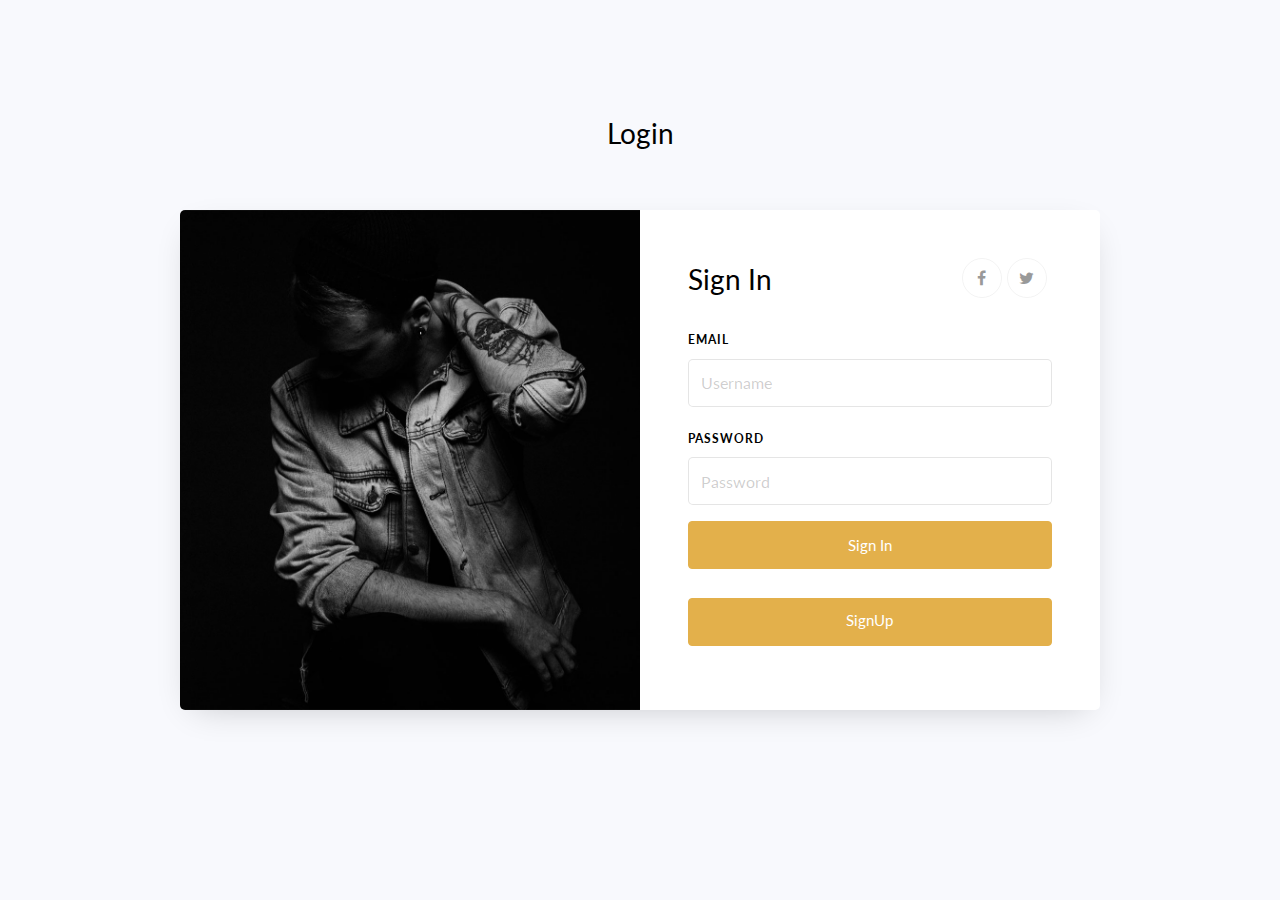
<file: Index.html>
<!DOCTYPE html>
<html>

<head>
    <meta charset="utf-8">
    <meta name="viewport" content="width=device-width, initial-scale=1">

    <title>Dashboard</title>
    <link href="https://cdn.jsdelivr.net/npm/bootstrap@5.3.0-alpha3/dist/css/bootstrap.min.css" rel="stylesheet"
		integrity="sha384-KK94CHFLLe+nY2dmCWGMq91rCGa5gtU4mk92HdvYe+M/SXH301p5ILy+dN9+nJOZ" crossorigin="anonymous">
	
</head>

<body>
    <section class="popinsmain">
        <section class="col-sm-12 contentsection">
            <div class="contenthead">
                <div class="col-sm-12 neworder" style="text-align: center;">
                    <h2>All Users</h2>
                </div>
                <div class="col-sm-12 profile" style="text-align: center;">
                    <button onclick="window.sessionStorage.clear(); window.location='login.html'">Logout</button>
                </div>
            </div>
            <div class="tab-content" id="myTabContent">
                <div class="tab-pane fade show active" id="dashboard" role="tabpanel" aria-labelledby="dashboard-tab">
                    <div class="tabhead"style="text-align: center; margin-top:10px;">
                        <div class="col-sm-12 tab-heading">User List</div>
                    </div>
                    <div class="order_table">
                        <div class="container">
                            <table class="col-sm-12 table table-sm ">
                                <thead>
                                    <tr>
                                        <th>ID</th>
                                        <th>First Name</th>
                                        <th>Last Name</th>
                                        <th>User</th>
                                        <th>Email</th>
                                    </tr>
                                </thead>
                                <tbody id="print">
    
                                </tbody>
                                <!-- nhg -->
                            </table>
                        </div>
                       
                        <!-- <table>
		  			<thead>
			  			<tr>
			  				<th>ID</th>
			  				<th>First Name</th>
			  				<th>Last Name</th>
			  				<th>User</th>
			  				<th>Email</th>
			  			</tr>
			  		</thead>
			  		<tbody id="print">
			  			
			  		</tbody>
		  		</table> -->
                    </div>
                </div>
            </div>
        </section>
    </section>




    <script type="text/javascript">
        const api_url = "https://reqres.in/api/users?per_page=12";
        getUser();
        async function getUser() {
            const token = window.sessionStorage.getItem("token");
            if (!token) {
                window.location = "login.html";
                return false;
            }
            // Making an API call (request)
            // and getting the response back
            const response = await fetch(api_url);

            // Parsing it to JSON format
            const result = await response.json();
            const data = result.data;
            console.log(data);
            data.map(nr => {
                document.getElementById("print").innerHTML = document.getElementById("print").innerHTML + `<br>` + `<tr>
			<td>#`+ nr.id + `</td>
			<td>`+ nr.first_name + `</td>
			<td>`+ nr.last_name + ` </td>
			<td><img src="`+ nr.avatar + `"></td>
			<td>`+ nr.email + `</td>
		</tr>`});
        }
    </script>
</body>

</html>
</file>
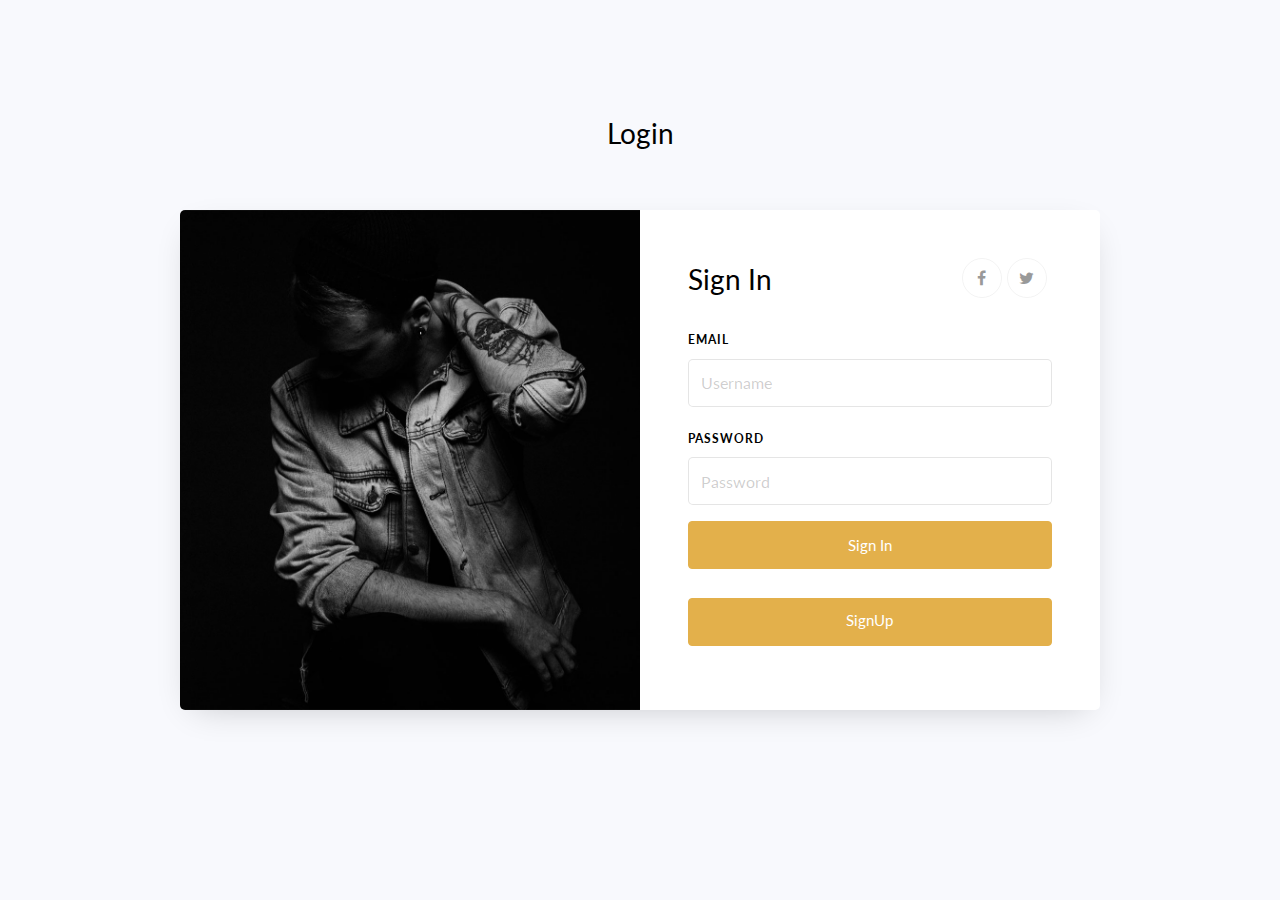
<file: index.html>
<!DOCTYPE html>
<html>

<head>
    <meta charset="utf-8">
    <meta name="viewport" content="width=device-width, initial-scale=1">

    <title>Dashboard</title>
    <link href="https://cdn.jsdelivr.net/npm/bootstrap@5.3.0-alpha3/dist/css/bootstrap.min.css" rel="stylesheet"
		integrity="sha384-KK94CHFLLe+nY2dmCWGMq91rCGa5gtU4mk92HdvYe+M/SXH301p5ILy+dN9+nJOZ" crossorigin="anonymous">
	
</head>

<body>
    <section class="popinsmain">
        <section class="col-sm-12 contentsection">
            <div class="contenthead">
                <div class="col-sm-12 neworder" style="text-align: center;">
                    <h2>All Users</h2>
                </div>
                <div class="col-sm-12 profile" style="text-align: center;">
                    <button onclick="window.sessionStorage.clear(); window.location='login.html'">Logout</button>
                </div>
            </div>
            <div class="tab-content" id="myTabContent">
                <div class="tab-pane fade show active" id="dashboard" role="tabpanel" aria-labelledby="dashboard-tab">
                    <div class="tabhead"style="text-align: center; margin-top:10px;">
                        <div class="col-sm-12 tab-heading">User List</div>
                    </div>
                    <div class="order_table">
                        <div class="container">
                            <table class="col-sm-12 table table-sm ">
                                <thead>
                                    <tr>
                                        <th>ID</th>
                                        <th>First Name</th>
                                        <th>Last Name</th>
                                        <th>User</th>
                                        <th>Email</th>
                                    </tr>
                                </thead>
                                <tbody id="print">
    
                                </tbody>
                                <!-- nhg -->
                            </table>
                        </div>
                       
                        <!-- <table>
		  			<thead>
			  			<tr>
			  				<th>ID</th>
			  				<th>First Name</th>
			  				<th>Last Name</th>
			  				<th>User</th>
			  				<th>Email</th>
			  			</tr>
			  		</thead>
			  		<tbody id="print">
			  			
			  		</tbody>
		  		</table> -->
                    </div>
                </div>
            </div>
        </section>
    </section>




    <script type="text/javascript">
        const api_url = "https://reqres.in/api/users?per_page=12";
        getUser();
        async function getUser() {
            const token = window.sessionStorage.getItem("token");
            if (!token) {
                window.location = "login.html";
                return false;
            }
            // Making an API call (request)
            // and getting the response back
            const response = await fetch(api_url);

            // Parsing it to JSON format
            const result = await response.json();
            const data = result.data;
            console.log(data);
            data.map(nr => {
                document.getElementById("print").innerHTML = document.getElementById("print").innerHTML + `<br>` + `<tr>
			<td>#`+ nr.id + `</td>
			<td>`+ nr.first_name + `</td>
			<td>`+ nr.last_name + ` </td>
			<td><img src="`+ nr.avatar + `"></td>
			<td>`+ nr.email + `</td>
		</tr>`});
        }
    </script>
</body>

</html>
</file>
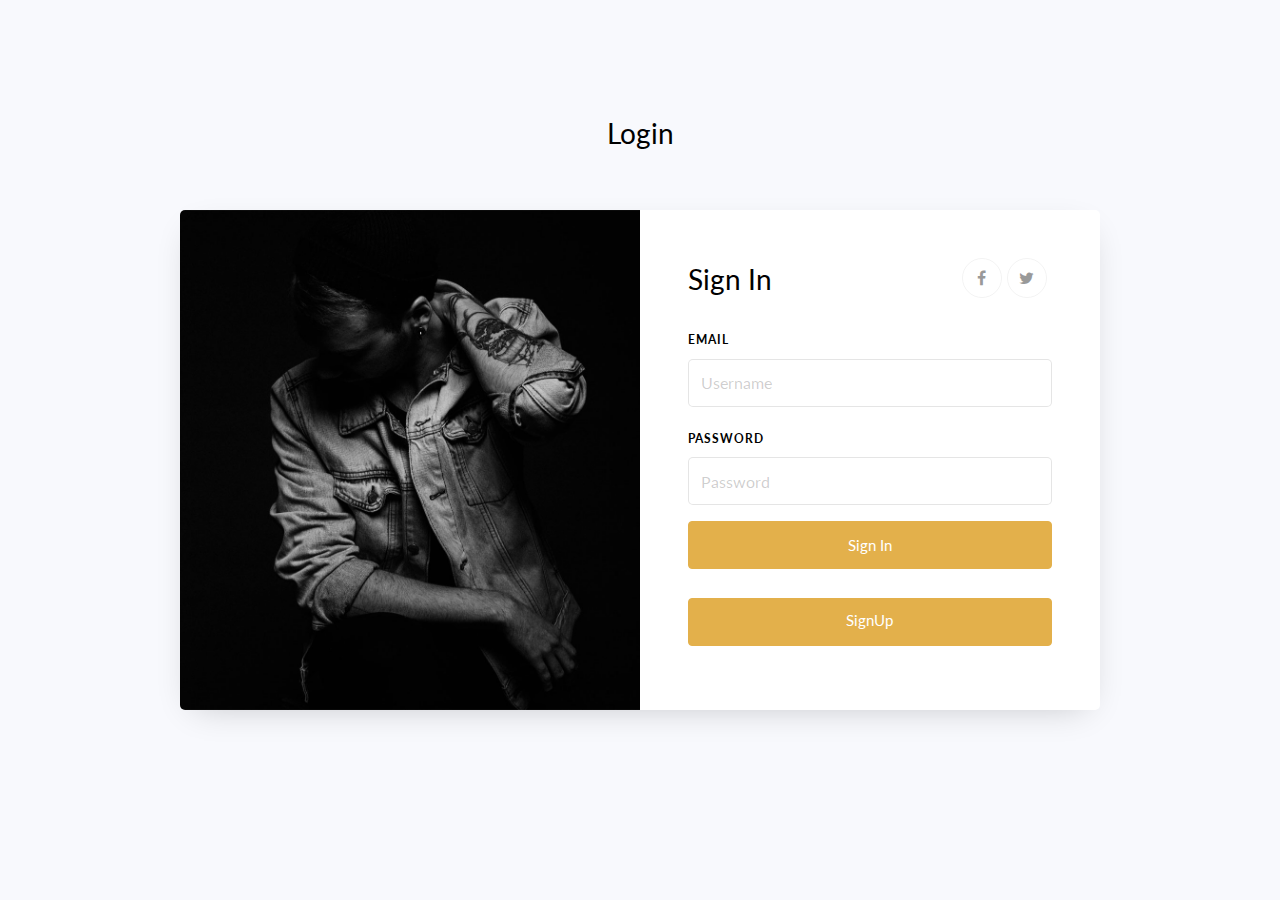
<file: login.html>
<!doctype html>
<html lang="en">

<head>
	<title>Login </title>
	<meta charset="utf-8">
	<meta name="viewport" content="width=device-width, initial-scale=1, shrink-to-fit=no">

	<link href="https://fonts.googleapis.com/css?family=Lato:300,400,700&display=swap" rel="stylesheet">

	<link rel="stylesheet" href="https://stackpath.bootstrapcdn.com/font-awesome/4.7.0/css/font-awesome.min.css">
	<link href="https://cdn.jsdelivr.net/npm/bootstrap@5.3.0-alpha3/dist/css/bootstrap.min.css" rel="stylesheet"
		integrity="sha384-KK94CHFLLe+nY2dmCWGMq91rCGa5gtU4mk92HdvYe+M/SXH301p5ILy+dN9+nJOZ" crossorigin="anonymous">
	<link rel="stylesheet" href="css/style.css">

</head>

<body>
	<section class="ftco-section">
		<div class="container">
			<div class="row justify-content-center">
				<div class="col-md-6 text-center mb-5">
					<h2 class="heading-section">Login </h2>
				</div>
			</div>
			<div class="row justify-content-center">
				<div class="col-md-12 col-lg-10">
					<div class="wrap d-md-flex">
						<div class="img" style="background-image: url(images/bg-1.jpg);">
						</div>

						<div class="login-wrap p-4 p-md-5">
							<div class="d-flex">
								<div class="w-100">
									<h3 class="mb-4">Sign In</h3>
								</div>
								<div class="w-100">
									<p class="social-media d-flex justify-content-end">
										<a href="#"
											class="social-icon d-flex align-items-center justify-content-center"><span
												class="fa fa-facebook"></span></a>
										<a href="#"
											class="social-icon d-flex align-items-center justify-content-center"><span
												class="fa fa-twitter"></span></a>
									</p>
								</div>
							</div>
							<form action="#" class="signin-form">
								<div class="form-group mb-3">
									<label class="label" for="name">Email</label>
									<input type="text" id="email" class="form-control" placeholder="Username" required>
								</div>
								<div class="form-group mb-3">
									<label class="label" for="password">Password</label>
									<input type="password" id="pass" class="form-control" placeholder="Password"
										required>
								</div>
								<div class="form-group">
									<button id="submit" type="submit"
										class="form-control btn btn-primary rounded submit px-3">Sign
										In</button>
									<br>
									<br>

									<a href="signUp.html"
										class="form-control btn btn-primary rounded submit px-3">SignUp</a>
								</div>
								<!-- <div class="form-group d-md-flex">
									<div class="w-50 text-left">
										<label class="checkbox-wrap checkbox-primary mb-0">Remember Me
											<input type="checkbox" checked>
											<span class="checkmark"></span>
										</label>
									</div>
									<div class="w-50 text-md-right">
										<a href="#">Forgot Password</a>
									</div>
								</div>
							</form>
							<p class="text-center">Not a member? <a data-toggle="tab" href="#signup">Sign Up</a></p> -->
						</div>

					</div>
				</div>
			</div>
		</div>
	</section>

	<script type="text/javascript">



		const api_url = "https://reqres.in/api/login";
		document.getElementById("submit").addEventListener("click", function (event) {
			const email = document.getElementById("email").value;
			const pass = document.getElementById("pass").value;
			event.preventDefault()
			if (email == "" || pass == "") {
				alert("please fill Email And Password");
				return false;
			}
			getUser(email, pass);

		});
		async function getUser(email, pass) {
			const response = await fetch(api_url, {
				method: 'POST',
				headers: {
					'Accept': 'application/json',
					'Content-Type': 'application/json'
				},
				body: JSON.stringify({
					email: email,
					password: pass,
				}),
			});

			let result = await response.json();
			console.log(result);
			if (!result.error) {
				alert("Login success");
				window.sessionStorage.setItem("token", result.token);
				setTimeout(() => { window.location = "index.html" }, 500)
			} else {
				alert(result.error);
			}
		}

	</script>


	<script src="js/jquery.min.js"></script>
	<script src="js/popper.js"></script>
	<script src="js/bootstrap.min.js"></script>
	<script src="js/main.js"></script>

</body>

</html>
</file>
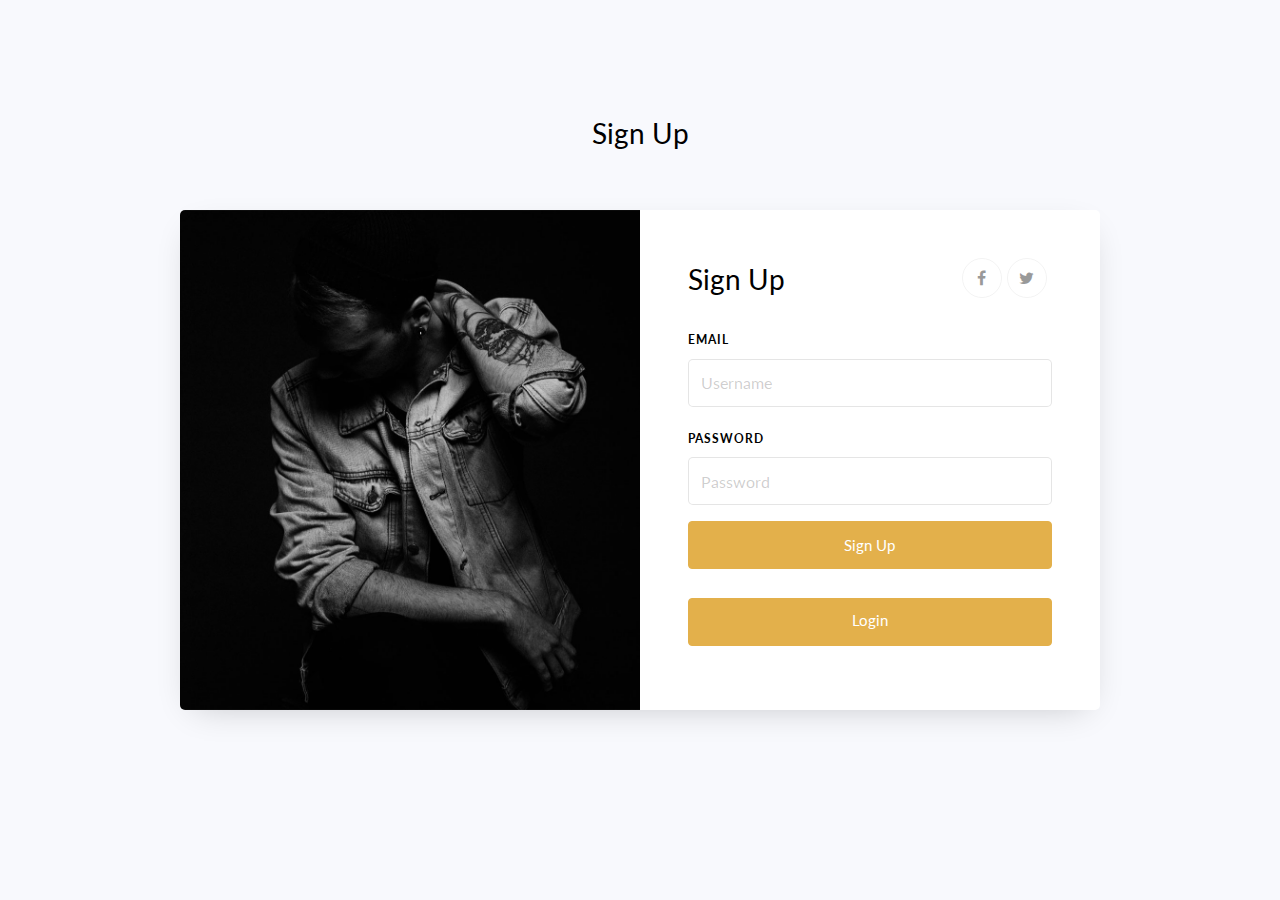
<file: signUp.html>
<!doctype html>
<html lang="en">

<head>
	<title>Login 04</title>
	<meta charset="utf-8">
	<meta name="viewport" content="width=device-width, initial-scale=1, shrink-to-fit=no">

	<link href="https://fonts.googleapis.com/css?family=Lato:300,400,700&display=swap" rel="stylesheet">

	<link rel="stylesheet" href="https://stackpath.bootstrapcdn.com/font-awesome/4.7.0/css/font-awesome.min.css">

	<link rel="stylesheet" href="css/style.css">

</head>

<body>
	<section class="ftco-section">
		<div class="container">
			<div class="row justify-content-center">
				<div class="col-md-6 text-center mb-5">
					<h2 class="heading-section">Sign Up</h2>
				</div>
			</div>
			<div class="row justify-content-center">
				<div class="col-md-12 col-lg-10">
					<div class="wrap d-md-flex">
						<div class="img" style="background-image: url(images/bg-1.jpg);">
						</div>
						
						<div class="login-wrap p-4 p-md-5">
							<div class="d-flex">
								<div class="w-100">
									<h3 class="mb-4">Sign Up</h3>
								</div>
								<div class="w-100">
									<p class="social-media d-flex justify-content-end">
										<a href="#"
											class="social-icon d-flex align-items-center justify-content-center"><span
												class="fa fa-facebook"></span></a>
										<a href="#"
											class="social-icon d-flex align-items-center justify-content-center"><span
												class="fa fa-twitter"></span></a>
									</p>
								</div>
							</div>
							<form action="#" class="signin-form">
								<div class="form-group mb-3">
									<label class="label" for="name">Email</label>
									<input type="text" id="email" class="form-control" placeholder="Username" required>
								</div>
								<div class="form-group mb-3">
									<label class="label" for="password">Password</label>
									<input type="password" id="pass" class="form-control" placeholder="Password"
										required>
								</div>
								<div class="form-group">
									<button type="submit" class="form-control btn btn-primary rounded submit px-3">Sign
										Up</button>
										<br>
										<br>
								
								<a href="login.html" class="form-control btn btn-primary rounded submit px-3">Login</a>

						</div>
					</div>
				</div>
				
			</div>
		</div>
	</section>

	<script type="text/javascript">


		const api_url = "https://reqres.in/api/register";
		document.getElementById("submit").addEventListener("click", function (event) {
			const email = document.getElementById("email").value;
			const pass = document.getElementById("pass").value;
			event.preventDefault()
			if (email == "" || pass == "") {
				alert("please fill Email And Password");
				return false;
			}
			getUser(email, pass);

		});
		async function getUser(email, pass) {
			const response = await fetch(api_url, {
				method: 'POST',
				headers: {
					'Accept': 'application/json',
					'Content-Type': 'application/json'
				},
				body: JSON.stringify({
					email: email,
					password: pass,
				}),
			});

			let result = await response.json();
			console.log(result);
			if (!result.error) {
				alert("Register success");
				window.location = "login.html";
			} else {
				alert(result.error);
			}
		}

	</script>

	<script src="js/jquery.min.js"></script>
	<script src="js/popper.js"></script>
	<script src="js/bootstrap.min.js"></script>
	<script src="js/main.js"></script>

</body>

</html>
</file>
<file: css/style.css>
/* *{
  background-color: #000;

  
} */
/*!
 * Bootstrap v4.3.1 (https://getbootstrap.com/)
 * Copyright 2011-2019 The Bootstrap Authors
 * Copyright 2011-2019 Twitter, Inc.
 * Licensed under MIT (https://github.com/twbs/bootstrap/blob/master/LICENSE)
 */
:root {
  --blue: #007bff;
  --indigo: #6610f2;
  --purple: #6f42c1;
  --pink: #e83e8c;
  --red: #dc3545;
  --orange: #fd7e14;
  --yellow: #ffc107;
  --green: #28a745;
  --teal: #20c997;
  --cyan: #17a2b8;
  --white: #fff;
  --gray: #6c757d;
  --gray-dark: #343a40;
  --primary: #007bff;
  --secondary: #6c757d;
  --success: #28a745;
  --info: #17a2b8;
  --warning: #ffc107;
  --danger: #dc3545;
  --light: #f8f9fa;
  --dark: #343a40;
  --breakpoint-xs: 0;
  --breakpoint-sm: 576px;
  --breakpoint-md: 768px;
  --breakpoint-lg: 992px;
  --breakpoint-xl: 1200px;
  --font-family-sans-serif: -apple-system, BlinkMacSystemFont, "Segoe UI", Roboto, "Helvetica Neue", Arial, "Noto Sans", sans-serif, "Apple Color Emoji", "Segoe UI Emoji", "Segoe UI Symbol", "Noto Color Emoji";
  --font-family-monospace: SFMono-Regular, Menlo, Monaco, Consolas, "Liberation Mono", "Courier New", monospace; }

*,
*::before,
*::after {
  -webkit-box-sizing: border-box;
  box-sizing: border-box; }
html {
  font-family: sans-serif;
  line-height: 1.15;
  -webkit-text-size-adjust: 100%;
  -webkit-tap-highlight-color: rgba(0, 0, 0, 0); }

article, aside, figcaption, figure, footer, header, hgroup, main, nav, section {
  display: block; }

body {
  margin: 0;
  font-family: -apple-system, BlinkMacSystemFont, "Segoe UI", Roboto, "Helvetica Neue", Arial, "Noto Sans", sans-serif, "Apple Color Emoji", "Segoe UI Emoji", "Segoe UI Symbol", "Noto Color Emoji";
  font-size: 1rem;
  font-weight: 400;
  line-height: 1.5;
  color: #212529;
  text-align: left;
  background-color: #fff; }

[tabindex="-1"]:focus {
  outline: 0 !important; }

hr {
  -webkit-box-sizing: content-box;
  box-sizing: content-box;
  height: 0;
  overflow: visible; }

h1, h2, h3, h4, h5, h6 {
  margin-top: 0;
  margin-bottom: 0.5rem; }

p {
  margin-top: 0;
  margin-bottom: 1rem; }

abbr[title],
abbr[data-original-title] {
  text-decoration: underline;
  -webkit-text-decoration: underline dotted;
  text-decoration: underline dotted;
  cursor: help;
  border-bottom: 0;
  text-decoration-skip-ink: none; }

address {
  margin-bottom: 1rem;
  font-style: normal;
  line-height: inherit; }

ol,
ul,
dl {
  margin-top: 0;
  margin-bottom: 1rem; }

ol ol,
ul ul,
ol ul,
ul ol {
  margin-bottom: 0; }

dt {
  font-weight: 700; }

dd {
  margin-bottom: .5rem;
  margin-left: 0; }

blockquote {
  margin: 0 0 1rem; }

b,
strong {
  font-weight: bolder; }

small {
  font-size: 80%; }

sub,
sup {
  position: relative;
  font-size: 75%;
  line-height: 0;
  vertical-align: baseline; }

sub {
  bottom: -.25em; }

sup {
  top: -.5em; }

a {
  color: #007bff;
  text-decoration: none;
  background-color: transparent; }
  a:hover {
    color: #0056b3;
    text-decoration: underline; }

a:not([href]):not([tabindex]) {
  color: inherit;
  text-decoration: none; }
  a:not([href]):not([tabindex]):hover, a:not([href]):not([tabindex]):focus {
    color: inherit;
    text-decoration: none; }
  a:not([href]):not([tabindex]):focus {
    outline: 0; }

pre,
code,
kbd,
samp {
  font-family: SFMono-Regular, Menlo, Monaco, Consolas, "Liberation Mono", "Courier New", monospace;
  font-size: 1em; }

pre {
  margin-top: 0;
  margin-bottom: 1rem;
  overflow: auto; }

figure {
  margin: 0 0 1rem; }

img {
  vertical-align: middle;
  border-style: none; }

svg {
  overflow: hidden;
  vertical-align: middle; }

table {
  border-collapse: collapse; }

caption {
  padding-top: 0.75rem;
  padding-bottom: 0.75rem;
  color: #6c757d;
  text-align: left;
  caption-side: bottom; }

th {
  text-align: inherit; }

label {
  display: inline-block;
  margin-bottom: 0.5rem; }

button {
  border-radius: 0; }

button:focus {
  outline: 1px dotted;
  outline: 5px auto -webkit-focus-ring-color; }

input,
button,
select,
optgroup,
textarea {
  margin: 0;
  font-family: inherit;
  font-size: inherit;
  line-height: inherit; }

button,
input {
  overflow: visible; }

button,
select {
  text-transform: none; }

select {
  word-wrap: normal; }

button,
[type="button"],
[type="reset"],
[type="submit"] {
  -webkit-appearance: button; }

button:not(:disabled),
[type="button"]:not(:disabled),
[type="reset"]:not(:disabled),
[type="submit"]:not(:disabled) {
  cursor: pointer; }

button::-moz-focus-inner,
[type="button"]::-moz-focus-inner,
[type="reset"]::-moz-focus-inner,
[type="submit"]::-moz-focus-inner {
  padding: 0;
  border-style: none; }

input[type="radio"],
input[type="checkbox"] {
  -webkit-box-sizing: border-box;
  box-sizing: border-box;
  padding: 0; }

input[type="date"],
input[type="time"],
input[type="datetime-local"],
input[type="month"] {
  -webkit-appearance: listbox; }

textarea {
  overflow: auto;
  resize: vertical; }

fieldset {
  min-width: 0;
  padding: 0;
  margin: 0;
  border: 0; }

legend {
  display: block;
  width: 100%;
  max-width: 100%;
  padding: 0;
  margin-bottom: .5rem;
  font-size: 1.5rem;
  line-height: inherit;
  color: inherit;
  white-space: normal; }

progress {
  vertical-align: baseline; }

[type="number"]::-webkit-inner-spin-button,
[type="number"]::-webkit-outer-spin-button {
  height: auto; }

[type="search"] {
  outline-offset: -2px;
  -webkit-appearance: none; }

[type="search"]::-webkit-search-decoration {
  -webkit-appearance: none; }

::-webkit-file-upload-button {
  font: inherit;
  -webkit-appearance: button; }

output {
  display: inline-block; }

summary {
  display: list-item;
  cursor: pointer; }

template {
  display: none; }

[hidden] {
  display: none !important; }

h1, h2, h3, h4, h5, h6,
.h1, .h2, .h3, .h4, .h5, .h6 {
  margin-bottom: 0.5rem;
  font-weight: 500;
  line-height: 1.2; }

h1, .h1 {
  font-size: 2.5rem; }

h2, .h2 {
  font-size: 2rem; }

h3, .h3 {
  font-size: 1.75rem; }

h4, .h4 {
  font-size: 1.5rem; }

h5, .h5 {
  font-size: 1.25rem; }

h6, .h6 {
  font-size: 1rem; }

.lead {
  font-size: 1.25rem;
  font-weight: 300; }

.display-1 {
  font-size: 6rem;
  font-weight: 300;
  line-height: 1.2; }

.display-2 {
  font-size: 5.5rem;
  font-weight: 300;
  line-height: 1.2; }

.display-3 {
  font-size: 4.5rem;
  font-weight: 300;
  line-height: 1.2; }

.display-4 {
  font-size: 3.5rem;
  font-weight: 300;
  line-height: 1.2; }

hr {
  margin-top: 1rem;
  margin-bottom: 1rem;
  border: 0;
  border-top: 1px solid rgba(0, 0, 0, 0.1); }

small,
.small {
  font-size: 80%;
  font-weight: 400; }

mark,
.mark {
  padding: 0.2em;
  background-color: #fcf8e3; }

.list-unstyled {
  padding-left: 0;
  list-style: none; }

.list-inline {
  padding-left: 0;
  list-style: none; }

.list-inline-item {
  display: inline-block; }
  .list-inline-item:not(:last-child) {
    margin-right: 0.5rem; }

.initialism {
  font-size: 90%;
  text-transform: uppercase; }

.blockquote {
  margin-bottom: 1rem;
  font-size: 1.25rem; }

.blockquote-footer {
  display: block;
  font-size: 80%;
  color: #6c757d; }
  .blockquote-footer::before {
    content: "\2014\00A0"; }

.img-fluid {
  max-width: 100%;
  height: auto; }

.img-thumbnail {
  padding: 0.25rem;
  background-color: #fff;
  border: 1px solid #dee2e6;
  border-radius: 0.25rem;
  max-width: 100%;
  height: auto; }

.figure {
  display: inline-block; }

.figure-img {
  margin-bottom: 0.5rem;
  line-height: 1; }

.figure-caption {
  font-size: 90%;
  color: #6c757d; }

code {
  font-size: 87.5%;
  color: #e83e8c;
  word-break: break-word; }
  a > code {
    color: inherit; }

kbd {
  padding: 0.2rem 0.4rem;
  font-size: 87.5%;
  color: #fff;
  background-color: #212529;
  border-radius: 0.2rem; }
  kbd kbd {
    padding: 0;
    font-size: 100%;
    font-weight: 700; }

pre {
  display: block;
  font-size: 87.5%;
  color: #212529; }
  pre code {
    font-size: inherit;
    color: inherit;
    word-break: normal; }

.pre-scrollable {
  max-height: 340px;
  overflow-y: scroll; }

.container {
  width: 100%;
  padding-right: 15px;
  padding-left: 15px;
  margin-right: auto;
  margin-left: auto; }
  @media (min-width: 576px) {
    .container {
      max-width: 540px; } }
  @media (min-width: 768px) {
    .container {
      max-width: 720px; } }
  @media (min-width: 992px) {
    .container {
      max-width: 960px; } }
  @media (min-width: 1200px) {
    .container {
      max-width: 1140px; } }

.container-fluid {
  width: 100%;
  padding-right: 15px;
  padding-left: 15px;
  margin-right: auto;
  margin-left: auto; }

.row {
  display: -webkit-box;
  display: -ms-flexbox;
  display: flex;
  -ms-flex-wrap: wrap;
  flex-wrap: wrap;
  margin-right: -15px;
  margin-left: -15px; }

.no-gutters {
  margin-right: 0;
  margin-left: 0; }
  .no-gutters > .col,
  .no-gutters > [class*="col-"] {
    padding-right: 0;
    padding-left: 0; }

.col-1, .col-2, .col-3, .col-4, .col-5, .col-6, .col-7, .col-8, .col-9, .col-10, .col-11, .col-12, .col,
.col-auto, .col-sm-1, .col-sm-2, .col-sm-3, .col-sm-4, .col-sm-5, .col-sm-6, .col-sm-7, .col-sm-8, .col-sm-9, .col-sm-10, .col-sm-11, .col-sm-12, .col-sm,
.col-sm-auto, .col-md-1, .col-md-2, .col-md-3, .col-md-4, .col-md-5, .col-md-6, .col-md-7, .col-md-8, .col-md-9, .col-md-10, .col-md-11, .col-md-12, .col-md,
.col-md-auto, .col-lg-1, .col-lg-2, .col-lg-3, .col-lg-4, .col-lg-5, .col-lg-6, .col-lg-7, .col-lg-8, .col-lg-9, .col-lg-10, .col-lg-11, .col-lg-12, .col-lg,
.col-lg-auto, .col-xl-1, .col-xl-2, .col-xl-3, .col-xl-4, .col-xl-5, .col-xl-6, .col-xl-7, .col-xl-8, .col-xl-9, .col-xl-10, .col-xl-11, .col-xl-12, .col-xl,
.col-xl-auto {
  position: relative;
  width: 100%;
  padding-right: 15px;
  padding-left: 15px; }

.col {
  -ms-flex-preferred-size: 0;
  flex-basis: 0;
  -webkit-box-flex: 1;
  -ms-flex-positive: 1;
  flex-grow: 1;
  max-width: 100%; }

.col-auto {
  -webkit-box-flex: 0;
  -ms-flex: 0 0 auto;
  flex: 0 0 auto;
  width: auto;
  max-width: 100%; }

.col-1 {
  -webkit-box-flex: 0;
  -ms-flex: 0 0 8.33333%;
  flex: 0 0 8.33333%;
  max-width: 8.33333%; }

.col-2 {
  -webkit-box-flex: 0;
  -ms-flex: 0 0 16.66667%;
  flex: 0 0 16.66667%;
  max-width: 16.66667%; }

.col-3 {
  -webkit-box-flex: 0;
  -ms-flex: 0 0 25%;
  flex: 0 0 25%;
  max-width: 25%; }

.col-4 {
  -webkit-box-flex: 0;
  -ms-flex: 0 0 33.33333%;
  flex: 0 0 33.33333%;
  max-width: 33.33333%; }

.col-5 {
  -webkit-box-flex: 0;
  -ms-flex: 0 0 41.66667%;
  flex: 0 0 41.66667%;
  max-width: 41.66667%; }

.col-6 {
  -webkit-box-flex: 0;
  -ms-flex: 0 0 50%;
  flex: 0 0 50%;
  max-width: 50%; }

.col-7 {
  -webkit-box-flex: 0;
  -ms-flex: 0 0 58.33333%;
  flex: 0 0 58.33333%;
  max-width: 58.33333%; }

.col-8 {
  -webkit-box-flex: 0;
  -ms-flex: 0 0 66.66667%;
  flex: 0 0 66.66667%;
  max-width: 66.66667%; }

.col-9 {
  -webkit-box-flex: 0;
  -ms-flex: 0 0 75%;
  flex: 0 0 75%;
  max-width: 75%; }

.col-10 {
  -webkit-box-flex: 0;
  -ms-flex: 0 0 83.33333%;
  flex: 0 0 83.33333%;
  max-width: 83.33333%; }

.col-11 {
  -webkit-box-flex: 0;
  -ms-flex: 0 0 91.66667%;
  flex: 0 0 91.66667%;
  max-width: 91.66667%; }

.col-12 {
  -webkit-box-flex: 0;
  -ms-flex: 0 0 100%;
  flex: 0 0 100%;
  max-width: 100%; }

.order-first {
  -webkit-box-ordinal-group: 0;
  -ms-flex-order: -1;
  order: -1; }

.order-last {
  -webkit-box-ordinal-group: 14;
  -ms-flex-order: 13;
  order: 13; }

.order-0 {
  -webkit-box-ordinal-group: 1;
  -ms-flex-order: 0;
  order: 0; }

.order-1 {
  -webkit-box-ordinal-group: 2;
  -ms-flex-order: 1;
  order: 1; }

.order-2 {
  -webkit-box-ordinal-group: 3;
  -ms-flex-order: 2;
  order: 2; }

.order-3 {
  -webkit-box-ordinal-group: 4;
  -ms-flex-order: 3;
  order: 3; }

.order-4 {
  -webkit-box-ordinal-group: 5;
  -ms-flex-order: 4;
  order: 4; }

.order-5 {
  -webkit-box-ordinal-group: 6;
  -ms-flex-order: 5;
  order: 5; }

.order-6 {
  -webkit-box-ordinal-group: 7;
  -ms-flex-order: 6;
  order: 6; }

.order-7 {
  -webkit-box-ordinal-group: 8;
  -ms-flex-order: 7;
  order: 7; }

.order-8 {
  -webkit-box-ordinal-group: 9;
  -ms-flex-order: 8;
  order: 8; }

.order-9 {
  -webkit-box-ordinal-group: 10;
  -ms-flex-order: 9;
  order: 9; }

.order-10 {
  -webkit-box-ordinal-group: 11;
  -ms-flex-order: 10;
  order: 10; }

.order-11 {
  -webkit-box-ordinal-group: 12;
  -ms-flex-order: 11;
  order: 11; }

.order-12 {
  -webkit-box-ordinal-group: 13;
  -ms-flex-order: 12;
  order: 12; }

.offset-1 {
  margin-left: 8.33333%; }

.offset-2 {
  margin-left: 16.66667%; }

.offset-3 {
  margin-left: 25%; }

.offset-4 {
  margin-left: 33.33333%; }

.offset-5 {
  margin-left: 41.66667%; }

.offset-6 {
  margin-left: 50%; }

.offset-7 {
  margin-left: 58.33333%; }

.offset-8 {
  margin-left: 66.66667%; }

.offset-9 {
  margin-left: 75%; }

.offset-10 {
  margin-left: 83.33333%; }

.offset-11 {
  margin-left: 91.66667%; }

@media (min-width: 576px) {
  .col-sm {
    -ms-flex-preferred-size: 0;
    flex-basis: 0;
    -webkit-box-flex: 1;
    -ms-flex-positive: 1;
    flex-grow: 1;
    max-width: 100%; }
  .col-sm-auto {
    -webkit-box-flex: 0;
    -ms-flex: 0 0 auto;
    flex: 0 0 auto;
    width: auto;
    max-width: 100%; }
  .col-sm-1 {
    -webkit-box-flex: 0;
    -ms-flex: 0 0 8.33333%;
    flex: 0 0 8.33333%;
    max-width: 8.33333%; }
  .col-sm-2 {
    -webkit-box-flex: 0;
    -ms-flex: 0 0 16.66667%;
    flex: 0 0 16.66667%;
    max-width: 16.66667%; }
  .col-sm-3 {
    -webkit-box-flex: 0;
    -ms-flex: 0 0 25%;
    flex: 0 0 25%;
    max-width: 25%; }
  .col-sm-4 {
    -webkit-box-flex: 0;
    -ms-flex: 0 0 33.33333%;
    flex: 0 0 33.33333%;
    max-width: 33.33333%; }
  .col-sm-5 {
    -webkit-box-flex: 0;
    -ms-flex: 0 0 41.66667%;
    flex: 0 0 41.66667%;
    max-width: 41.66667%; }
  .col-sm-6 {
    -webkit-box-flex: 0;
    -ms-flex: 0 0 50%;
    flex: 0 0 50%;
    max-width: 50%; }
  .col-sm-7 {
    -webkit-box-flex: 0;
    -ms-flex: 0 0 58.33333%;
    flex: 0 0 58.33333%;
    max-width: 58.33333%; }
  .col-sm-8 {
    -webkit-box-flex: 0;
    -ms-flex: 0 0 66.66667%;
    flex: 0 0 66.66667%;
    max-width: 66.66667%; }
  .col-sm-9 {
    -webkit-box-flex: 0;
    -ms-flex: 0 0 75%;
    flex: 0 0 75%;
    max-width: 75%; }
  .col-sm-10 {
    -webkit-box-flex: 0;
    -ms-flex: 0 0 83.33333%;
    flex: 0 0 83.33333%;
    max-width: 83.33333%; }
  .col-sm-11 {
    -webkit-box-flex: 0;
    -ms-flex: 0 0 91.66667%;
    flex: 0 0 91.66667%;
    max-width: 91.66667%; }
  .col-sm-12 {
    -webkit-box-flex: 0;
    -ms-flex: 0 0 100%;
    flex: 0 0 100%;
    max-width: 100%; }
  .order-sm-first {
    -webkit-box-ordinal-group: 0;
    -ms-flex-order: -1;
    order: -1; }
  .order-sm-last {
    -webkit-box-ordinal-group: 14;
    -ms-flex-order: 13;
    order: 13; }
  .order-sm-0 {
    -webkit-box-ordinal-group: 1;
    -ms-flex-order: 0;
    order: 0; }
  .order-sm-1 {
    -webkit-box-ordinal-group: 2;
    -ms-flex-order: 1;
    order: 1; }
  .order-sm-2 {
    -webkit-box-ordinal-group: 3;
    -ms-flex-order: 2;
    order: 2; }
  .order-sm-3 {
    -webkit-box-ordinal-group: 4;
    -ms-flex-order: 3;
    order: 3; }
  .order-sm-4 {
    -webkit-box-ordinal-group: 5;
    -ms-flex-order: 4;
    order: 4; }
  .order-sm-5 {
    -webkit-box-ordinal-group: 6;
    -ms-flex-order: 5;
    order: 5; }
  .order-sm-6 {
    -webkit-box-ordinal-group: 7;
    -ms-flex-order: 6;
    order: 6; }
  .order-sm-7 {
    -webkit-box-ordinal-group: 8;
    -ms-flex-order: 7;
    order: 7; }
  .order-sm-8 {
    -webkit-box-ordinal-group: 9;
    -ms-flex-order: 8;
    order: 8; }
  .order-sm-9 {
    -webkit-box-ordinal-group: 10;
    -ms-flex-order: 9;
    order: 9; }
  .order-sm-10 {
    -webkit-box-ordinal-group: 11;
    -ms-flex-order: 10;
    order: 10; }
  .order-sm-11 {
    -webkit-box-ordinal-group: 12;
    -ms-flex-order: 11;
    order: 11; }
  .order-sm-12 {
    -webkit-box-ordinal-group: 13;
    -ms-flex-order: 12;
    order: 12; }
  .offset-sm-0 {
    margin-left: 0; }
  .offset-sm-1 {
    margin-left: 8.33333%; }
  .offset-sm-2 {
    margin-left: 16.66667%; }
  .offset-sm-3 {
    margin-left: 25%; }
  .offset-sm-4 {
    margin-left: 33.33333%; }
  .offset-sm-5 {
    margin-left: 41.66667%; }
  .offset-sm-6 {
    margin-left: 50%; }
  .offset-sm-7 {
    margin-left: 58.33333%; }
  .offset-sm-8 {
    margin-left: 66.66667%; }
  .offset-sm-9 {
    margin-left: 75%; }
  .offset-sm-10 {
    margin-left: 83.33333%; }
  .offset-sm-11 {
    margin-left: 91.66667%; } }

@media (min-width: 768px) {
  .col-md {
    -ms-flex-preferred-size: 0;
    flex-basis: 0;
    -webkit-box-flex: 1;
    -ms-flex-positive: 1;
    flex-grow: 1;
    max-width: 100%; }
  .col-md-auto {
    -webkit-box-flex: 0;
    -ms-flex: 0 0 auto;
    flex: 0 0 auto;
    width: auto;
    max-width: 100%; }
  .col-md-1 {
    -webkit-box-flex: 0;
    -ms-flex: 0 0 8.33333%;
    flex: 0 0 8.33333%;
    max-width: 8.33333%; }
  .col-md-2 {
    -webkit-box-flex: 0;
    -ms-flex: 0 0 16.66667%;
    flex: 0 0 16.66667%;
    max-width: 16.66667%; }
  .col-md-3 {
    -webkit-box-flex: 0;
    -ms-flex: 0 0 25%;
    flex: 0 0 25%;
    max-width: 25%; }
  .col-md-4 {
    -webkit-box-flex: 0;
    -ms-flex: 0 0 33.33333%;
    flex: 0 0 33.33333%;
    max-width: 33.33333%; }
  .col-md-5 {
    -webkit-box-flex: 0;
    -ms-flex: 0 0 41.66667%;
    flex: 0 0 41.66667%;
    max-width: 41.66667%; }
  .col-md-6 {
    -webkit-box-flex: 0;
    -ms-flex: 0 0 50%;
    flex: 0 0 50%;
    max-width: 50%; }
  .col-md-7 {
    -webkit-box-flex: 0;
    -ms-flex: 0 0 58.33333%;
    flex: 0 0 58.33333%;
    max-width: 58.33333%; }
  .col-md-8 {
    -webkit-box-flex: 0;
    -ms-flex: 0 0 66.66667%;
    flex: 0 0 66.66667%;
    max-width: 66.66667%; }
  .col-md-9 {
    -webkit-box-flex: 0;
    -ms-flex: 0 0 75%;
    flex: 0 0 75%;
    max-width: 75%; }
  .col-md-10 {
    -webkit-box-flex: 0;
    -ms-flex: 0 0 83.33333%;
    flex: 0 0 83.33333%;
    max-width: 83.33333%; }
  .col-md-11 {
    -webkit-box-flex: 0;
    -ms-flex: 0 0 91.66667%;
    flex: 0 0 91.66667%;
    max-width: 91.66667%; }
  .col-md-12 {
    -webkit-box-flex: 0;
    -ms-flex: 0 0 100%;
    flex: 0 0 100%;
    max-width: 100%; }
  .order-md-first {
    -webkit-box-ordinal-group: 0;
    -ms-flex-order: -1;
    order: -1; }
  .order-md-last {
    -webkit-box-ordinal-group: 14;
    -ms-flex-order: 13;
    order: 13; }
  .order-md-0 {
    -webkit-box-ordinal-group: 1;
    -ms-flex-order: 0;
    order: 0; }
  .order-md-1 {
    -webkit-box-ordinal-group: 2;
    -ms-flex-order: 1;
    order: 1; }
  .order-md-2 {
    -webkit-box-ordinal-group: 3;
    -ms-flex-order: 2;
    order: 2; }
  .order-md-3 {
    -webkit-box-ordinal-group: 4;
    -ms-flex-order: 3;
    order: 3; }
  .order-md-4 {
    -webkit-box-ordinal-group: 5;
    -ms-flex-order: 4;
    order: 4; }
  .order-md-5 {
    -webkit-box-ordinal-group: 6;
    -ms-flex-order: 5;
    order: 5; }
  .order-md-6 {
    -webkit-box-ordinal-group: 7;
    -ms-flex-order: 6;
    order: 6; }
  .order-md-7 {
    -webkit-box-ordinal-group: 8;
    -ms-flex-order: 7;
    order: 7; }
  .order-md-8 {
    -webkit-box-ordinal-group: 9;
    -ms-flex-order: 8;
    order: 8; }
  .order-md-9 {
    -webkit-box-ordinal-group: 10;
    -ms-flex-order: 9;
    order: 9; }
  .order-md-10 {
    -webkit-box-ordinal-group: 11;
    -ms-flex-order: 10;
    order: 10; }
  .order-md-11 {
    -webkit-box-ordinal-group: 12;
    -ms-flex-order: 11;
    order: 11; }
  .order-md-12 {
    -webkit-box-ordinal-group: 13;
    -ms-flex-order: 12;
    order: 12; }
  .offset-md-0 {
    margin-left: 0; }
  .offset-md-1 {
    margin-left: 8.33333%; }
  .offset-md-2 {
    margin-left: 16.66667%; }
  .offset-md-3 {
    margin-left: 25%; }
  .offset-md-4 {
    margin-left: 33.33333%; }
  .offset-md-5 {
    margin-left: 41.66667%; }
  .offset-md-6 {
    margin-left: 50%; }
  .offset-md-7 {
    margin-left: 58.33333%; }
  .offset-md-8 {
    margin-left: 66.66667%; }
  .offset-md-9 {
    margin-left: 75%; }
  .offset-md-10 {
    margin-left: 83.33333%; }
  .offset-md-11 {
    margin-left: 91.66667%; } }

@media (min-width: 992px) {
  .col-lg {
    -ms-flex-preferred-size: 0;
    flex-basis: 0;
    -webkit-box-flex: 1;
    -ms-flex-positive: 1;
    flex-grow: 1;
    max-width: 100%; }
  .col-lg-auto {
    -webkit-box-flex: 0;
    -ms-flex: 0 0 auto;
    flex: 0 0 auto;
    width: auto;
    max-width: 100%; }
  .col-lg-1 {
    -webkit-box-flex: 0;
    -ms-flex: 0 0 8.33333%;
    flex: 0 0 8.33333%;
    max-width: 8.33333%; }
  .col-lg-2 {
    -webkit-box-flex: 0;
    -ms-flex: 0 0 16.66667%;
    flex: 0 0 16.66667%;
    max-width: 16.66667%; }
  .col-lg-3 {
    -webkit-box-flex: 0;
    -ms-flex: 0 0 25%;
    flex: 0 0 25%;
    max-width: 25%; }
  .col-lg-4 {
    -webkit-box-flex: 0;
    -ms-flex: 0 0 33.33333%;
    flex: 0 0 33.33333%;
    max-width: 33.33333%; }
  .col-lg-5 {
    -webkit-box-flex: 0;
    -ms-flex: 0 0 41.66667%;
    flex: 0 0 41.66667%;
    max-width: 41.66667%; }
  .col-lg-6 {
    -webkit-box-flex: 0;
    -ms-flex: 0 0 50%;
    flex: 0 0 50%;
    max-width: 50%; }
  .col-lg-7 {
    -webkit-box-flex: 0;
    -ms-flex: 0 0 58.33333%;
    flex: 0 0 58.33333%;
    max-width: 58.33333%; }
  .col-lg-8 {
    -webkit-box-flex: 0;
    -ms-flex: 0 0 66.66667%;
    flex: 0 0 66.66667%;
    max-width: 66.66667%; }
  .col-lg-9 {
    -webkit-box-flex: 0;
    -ms-flex: 0 0 75%;
    flex: 0 0 75%;
    max-width: 75%; }
  .col-lg-10 {
    -webkit-box-flex: 0;
    -ms-flex: 0 0 83.33333%;
    flex: 0 0 83.33333%;
    max-width: 83.33333%; }
  .col-lg-11 {
    -webkit-box-flex: 0;
    -ms-flex: 0 0 91.66667%;
    flex: 0 0 91.66667%;
    max-width: 91.66667%; }
  .col-lg-12 {
    -webkit-box-flex: 0;
    -ms-flex: 0 0 100%;
    flex: 0 0 100%;
    max-width: 100%; }
  .order-lg-first {
    -webkit-box-ordinal-group: 0;
    -ms-flex-order: -1;
    order: -1; }
  .order-lg-last {
    -webkit-box-ordinal-group: 14;
    -ms-flex-order: 13;
    order: 13; }
  .order-lg-0 {
    -webkit-box-ordinal-group: 1;
    -ms-flex-order: 0;
    order: 0; }
  .order-lg-1 {
    -webkit-box-ordinal-group: 2;
    -ms-flex-order: 1;
    order: 1; }
  .order-lg-2 {
    -webkit-box-ordinal-group: 3;
    -ms-flex-order: 2;
    order: 2; }
  .order-lg-3 {
    -webkit-box-ordinal-group: 4;
    -ms-flex-order: 3;
    order: 3; }
  .order-lg-4 {
    -webkit-box-ordinal-group: 5;
    -ms-flex-order: 4;
    order: 4; }
  .order-lg-5 {
    -webkit-box-ordinal-group: 6;
    -ms-flex-order: 5;
    order: 5; }
  .order-lg-6 {
    -webkit-box-ordinal-group: 7;
    -ms-flex-order: 6;
    order: 6; }
  .order-lg-7 {
    -webkit-box-ordinal-group: 8;
    -ms-flex-order: 7;
    order: 7; }
  .order-lg-8 {
    -webkit-box-ordinal-group: 9;
    -ms-flex-order: 8;
    order: 8; }
  .order-lg-9 {
    -webkit-box-ordinal-group: 10;
    -ms-flex-order: 9;
    order: 9; }
  .order-lg-10 {
    -webkit-box-ordinal-group: 11;
    -ms-flex-order: 10;
    order: 10; }
  .order-lg-11 {
    -webkit-box-ordinal-group: 12;
    -ms-flex-order: 11;
    order: 11; }
  .order-lg-12 {
    -webkit-box-ordinal-group: 13;
    -ms-flex-order: 12;
    order: 12; }
  .offset-lg-0 {
    margin-left: 0; }
  .offset-lg-1 {
    margin-left: 8.33333%; }
  .offset-lg-2 {
    margin-left: 16.66667%; }
  .offset-lg-3 {
    margin-left: 25%; }
  .offset-lg-4 {
    margin-left: 33.33333%; }
  .offset-lg-5 {
    margin-left: 41.66667%; }
  .offset-lg-6 {
    margin-left: 50%; }
  .offset-lg-7 {
    margin-left: 58.33333%; }
  .offset-lg-8 {
    margin-left: 66.66667%; }
  .offset-lg-9 {
    margin-left: 75%; }
  .offset-lg-10 {
    margin-left: 83.33333%; }
  .offset-lg-11 {
    margin-left: 91.66667%; } }

@media (min-width: 1200px) {
  .col-xl {
    -ms-flex-preferred-size: 0;
    flex-basis: 0;
    -webkit-box-flex: 1;
    -ms-flex-positive: 1;
    flex-grow: 1;
    max-width: 100%; }
  .col-xl-auto {
    -webkit-box-flex: 0;
    -ms-flex: 0 0 auto;
    flex: 0 0 auto;
    width: auto;
    max-width: 100%; }
  .col-xl-1 {
    -webkit-box-flex: 0;
    -ms-flex: 0 0 8.33333%;
    flex: 0 0 8.33333%;
    max-width: 8.33333%; }
  .col-xl-2 {
    -webkit-box-flex: 0;
    -ms-flex: 0 0 16.66667%;
    flex: 0 0 16.66667%;
    max-width: 16.66667%; }
  .col-xl-3 {
    -webkit-box-flex: 0;
    -ms-flex: 0 0 25%;
    flex: 0 0 25%;
    max-width: 25%; }
  .col-xl-4 {
    -webkit-box-flex: 0;
    -ms-flex: 0 0 33.33333%;
    flex: 0 0 33.33333%;
    max-width: 33.33333%; }
  .col-xl-5 {
    -webkit-box-flex: 0;
    -ms-flex: 0 0 41.66667%;
    flex: 0 0 41.66667%;
    max-width: 41.66667%; }
  .col-xl-6 {
    -webkit-box-flex: 0;
    -ms-flex: 0 0 50%;
    flex: 0 0 50%;
    max-width: 50%; }
  .col-xl-7 {
    -webkit-box-flex: 0;
    -ms-flex: 0 0 58.33333%;
    flex: 0 0 58.33333%;
    max-width: 58.33333%; }
  .col-xl-8 {
    -webkit-box-flex: 0;
    -ms-flex: 0 0 66.66667%;
    flex: 0 0 66.66667%;
    max-width: 66.66667%; }
  .col-xl-9 {
    -webkit-box-flex: 0;
    -ms-flex: 0 0 75%;
    flex: 0 0 75%;
    max-width: 75%; }
  .col-xl-10 {
    -webkit-box-flex: 0;
    -ms-flex: 0 0 83.33333%;
    flex: 0 0 83.33333%;
    max-width: 83.33333%; }
  .col-xl-11 {
    -webkit-box-flex: 0;
    -ms-flex: 0 0 91.66667%;
    flex: 0 0 91.66667%;
    max-width: 91.66667%; }
  .col-xl-12 {
    -webkit-box-flex: 0;
    -ms-flex: 0 0 100%;
    flex: 0 0 100%;
    max-width: 100%; }
  .order-xl-first {
    -webkit-box-ordinal-group: 0;
    -ms-flex-order: -1;
    order: -1; }
  .order-xl-last {
    -webkit-box-ordinal-group: 14;
    -ms-flex-order: 13;
    order: 13; }
  .order-xl-0 {
    -webkit-box-ordinal-group: 1;
    -ms-flex-order: 0;
    order: 0; }
  .order-xl-1 {
    -webkit-box-ordinal-group: 2;
    -ms-flex-order: 1;
    order: 1; }
  .order-xl-2 {
    -webkit-box-ordinal-group: 3;
    -ms-flex-order: 2;
    order: 2; }
  .order-xl-3 {
    -webkit-box-ordinal-group: 4;
    -ms-flex-order: 3;
    order: 3; }
  .order-xl-4 {
    -webkit-box-ordinal-group: 5;
    -ms-flex-order: 4;
    order: 4; }
  .order-xl-5 {
    -webkit-box-ordinal-group: 6;
    -ms-flex-order: 5;
    order: 5; }
  .order-xl-6 {
    -webkit-box-ordinal-group: 7;
    -ms-flex-order: 6;
    order: 6; }
  .order-xl-7 {
    -webkit-box-ordinal-group: 8;
    -ms-flex-order: 7;
    order: 7; }
  .order-xl-8 {
    -webkit-box-ordinal-group: 9;
    -ms-flex-order: 8;
    order: 8; }
  .order-xl-9 {
    -webkit-box-ordinal-group: 10;
    -ms-flex-order: 9;
    order: 9; }
  .order-xl-10 {
    -webkit-box-ordinal-group: 11;
    -ms-flex-order: 10;
    order: 10; }
  .order-xl-11 {
    -webkit-box-ordinal-group: 12;
    -ms-flex-order: 11;
    order: 11; }
  .order-xl-12 {
    -webkit-box-ordinal-group: 13;
    -ms-flex-order: 12;
    order: 12; }
  .offset-xl-0 {
    margin-left: 0; }
  .offset-xl-1 {
    margin-left: 8.33333%; }
  .offset-xl-2 {
    margin-left: 16.66667%; }
  .offset-xl-3 {
    margin-left: 25%; }
  .offset-xl-4 {
    margin-left: 33.33333%; }
  .offset-xl-5 {
    margin-left: 41.66667%; }
  .offset-xl-6 {
    margin-left: 50%; }
  .offset-xl-7 {
    margin-left: 58.33333%; }
  .offset-xl-8 {
    margin-left: 66.66667%; }
  .offset-xl-9 {
    margin-left: 75%; }
  .offset-xl-10 {
    margin-left: 83.33333%; }
  .offset-xl-11 {
    margin-left: 91.66667%; } }

.table {
  width: 100%;
  margin-bottom: 1rem;
  color: #212529; }
  .table th,
  .table td {
    padding: 0.75rem;
    vertical-align: top;
    border-top: 1px solid #dee2e6; }
  .table thead th {
    vertical-align: bottom;
    border-bottom: 2px solid #dee2e6; }
  .table tbody + tbody {
    border-top: 2px solid #dee2e6; }

.table-sm th,
.table-sm td {
  padding: 0.3rem; }

.table-bordered {
  border: 1px solid #dee2e6; }
  .table-bordered th,
  .table-bordered td {
    border: 1px solid #dee2e6; }
  .table-bordered thead th,
  .table-bordered thead td {
    border-bottom-width: 2px; }

.table-borderless th,
.table-borderless td,
.table-borderless thead th,
.table-borderless tbody + tbody {
  border: 0; }

.table-striped tbody tr:nth-of-type(odd) {
  background-color: rgba(0, 0, 0, 0.05); }

.table-hover tbody tr:hover {
  color: #212529;
  background-color: rgba(0, 0, 0, 0.075); }

.table-primary,
.table-primary > th,
.table-primary > td {
  background-color: #b8daff; }

.table-primary th,
.table-primary td,
.table-primary thead th,
.table-primary tbody + tbody {
  border-color: #7abaff; }

.table-hover .table-primary:hover {
  background-color: #9fcdff; }
  .table-hover .table-primary:hover > td,
  .table-hover .table-primary:hover > th {
    background-color: #9fcdff; }

.table-secondary,
.table-secondary > th,
.table-secondary > td {
  background-color: #d6d8db; }

.table-secondary th,
.table-secondary td,
.table-secondary thead th,
.table-secondary tbody + tbody {
  border-color: #b3b7bb; }

.table-hover .table-secondary:hover {
  background-color: #c8cbcf; }
  .table-hover .table-secondary:hover > td,
  .table-hover .table-secondary:hover > th {
    background-color: #c8cbcf; }

.table-success,
.table-success > th,
.table-success > td {
  background-color: #c3e6cb; }

.table-success th,
.table-success td,
.table-success thead th,
.table-success tbody + tbody {
  border-color: #8fd19e; }

.table-hover .table-success:hover {
  background-color: #b1dfbb; }
  .table-hover .table-success:hover > td,
  .table-hover .table-success:hover > th {
    background-color: #b1dfbb; }

.table-info,
.table-info > th,
.table-info > td {
  background-color: #bee5eb; }

.table-info th,
.table-info td,
.table-info thead th,
.table-info tbody + tbody {
  border-color: #86cfda; }

.table-hover .table-info:hover {
  background-color: #abdde5; }
  .table-hover .table-info:hover > td,
  .table-hover .table-info:hover > th {
    background-color: #abdde5; }

.table-warning,
.table-warning > th,
.table-warning > td {
  background-color: #ffeeba; }

.table-warning th,
.table-warning td,
.table-warning thead th,
.table-warning tbody + tbody {
  border-color: #ffdf7e; }

.table-hover .table-warning:hover {
  background-color: #ffe8a1; }
  .table-hover .table-warning:hover > td,
  .table-hover .table-warning:hover > th {
    background-color: #ffe8a1; }

.table-danger,
.table-danger > th,
.table-danger > td {
  background-color: #f5c6cb; }

.table-danger th,
.table-danger td,
.table-danger thead th,
.table-danger tbody + tbody {
  border-color: #ed969e; }

.table-hover .table-danger:hover {
  background-color: #f1b0b7; }
  .table-hover .table-danger:hover > td,
  .table-hover .table-danger:hover > th {
    background-color: #f1b0b7; }

.table-light,
.table-light > th,
.table-light > td {
  background-color: #fdfdfe; }

.table-light th,
.table-light td,
.table-light thead th,
.table-light tbody + tbody {
  border-color: #fbfcfc; }

.table-hover .table-light:hover {
  background-color: #ececf6; }
  .table-hover .table-light:hover > td,
  .table-hover .table-light:hover > th {
    background-color: #ececf6; }

.table-dark,
.table-dark > th,
.table-dark > td {
  background-color: #c6c8ca; }

.table-dark th,
.table-dark td,
.table-dark thead th,
.table-dark tbody + tbody {
  border-color: #95999c; }

.table-hover .table-dark:hover {
  background-color: #b9bbbe; }
  .table-hover .table-dark:hover > td,
  .table-hover .table-dark:hover > th {
    background-color: #b9bbbe; }

.table-active,
.table-active > th,
.table-active > td {
  background-color: rgba(0, 0, 0, 0.075); }

.table-hover .table-active:hover {
  background-color: rgba(0, 0, 0, 0.075); }
  .table-hover .table-active:hover > td,
  .table-hover .table-active:hover > th {
    background-color: rgba(0, 0, 0, 0.075); }

.table .thead-dark th {
  color: #fff;
  background-color: #343a40;
  border-color: #454d55; }

.table .thead-light th {
  color: #495057;
  background-color: #e9ecef;
  border-color: #dee2e6; }

.table-dark {
  color: #fff;
  background-color: #343a40; }
  .table-dark th,
  .table-dark td,
  .table-dark thead th {
    border-color: #454d55; }
  .table-dark.table-bordered {
    border: 0; }
  .table-dark.table-striped tbody tr:nth-of-type(odd) {
    background-color: rgba(255, 255, 255, 0.05); }
  .table-dark.table-hover tbody tr:hover {
    color: #fff;
    background-color: rgba(255, 255, 255, 0.075); }

@media (max-width: 575.98px) {
  .table-responsive-sm {
    display: block;
    width: 100%;
    overflow-x: auto;
    -webkit-overflow-scrolling: touch; }
    .table-responsive-sm > .table-bordered {
      border: 0; } }

@media (max-width: 767.98px) {
  .table-responsive-md {
    display: block;
    width: 100%;
    overflow-x: auto;
    -webkit-overflow-scrolling: touch; }
    .table-responsive-md > .table-bordered {
      border: 0; } }

@media (max-width: 991.98px) {
  .table-responsive-lg {
    display: block;
    width: 100%;
    overflow-x: auto;
    -webkit-overflow-scrolling: touch; }
    .table-responsive-lg > .table-bordered {
      border: 0; } }

@media (max-width: 1199.98px) {
  .table-responsive-xl {
    display: block;
    width: 100%;
    overflow-x: auto;
    -webkit-overflow-scrolling: touch; }
    .table-responsive-xl > .table-bordered {
      border: 0; } }

.table-responsive {
  display: block;
  width: 100%;
  overflow-x: auto;
  -webkit-overflow-scrolling: touch; }
  .table-responsive > .table-bordered {
    border: 0; }

.form-control {
  display: block;
  width: 100%;
  height: calc(1.5em + 0.75rem + 2px);
  padding: 0.375rem 0.75rem;
  font-size: 1rem;
  font-weight: 400;
  line-height: 1.5;
  color: #495057;
  background-color: #fff;
  background-clip: padding-box;
  border: 1px solid #ced4da;
  border-radius: 0.25rem;
  -webkit-transition: border-color 0.15s ease-in-out, -webkit-box-shadow 0.15s ease-in-out;
  transition: border-color 0.15s ease-in-out, -webkit-box-shadow 0.15s ease-in-out;
  -o-transition: border-color 0.15s ease-in-out, box-shadow 0.15s ease-in-out;
  transition: border-color 0.15s ease-in-out, box-shadow 0.15s ease-in-out;
  transition: border-color 0.15s ease-in-out, box-shadow 0.15s ease-in-out, -webkit-box-shadow 0.15s ease-in-out; }
  @media (prefers-reduced-motion: reduce) {
    .form-control {
      -webkit-transition: none;
      -o-transition: none;
      transition: none; } }
  .form-control::-ms-expand {
    background-color: transparent;
    border: 0; }
  .form-control:focus {
    color: #495057;
    background-color: #fff;
    border-color: #80bdff;
    outline: 0;
    -webkit-box-shadow: 0 0 0 0.2rem rgba(0, 123, 255, 0.25);
    box-shadow: 0 0 0 0.2rem rgba(0, 123, 255, 0.25); }
  .form-control::-webkit-input-placeholder {
    color: #6c757d;
    opacity: 1; }
  .form-control:-ms-input-placeholder {
    color: #6c757d;
    opacity: 1; }
  .form-control::-ms-input-placeholder {
    color: #6c757d;
    opacity: 1; }
  .form-control::placeholder {
    color: #6c757d;
    opacity: 1; }
  .form-control:disabled, .form-control[readonly] {
    background-color: #e9ecef;
    opacity: 1; }

select.form-control:focus::-ms-value {
  color: #495057;
  background-color: #fff; }

.form-control-file,
.form-control-range {
  display: block;
  width: 100%; }

.col-form-label {
  padding-top: calc(0.375rem + 1px);
  padding-bottom: calc(0.375rem + 1px);
  margin-bottom: 0;
  font-size: inherit;
  line-height: 1.5; }

.col-form-label-lg {
  padding-top: calc(0.5rem + 1px);
  padding-bottom: calc(0.5rem + 1px);
  font-size: 1.25rem;
  line-height: 1.5; }

.col-form-label-sm {
  padding-top: calc(0.25rem + 1px);
  padding-bottom: calc(0.25rem + 1px);
  font-size: 0.875rem;
  line-height: 1.5; }

.form-control-plaintext {
  display: block;
  width: 100%;
  padding-top: 0.375rem;
  padding-bottom: 0.375rem;
  margin-bottom: 0;
  line-height: 1.5;
  color: #212529;
  background-color: transparent;
  border: solid transparent;
  border-width: 1px 0; }
  .form-control-plaintext.form-control-sm, .form-control-plaintext.form-control-lg {
    padding-right: 0;
    padding-left: 0; }

.form-control-sm {
  height: calc(1.5em + 0.5rem + 2px);
  padding: 0.25rem 0.5rem;
  font-size: 0.875rem;
  line-height: 1.5;
  border-radius: 0.2rem; }

.form-control-lg {
  height: calc(1.5em + 1rem + 2px);
  padding: 0.5rem 1rem;
  font-size: 1.25rem;
  line-height: 1.5;
  border-radius: 0.3rem; }

select.form-control[size], select.form-control[multiple] {
  height: auto; }

textarea.form-control {
  height: auto; }

.form-group {
  margin-bottom: 1rem; }

.form-text {
  display: block;
  margin-top: 0.25rem; }

.form-row {
  display: -webkit-box;
  display: -ms-flexbox;
  display: flex;
  -ms-flex-wrap: wrap;
  flex-wrap: wrap;
  margin-right: -5px;
  margin-left: -5px; }
  .form-row > .col,
  .form-row > [class*="col-"] {
    padding-right: 5px;
    padding-left: 5px; }

.form-check {
  position: relative;
  display: block;
  padding-left: 1.25rem; }

.form-check-input {
  position: absolute;
  margin-top: 0.3rem;
  margin-left: -1.25rem; }
  .form-check-input:disabled ~ .form-check-label {
    color: #6c757d; }

.form-check-label {
  margin-bottom: 0; }

.form-check-inline {
  display: -webkit-inline-box;
  display: -ms-inline-flexbox;
  display: inline-flex;
  -webkit-box-align: center;
  -ms-flex-align: center;
  align-items: center;
  padding-left: 0;
  margin-right: 0.75rem; }
  .form-check-inline .form-check-input {
    position: static;
    margin-top: 0;
    margin-right: 0.3125rem;
    margin-left: 0; }

.valid-feedback {
  display: none;
  width: 100%;
  margin-top: 0.25rem;
  font-size: 80%;
  color: #28a745; }

.valid-tooltip {
  position: absolute;
  top: 100%;
  z-index: 5;
  display: none;
  max-width: 100%;
  padding: 0.25rem 0.5rem;
  margin-top: .1rem;
  font-size: 0.875rem;
  line-height: 1.5;
  color: #fff;
  background-color: rgba(40, 167, 69, 0.9);
  border-radius: 0.25rem; }

.was-validated .form-control:valid, .form-control.is-valid {
  border-color: #28a745;
  padding-right: calc(1.5em + 0.75rem);
  background-image: url("data:image/svg+xml,%3csvg xmlns='http://www.w3.org/2000/svg' viewBox='0 0 8 8'%3e%3cpath fill='%2328a745' d='M2.3 6.73L.6 4.53c-.4-1.04.46-1.4 1.1-.8l1.1 1.4 3.4-3.8c.6-.63 1.6-.27 1.2.7l-4 4.6c-.43.5-.8.4-1.1.1z'/%3e%3c/svg%3e");
  background-repeat: no-repeat;
  background-position: center right calc(0.375em + 0.1875rem);
  background-size: calc(0.75em + 0.375rem) calc(0.75em + 0.375rem); }
  .was-validated .form-control:valid:focus, .form-control.is-valid:focus {
    border-color: #28a745;
    -webkit-box-shadow: 0 0 0 0.2rem rgba(40, 167, 69, 0.25);
    box-shadow: 0 0 0 0.2rem rgba(40, 167, 69, 0.25); }
  .was-validated .form-control:valid ~ .valid-feedback,
  .was-validated .form-control:valid ~ .valid-tooltip, .form-control.is-valid ~ .valid-feedback,
  .form-control.is-valid ~ .valid-tooltip {
    display: block; }

.was-validated textarea.form-control:valid, textarea.form-control.is-valid {
  padding-right: calc(1.5em + 0.75rem);
  background-position: top calc(0.375em + 0.1875rem) right calc(0.375em + 0.1875rem); }

.was-validated .custom-select:valid, .custom-select.is-valid {
  border-color: #28a745;
  padding-right: calc((1em + 0.75rem) * 3 / 4 + 1.75rem);
  background: url("data:image/svg+xml,%3csvg xmlns='http://www.w3.org/2000/svg' viewBox='0 0 4 5'%3e%3cpath fill='%23343a40' d='M2 0L0 2h4zm0 5L0 3h4z'/%3e%3c/svg%3e") no-repeat right 0.75rem center/8px 10px, url("data:image/svg+xml,%3csvg xmlns='http://www.w3.org/2000/svg' viewBox='0 0 8 8'%3e%3cpath fill='%2328a745' d='M2.3 6.73L.6 4.53c-.4-1.04.46-1.4 1.1-.8l1.1 1.4 3.4-3.8c.6-.63 1.6-.27 1.2.7l-4 4.6c-.43.5-.8.4-1.1.1z'/%3e%3c/svg%3e") #fff no-repeat center right 1.75rem/calc(0.75em + 0.375rem) calc(0.75em + 0.375rem); }
  .was-validated .custom-select:valid:focus, .custom-select.is-valid:focus {
    border-color: #28a745;
    -webkit-box-shadow: 0 0 0 0.2rem rgba(40, 167, 69, 0.25);
    box-shadow: 0 0 0 0.2rem rgba(40, 167, 69, 0.25); }
  .was-validated .custom-select:valid ~ .valid-feedback,
  .was-validated .custom-select:valid ~ .valid-tooltip, .custom-select.is-valid ~ .valid-feedback,
  .custom-select.is-valid ~ .valid-tooltip {
    display: block; }

.was-validated .form-control-file:valid ~ .valid-feedback,
.was-validated .form-control-file:valid ~ .valid-tooltip, .form-control-file.is-valid ~ .valid-feedback,
.form-control-file.is-valid ~ .valid-tooltip {
  display: block; }

.was-validated .form-check-input:valid ~ .form-check-label, .form-check-input.is-valid ~ .form-check-label {
  color: #28a745; }

.was-validated .form-check-input:valid ~ .valid-feedback,
.was-validated .form-check-input:valid ~ .valid-tooltip, .form-check-input.is-valid ~ .valid-feedback,
.form-check-input.is-valid ~ .valid-tooltip {
  display: block; }

.was-validated .custom-control-input:valid ~ .custom-control-label, .custom-control-input.is-valid ~ .custom-control-label {
  color: #28a745; }
  .was-validated .custom-control-input:valid ~ .custom-control-label::before, .custom-control-input.is-valid ~ .custom-control-label::before {
    border-color: #28a745; }

.was-validated .custom-control-input:valid ~ .valid-feedback,
.was-validated .custom-control-input:valid ~ .valid-tooltip, .custom-control-input.is-valid ~ .valid-feedback,
.custom-control-input.is-valid ~ .valid-tooltip {
  display: block; }

.was-validated .custom-control-input:valid:checked ~ .custom-control-label::before, .custom-control-input.is-valid:checked ~ .custom-control-label::before {
  border-color: #34ce57;
  background-color: #34ce57; }

.was-validated .custom-control-input:valid:focus ~ .custom-control-label::before, .custom-control-input.is-valid:focus ~ .custom-control-label::before {
  -webkit-box-shadow: 0 0 0 0.2rem rgba(40, 167, 69, 0.25);
  box-shadow: 0 0 0 0.2rem rgba(40, 167, 69, 0.25); }

.was-validated .custom-control-input:valid:focus:not(:checked) ~ .custom-control-label::before, .custom-control-input.is-valid:focus:not(:checked) ~ .custom-control-label::before {
  border-color: #28a745; }

.was-validated .custom-file-input:valid ~ .custom-file-label, .custom-file-input.is-valid ~ .custom-file-label {
  border-color: #28a745; }

.was-validated .custom-file-input:valid ~ .valid-feedback,
.was-validated .custom-file-input:valid ~ .valid-tooltip, .custom-file-input.is-valid ~ .valid-feedback,
.custom-file-input.is-valid ~ .valid-tooltip {
  display: block; }

.was-validated .custom-file-input:valid:focus ~ .custom-file-label, .custom-file-input.is-valid:focus ~ .custom-file-label {
  border-color: #28a745;
  -webkit-box-shadow: 0 0 0 0.2rem rgba(40, 167, 69, 0.25);
  box-shadow: 0 0 0 0.2rem rgba(40, 167, 69, 0.25); }

.invalid-feedback {
  display: none;
  width: 100%;
  margin-top: 0.25rem;
  font-size: 80%;
  color: #dc3545; }

.invalid-tooltip {
  position: absolute;
  top: 100%;
  z-index: 5;
  display: none;
  max-width: 100%;
  padding: 0.25rem 0.5rem;
  margin-top: .1rem;
  font-size: 0.875rem;
  line-height: 1.5;
  color: #fff;
  background-color: rgba(220, 53, 69, 0.9);
  border-radius: 0.25rem; }

.was-validated .form-control:invalid, .form-control.is-invalid {
  border-color: #dc3545;
  padding-right: calc(1.5em + 0.75rem);
  background-image: url("data:image/svg+xml,%3csvg xmlns='http://www.w3.org/2000/svg' fill='%23dc3545' viewBox='-2 -2 7 7'%3e%3cpath stroke='%23dc3545' d='M0 0l3 3m0-3L0 3'/%3e%3ccircle r='.5'/%3e%3ccircle cx='3' r='.5'/%3e%3ccircle cy='3' r='.5'/%3e%3ccircle cx='3' cy='3' r='.5'/%3e%3c/svg%3E");
  background-repeat: no-repeat;
  background-position: center right calc(0.375em + 0.1875rem);
  background-size: calc(0.75em + 0.375rem) calc(0.75em + 0.375rem); }
  .was-validated .form-control:invalid:focus, .form-control.is-invalid:focus {
    border-color: #dc3545;
    -webkit-box-shadow: 0 0 0 0.2rem rgba(220, 53, 69, 0.25);
    box-shadow: 0 0 0 0.2rem rgba(220, 53, 69, 0.25); }
  .was-validated .form-control:invalid ~ .invalid-feedback,
  .was-validated .form-control:invalid ~ .invalid-tooltip, .form-control.is-invalid ~ .invalid-feedback,
  .form-control.is-invalid ~ .invalid-tooltip {
    display: block; }

.was-validated textarea.form-control:invalid, textarea.form-control.is-invalid {
  padding-right: calc(1.5em + 0.75rem);
  background-position: top calc(0.375em + 0.1875rem) right calc(0.375em + 0.1875rem); }

.was-validated .custom-select:invalid, .custom-select.is-invalid {
  border-color: #dc3545;
  padding-right: calc((1em + 0.75rem) * 3 / 4 + 1.75rem);
  background: url("data:image/svg+xml,%3csvg xmlns='http://www.w3.org/2000/svg' viewBox='0 0 4 5'%3e%3cpath fill='%23343a40' d='M2 0L0 2h4zm0 5L0 3h4z'/%3e%3c/svg%3e") no-repeat right 0.75rem center/8px 10px, url("data:image/svg+xml,%3csvg xmlns='http://www.w3.org/2000/svg' fill='%23dc3545' viewBox='-2 -2 7 7'%3e%3cpath stroke='%23dc3545' d='M0 0l3 3m0-3L0 3'/%3e%3ccircle r='.5'/%3e%3ccircle cx='3' r='.5'/%3e%3ccircle cy='3' r='.5'/%3e%3ccircle cx='3' cy='3' r='.5'/%3e%3c/svg%3E") #fff no-repeat center right 1.75rem/calc(0.75em + 0.375rem) calc(0.75em + 0.375rem); }
  .was-validated .custom-select:invalid:focus, .custom-select.is-invalid:focus {
    border-color: #dc3545;
    -webkit-box-shadow: 0 0 0 0.2rem rgba(220, 53, 69, 0.25);
    box-shadow: 0 0 0 0.2rem rgba(220, 53, 69, 0.25); }
  .was-validated .custom-select:invalid ~ .invalid-feedback,
  .was-validated .custom-select:invalid ~ .invalid-tooltip, .custom-select.is-invalid ~ .invalid-feedback,
  .custom-select.is-invalid ~ .invalid-tooltip {
    display: block; }

.was-validated .form-control-file:invalid ~ .invalid-feedback,
.was-validated .form-control-file:invalid ~ .invalid-tooltip, .form-control-file.is-invalid ~ .invalid-feedback,
.form-control-file.is-invalid ~ .invalid-tooltip {
  display: block; }

.was-validated .form-check-input:invalid ~ .form-check-label, .form-check-input.is-invalid ~ .form-check-label {
  color: #dc3545; }

.was-validated .form-check-input:invalid ~ .invalid-feedback,
.was-validated .form-check-input:invalid ~ .invalid-tooltip, .form-check-input.is-invalid ~ .invalid-feedback,
.form-check-input.is-invalid ~ .invalid-tooltip {
  display: block; }

.was-validated .custom-control-input:invalid ~ .custom-control-label, .custom-control-input.is-invalid ~ .custom-control-label {
  color: #dc3545; }
  .was-validated .custom-control-input:invalid ~ .custom-control-label::before, .custom-control-input.is-invalid ~ .custom-control-label::before {
    border-color: #dc3545; }

.was-validated .custom-control-input:invalid ~ .invalid-feedback,
.was-validated .custom-control-input:invalid ~ .invalid-tooltip, .custom-control-input.is-invalid ~ .invalid-feedback,
.custom-control-input.is-invalid ~ .invalid-tooltip {
  display: block; }

.was-validated .custom-control-input:invalid:checked ~ .custom-control-label::before, .custom-control-input.is-invalid:checked ~ .custom-control-label::before {
  border-color: #e4606d;
  background-color: #e4606d; }

.was-validated .custom-control-input:invalid:focus ~ .custom-control-label::before, .custom-control-input.is-invalid:focus ~ .custom-control-label::before {
  -webkit-box-shadow: 0 0 0 0.2rem rgba(220, 53, 69, 0.25);
  box-shadow: 0 0 0 0.2rem rgba(220, 53, 69, 0.25); }

.was-validated .custom-control-input:invalid:focus:not(:checked) ~ .custom-control-label::before, .custom-control-input.is-invalid:focus:not(:checked) ~ .custom-control-label::before {
  border-color: #dc3545; }

.was-validated .custom-file-input:invalid ~ .custom-file-label, .custom-file-input.is-invalid ~ .custom-file-label {
  border-color: #dc3545; }

.was-validated .custom-file-input:invalid ~ .invalid-feedback,
.was-validated .custom-file-input:invalid ~ .invalid-tooltip, .custom-file-input.is-invalid ~ .invalid-feedback,
.custom-file-input.is-invalid ~ .invalid-tooltip {
  display: block; }

.was-validated .custom-file-input:invalid:focus ~ .custom-file-label, .custom-file-input.is-invalid:focus ~ .custom-file-label {
  border-color: #dc3545;
  -webkit-box-shadow: 0 0 0 0.2rem rgba(220, 53, 69, 0.25);
  box-shadow: 0 0 0 0.2rem rgba(220, 53, 69, 0.25); }

.form-inline {
  display: -webkit-box;
  display: -ms-flexbox;
  display: flex;
  -webkit-box-orient: horizontal;
  -webkit-box-direction: normal;
  -ms-flex-flow: row wrap;
  flex-flow: row wrap;
  -webkit-box-align: center;
  -ms-flex-align: center;
  align-items: center; }
  .form-inline .form-check {
    width: 100%; }
  @media (min-width: 576px) {
    .form-inline label {
      display: -webkit-box;
      display: -ms-flexbox;
      display: flex;
      -webkit-box-align: center;
      -ms-flex-align: center;
      align-items: center;
      -webkit-box-pack: center;
      -ms-flex-pack: center;
      justify-content: center;
      margin-bottom: 0; }
    .form-inline .form-group {
      display: -webkit-box;
      display: -ms-flexbox;
      display: flex;
      -webkit-box-flex: 0;
      -ms-flex: 0 0 auto;
      flex: 0 0 auto;
      -webkit-box-orient: horizontal;
      -webkit-box-direction: normal;
      -ms-flex-flow: row wrap;
      flex-flow: row wrap;
      -webkit-box-align: center;
      -ms-flex-align: center;
      align-items: center;
      margin-bottom: 0; }
    .form-inline .form-control {
      display: inline-block;
      width: auto;
      vertical-align: middle; }
    .form-inline .form-control-plaintext {
      display: inline-block; }
    .form-inline .input-group,
    .form-inline .custom-select {
      width: auto; }
    .form-inline .form-check {
      display: -webkit-box;
      display: -ms-flexbox;
      display: flex;
      -webkit-box-align: center;
      -ms-flex-align: center;
      align-items: center;
      -webkit-box-pack: center;
      -ms-flex-pack: center;
      justify-content: center;
      width: auto;
      padding-left: 0; }
    .form-inline .form-check-input {
      position: relative;
      -ms-flex-negative: 0;
      flex-shrink: 0;
      margin-top: 0;
      margin-right: 0.25rem;
      margin-left: 0; }
    .form-inline .custom-control {
      -webkit-box-align: center;
      -ms-flex-align: center;
      align-items: center;
      -webkit-box-pack: center;
      -ms-flex-pack: center;
      justify-content: center; }
    .form-inline .custom-control-label {
      margin-bottom: 0; } }

.btn {
  display: inline-block;
  font-weight: 400;
  color: #212529;
  text-align: center;
  vertical-align: middle;
  -webkit-user-select: none;
  -moz-user-select: none;
  -ms-user-select: none;
  user-select: none;
  background-color: transparent;
  border: 1px solid transparent;
  padding: 0.375rem 0.75rem;
  font-size: 1rem;
  line-height: 1.5;
  border-radius: 0.25rem;
  -webkit-transition: color 0.15s ease-in-out, background-color 0.15s ease-in-out, border-color 0.15s ease-in-out, -webkit-box-shadow 0.15s ease-in-out;
  transition: color 0.15s ease-in-out, background-color 0.15s ease-in-out, border-color 0.15s ease-in-out, -webkit-box-shadow 0.15s ease-in-out;
  -o-transition: color 0.15s ease-in-out, background-color 0.15s ease-in-out, border-color 0.15s ease-in-out, box-shadow 0.15s ease-in-out;
  transition: color 0.15s ease-in-out, background-color 0.15s ease-in-out, border-color 0.15s ease-in-out, box-shadow 0.15s ease-in-out;
  transition: color 0.15s ease-in-out, background-color 0.15s ease-in-out, border-color 0.15s ease-in-out, box-shadow 0.15s ease-in-out, -webkit-box-shadow 0.15s ease-in-out; }
  @media (prefers-reduced-motion: reduce) {
    .btn {
      -webkit-transition: none;
      -o-transition: none;
      transition: none; } }
  .btn:hover {
    color: #212529;
    text-decoration: none; }
  .btn:focus, .btn.focus {
    outline: 0;
    -webkit-box-shadow: 0 0 0 0.2rem rgba(0, 123, 255, 0.25);
    box-shadow: 0 0 0 0.2rem rgba(0, 123, 255, 0.25); }
  .btn.disabled, .btn:disabled {
    opacity: 0.65; }

a.btn.disabled,
fieldset:disabled a.btn {
  pointer-events: none; }

.btn-primary {
  color: #fff;
  background-color: #007bff;
  border-color: #007bff; }
  .btn-primary:hover {
    color: #fff;
    background-color: #0069d9;
    border-color: #0062cc; }
  .btn-primary:focus, .btn-primary.focus {
    -webkit-box-shadow: 0 0 0 0.2rem rgba(38, 143, 255, 0.5);
    box-shadow: 0 0 0 0.2rem rgba(38, 143, 255, 0.5); }
  .btn-primary.disabled, .btn-primary:disabled {
    color: #fff;
    background-color: #007bff;
    border-color: #007bff; }
  .btn-primary:not(:disabled):not(.disabled):active, .btn-primary:not(:disabled):not(.disabled).active,
  .show > .btn-primary.dropdown-toggle {
    color: #fff;
    background-color: #0062cc;
    border-color: #005cbf; }
    .btn-primary:not(:disabled):not(.disabled):active:focus, .btn-primary:not(:disabled):not(.disabled).active:focus,
    .show > .btn-primary.dropdown-toggle:focus {
      -webkit-box-shadow: 0 0 0 0.2rem rgba(38, 143, 255, 0.5);
      box-shadow: 0 0 0 0.2rem rgba(38, 143, 255, 0.5); }

.btn-secondary {
  color: #fff;
  background-color: #6c757d;
  border-color: #6c757d; }
  .btn-secondary:hover {
    color: #fff;
    background-color: #5a6268;
    border-color: #545b62; }
  .btn-secondary:focus, .btn-secondary.focus {
    -webkit-box-shadow: 0 0 0 0.2rem rgba(130, 138, 145, 0.5);
    box-shadow: 0 0 0 0.2rem rgba(130, 138, 145, 0.5); }
  .btn-secondary.disabled, .btn-secondary:disabled {
    color: #fff;
    background-color: #6c757d;
    border-color: #6c757d; }
  .btn-secondary:not(:disabled):not(.disabled):active, .btn-secondary:not(:disabled):not(.disabled).active,
  .show > .btn-secondary.dropdown-toggle {
    color: #fff;
    background-color: #545b62;
    border-color: #4e555b; }
    .btn-secondary:not(:disabled):not(.disabled):active:focus, .btn-secondary:not(:disabled):not(.disabled).active:focus,
    .show > .btn-secondary.dropdown-toggle:focus {
      -webkit-box-shadow: 0 0 0 0.2rem rgba(130, 138, 145, 0.5);
      box-shadow: 0 0 0 0.2rem rgba(130, 138, 145, 0.5); }

.btn-success {
  color: #fff;
  background-color: #28a745;
  border-color: #28a745; }
  .btn-success:hover {
    color: #fff;
    background-color: #218838;
    border-color: #1e7e34; }
  .btn-success:focus, .btn-success.focus {
    -webkit-box-shadow: 0 0 0 0.2rem rgba(72, 180, 97, 0.5);
    box-shadow: 0 0 0 0.2rem rgba(72, 180, 97, 0.5); }
  .btn-success.disabled, .btn-success:disabled {
    color: #fff;
    background-color: #28a745;
    border-color: #28a745; }
  .btn-success:not(:disabled):not(.disabled):active, .btn-success:not(:disabled):not(.disabled).active,
  .show > .btn-success.dropdown-toggle {
    color: #fff;
    background-color: #1e7e34;
    border-color: #1c7430; }
    .btn-success:not(:disabled):not(.disabled):active:focus, .btn-success:not(:disabled):not(.disabled).active:focus,
    .show > .btn-success.dropdown-toggle:focus {
      -webkit-box-shadow: 0 0 0 0.2rem rgba(72, 180, 97, 0.5);
      box-shadow: 0 0 0 0.2rem rgba(72, 180, 97, 0.5); }

.btn-info {
  color: #fff;
  background-color: #17a2b8;
  border-color: #17a2b8; }
  .btn-info:hover {
    color: #fff;
    background-color: #138496;
    border-color: #117a8b; }
  .btn-info:focus, .btn-info.focus {
    -webkit-box-shadow: 0 0 0 0.2rem rgba(58, 176, 195, 0.5);
    box-shadow: 0 0 0 0.2rem rgba(58, 176, 195, 0.5); }
  .btn-info.disabled, .btn-info:disabled {
    color: #fff;
    background-color: #17a2b8;
    border-color: #17a2b8; }
  .btn-info:not(:disabled):not(.disabled):active, .btn-info:not(:disabled):not(.disabled).active,
  .show > .btn-info.dropdown-toggle {
    color: #fff;
    background-color: #117a8b;
    border-color: #10707f; }
    .btn-info:not(:disabled):not(.disabled):active:focus, .btn-info:not(:disabled):not(.disabled).active:focus,
    .show > .btn-info.dropdown-toggle:focus {
      -webkit-box-shadow: 0 0 0 0.2rem rgba(58, 176, 195, 0.5);
      box-shadow: 0 0 0 0.2rem rgba(58, 176, 195, 0.5); }

.btn-warning {
  color: #212529;
  background-color: #ffc107;
  border-color: #ffc107; }
  .btn-warning:hover {
    color: #212529;
    background-color: #e0a800;
    border-color: #d39e00; }
  .btn-warning:focus, .btn-warning.focus {
    -webkit-box-shadow: 0 0 0 0.2rem rgba(222, 170, 12, 0.5);
    box-shadow: 0 0 0 0.2rem rgba(222, 170, 12, 0.5); }
  .btn-warning.disabled, .btn-warning:disabled {
    color: #212529;
    background-color: #ffc107;
    border-color: #ffc107; }
  .btn-warning:not(:disabled):not(.disabled):active, .btn-warning:not(:disabled):not(.disabled).active,
  .show > .btn-warning.dropdown-toggle {
    color: #212529;
    background-color: #d39e00;
    border-color: #c69500; }
    .btn-warning:not(:disabled):not(.disabled):active:focus, .btn-warning:not(:disabled):not(.disabled).active:focus,
    .show > .btn-warning.dropdown-toggle:focus {
      -webkit-box-shadow: 0 0 0 0.2rem rgba(222, 170, 12, 0.5);
      box-shadow: 0 0 0 0.2rem rgba(222, 170, 12, 0.5); }

.btn-danger {
  color: #fff;
  background-color: #dc3545;
  border-color: #dc3545; }
  .btn-danger:hover {
    color: #fff;
    background-color: #c82333;
    border-color: #bd2130; }
  .btn-danger:focus, .btn-danger.focus {
    -webkit-box-shadow: 0 0 0 0.2rem rgba(225, 83, 97, 0.5);
    box-shadow: 0 0 0 0.2rem rgba(225, 83, 97, 0.5); }
  .btn-danger.disabled, .btn-danger:disabled {
    color: #fff;
    background-color: #dc3545;
    border-color: #dc3545; }
  .btn-danger:not(:disabled):not(.disabled):active, .btn-danger:not(:disabled):not(.disabled).active,
  .show > .btn-danger.dropdown-toggle {
    color: #fff;
    background-color: #bd2130;
    border-color: #b21f2d; }
    .btn-danger:not(:disabled):not(.disabled):active:focus, .btn-danger:not(:disabled):not(.disabled).active:focus,
    .show > .btn-danger.dropdown-toggle:focus {
      -webkit-box-shadow: 0 0 0 0.2rem rgba(225, 83, 97, 0.5);
      box-shadow: 0 0 0 0.2rem rgba(225, 83, 97, 0.5); }

.btn-light {
  color: #212529;
  background-color: #f8f9fa;
  border-color: #f8f9fa; }
  .btn-light:hover {
    color: #212529;
    background-color: #e2e6ea;
    border-color: #dae0e5; }
  .btn-light:focus, .btn-light.focus {
    -webkit-box-shadow: 0 0 0 0.2rem rgba(216, 217, 219, 0.5);
    box-shadow: 0 0 0 0.2rem rgba(216, 217, 219, 0.5); }
  .btn-light.disabled, .btn-light:disabled {
    color: #212529;
    background-color: #f8f9fa;
    border-color: #f8f9fa; }
  .btn-light:not(:disabled):not(.disabled):active, .btn-light:not(:disabled):not(.disabled).active,
  .show > .btn-light.dropdown-toggle {
    color: #212529;
    background-color: #dae0e5;
    border-color: #d3d9df; }
    .btn-light:not(:disabled):not(.disabled):active:focus, .btn-light:not(:disabled):not(.disabled).active:focus,
    .show > .btn-light.dropdown-toggle:focus {
      -webkit-box-shadow: 0 0 0 0.2rem rgba(216, 217, 219, 0.5);
      box-shadow: 0 0 0 0.2rem rgba(216, 217, 219, 0.5); }

.btn-dark {
  color: #fff;
  background-color: #343a40;
  border-color: #343a40; }
  .btn-dark:hover {
    color: #fff;
    background-color: #23272b;
    border-color: #1d2124; }
  .btn-dark:focus, .btn-dark.focus {
    -webkit-box-shadow: 0 0 0 0.2rem rgba(82, 88, 93, 0.5);
    box-shadow: 0 0 0 0.2rem rgba(82, 88, 93, 0.5); }
  .btn-dark.disabled, .btn-dark:disabled {
    color: #fff;
    background-color: #343a40;
    border-color: #343a40; }
  .btn-dark:not(:disabled):not(.disabled):active, .btn-dark:not(:disabled):not(.disabled).active,
  .show > .btn-dark.dropdown-toggle {
    color: #fff;
    background-color: #1d2124;
    border-color: #171a1d; }
    .btn-dark:not(:disabled):not(.disabled):active:focus, .btn-dark:not(:disabled):not(.disabled).active:focus,
    .show > .btn-dark.dropdown-toggle:focus {
      -webkit-box-shadow: 0 0 0 0.2rem rgba(82, 88, 93, 0.5);
      box-shadow: 0 0 0 0.2rem rgba(82, 88, 93, 0.5); }

.btn-outline-primary {
  color: #007bff;
  border-color: #007bff; }
  .btn-outline-primary:hover {
    color: #fff;
    background-color: #007bff;
    border-color: #007bff; }
  .btn-outline-primary:focus, .btn-outline-primary.focus {
    -webkit-box-shadow: 0 0 0 0.2rem rgba(0, 123, 255, 0.5);
    box-shadow: 0 0 0 0.2rem rgba(0, 123, 255, 0.5); }
  .btn-outline-primary.disabled, .btn-outline-primary:disabled {
    color: #007bff;
    background-color: transparent; }
  .btn-outline-primary:not(:disabled):not(.disabled):active, .btn-outline-primary:not(:disabled):not(.disabled).active,
  .show > .btn-outline-primary.dropdown-toggle {
    color: #fff;
    background-color: #007bff;
    border-color: #007bff; }
    .btn-outline-primary:not(:disabled):not(.disabled):active:focus, .btn-outline-primary:not(:disabled):not(.disabled).active:focus,
    .show > .btn-outline-primary.dropdown-toggle:focus {
      -webkit-box-shadow: 0 0 0 0.2rem rgba(0, 123, 255, 0.5);
      box-shadow: 0 0 0 0.2rem rgba(0, 123, 255, 0.5); }

.btn-outline-secondary {
  color: #6c757d;
  border-color: #6c757d; }
  .btn-outline-secondary:hover {
    color: #fff;
    background-color: #6c757d;
    border-color: #6c757d; }
  .btn-outline-secondary:focus, .btn-outline-secondary.focus {
    -webkit-box-shadow: 0 0 0 0.2rem rgba(108, 117, 125, 0.5);
    box-shadow: 0 0 0 0.2rem rgba(108, 117, 125, 0.5); }
  .btn-outline-secondary.disabled, .btn-outline-secondary:disabled {
    color: #6c757d;
    background-color: transparent; }
  .btn-outline-secondary:not(:disabled):not(.disabled):active, .btn-outline-secondary:not(:disabled):not(.disabled).active,
  .show > .btn-outline-secondary.dropdown-toggle {
    color: #fff;
    background-color: #6c757d;
    border-color: #6c757d; }
    .btn-outline-secondary:not(:disabled):not(.disabled):active:focus, .btn-outline-secondary:not(:disabled):not(.disabled).active:focus,
    .show > .btn-outline-secondary.dropdown-toggle:focus {
      -webkit-box-shadow: 0 0 0 0.2rem rgba(108, 117, 125, 0.5);
      box-shadow: 0 0 0 0.2rem rgba(108, 117, 125, 0.5); }

.btn-outline-success {
  color: #28a745;
  border-color: #28a745; }
  .btn-outline-success:hover {
    color: #fff;
    background-color: #28a745;
    border-color: #28a745; }
  .btn-outline-success:focus, .btn-outline-success.focus {
    -webkit-box-shadow: 0 0 0 0.2rem rgba(40, 167, 69, 0.5);
    box-shadow: 0 0 0 0.2rem rgba(40, 167, 69, 0.5); }
  .btn-outline-success.disabled, .btn-outline-success:disabled {
    color: #28a745;
    background-color: transparent; }
  .btn-outline-success:not(:disabled):not(.disabled):active, .btn-outline-success:not(:disabled):not(.disabled).active,
  .show > .btn-outline-success.dropdown-toggle {
    color: #fff;
    background-color: #28a745;
    border-color: #28a745; }
    .btn-outline-success:not(:disabled):not(.disabled):active:focus, .btn-outline-success:not(:disabled):not(.disabled).active:focus,
    .show > .btn-outline-success.dropdown-toggle:focus {
      -webkit-box-shadow: 0 0 0 0.2rem rgba(40, 167, 69, 0.5);
      box-shadow: 0 0 0 0.2rem rgba(40, 167, 69, 0.5); }

.btn-outline-info {
  color: #17a2b8;
  border-color: #17a2b8; }
  .btn-outline-info:hover {
    color: #fff;
    background-color: #17a2b8;
    border-color: #17a2b8; }
  .btn-outline-info:focus, .btn-outline-info.focus {
    -webkit-box-shadow: 0 0 0 0.2rem rgba(23, 162, 184, 0.5);
    box-shadow: 0 0 0 0.2rem rgba(23, 162, 184, 0.5); }
  .btn-outline-info.disabled, .btn-outline-info:disabled {
    color: #17a2b8;
    background-color: transparent; }
  .btn-outline-info:not(:disabled):not(.disabled):active, .btn-outline-info:not(:disabled):not(.disabled).active,
  .show > .btn-outline-info.dropdown-toggle {
    color: #fff;
    background-color: #17a2b8;
    border-color: #17a2b8; }
    .btn-outline-info:not(:disabled):not(.disabled):active:focus, .btn-outline-info:not(:disabled):not(.disabled).active:focus,
    .show > .btn-outline-info.dropdown-toggle:focus {
      -webkit-box-shadow: 0 0 0 0.2rem rgba(23, 162, 184, 0.5);
      box-shadow: 0 0 0 0.2rem rgba(23, 162, 184, 0.5); }

.btn-outline-warning {
  color: #ffc107;
  border-color: #ffc107; }
  .btn-outline-warning:hover {
    color: #212529;
    background-color: #ffc107;
    border-color: #ffc107; }
  .btn-outline-warning:focus, .btn-outline-warning.focus {
    -webkit-box-shadow: 0 0 0 0.2rem rgba(255, 193, 7, 0.5);
    box-shadow: 0 0 0 0.2rem rgba(255, 193, 7, 0.5); }
  .btn-outline-warning.disabled, .btn-outline-warning:disabled {
    color: #ffc107;
    background-color: transparent; }
  .btn-outline-warning:not(:disabled):not(.disabled):active, .btn-outline-warning:not(:disabled):not(.disabled).active,
  .show > .btn-outline-warning.dropdown-toggle {
    color: #212529;
    background-color: #ffc107;
    border-color: #ffc107; }
    .btn-outline-warning:not(:disabled):not(.disabled):active:focus, .btn-outline-warning:not(:disabled):not(.disabled).active:focus,
    .show > .btn-outline-warning.dropdown-toggle:focus {
      -webkit-box-shadow: 0 0 0 0.2rem rgba(255, 193, 7, 0.5);
      box-shadow: 0 0 0 0.2rem rgba(255, 193, 7, 0.5); }

.btn-outline-danger {
  color: #dc3545;
  border-color: #dc3545; }
  .btn-outline-danger:hover {
    color: #fff;
    background-color: #dc3545;
    border-color: #dc3545; }
  .btn-outline-danger:focus, .btn-outline-danger.focus {
    -webkit-box-shadow: 0 0 0 0.2rem rgba(220, 53, 69, 0.5);
    box-shadow: 0 0 0 0.2rem rgba(220, 53, 69, 0.5); }
  .btn-outline-danger.disabled, .btn-outline-danger:disabled {
    color: #dc3545;
    background-color: transparent; }
  .btn-outline-danger:not(:disabled):not(.disabled):active, .btn-outline-danger:not(:disabled):not(.disabled).active,
  .show > .btn-outline-danger.dropdown-toggle {
    color: #fff;
    background-color: #dc3545;
    border-color: #dc3545; }
    .btn-outline-danger:not(:disabled):not(.disabled):active:focus, .btn-outline-danger:not(:disabled):not(.disabled).active:focus,
    .show > .btn-outline-danger.dropdown-toggle:focus {
      -webkit-box-shadow: 0 0 0 0.2rem rgba(220, 53, 69, 0.5);
      box-shadow: 0 0 0 0.2rem rgba(220, 53, 69, 0.5); }

.btn-outline-light {
  color: #f8f9fa;
  border-color: #f8f9fa; }
  .btn-outline-light:hover {
    color: #212529;
    background-color: #f8f9fa;
    border-color: #f8f9fa; }
  .btn-outline-light:focus, .btn-outline-light.focus {
    -webkit-box-shadow: 0 0 0 0.2rem rgba(248, 249, 250, 0.5);
    box-shadow: 0 0 0 0.2rem rgba(248, 249, 250, 0.5); }
  .btn-outline-light.disabled, .btn-outline-light:disabled {
    color: #f8f9fa;
    background-color: transparent; }
  .btn-outline-light:not(:disabled):not(.disabled):active, .btn-outline-light:not(:disabled):not(.disabled).active,
  .show > .btn-outline-light.dropdown-toggle {
    color: #212529;
    background-color: #f8f9fa;
    border-color: #f8f9fa; }
    .btn-outline-light:not(:disabled):not(.disabled):active:focus, .btn-outline-light:not(:disabled):not(.disabled).active:focus,
    .show > .btn-outline-light.dropdown-toggle:focus {
      -webkit-box-shadow: 0 0 0 0.2rem rgba(248, 249, 250, 0.5);
      box-shadow: 0 0 0 0.2rem rgba(248, 249, 250, 0.5); }

.btn-outline-dark {
  color: #343a40;
  border-color: #343a40; }
  .btn-outline-dark:hover {
    color: #fff;
    background-color: #343a40;
    border-color: #343a40; }
  .btn-outline-dark:focus, .btn-outline-dark.focus {
    -webkit-box-shadow: 0 0 0 0.2rem rgba(52, 58, 64, 0.5);
    box-shadow: 0 0 0 0.2rem rgba(52, 58, 64, 0.5); }
  .btn-outline-dark.disabled, .btn-outline-dark:disabled {
    color: #343a40;
    background-color: transparent; }
  .btn-outline-dark:not(:disabled):not(.disabled):active, .btn-outline-dark:not(:disabled):not(.disabled).active,
  .show > .btn-outline-dark.dropdown-toggle {
    color: #fff;
    background-color: #343a40;
    border-color: #343a40; }
    .btn-outline-dark:not(:disabled):not(.disabled):active:focus, .btn-outline-dark:not(:disabled):not(.disabled).active:focus,
    .show > .btn-outline-dark.dropdown-toggle:focus {
      -webkit-box-shadow: 0 0 0 0.2rem rgba(52, 58, 64, 0.5);
      box-shadow: 0 0 0 0.2rem rgba(52, 58, 64, 0.5); }

.btn-link {
  font-weight: 400;
  color: #007bff;
  text-decoration: none; }
  .btn-link:hover {
    color: #0056b3;
    text-decoration: underline; }
  .btn-link:focus, .btn-link.focus {
    text-decoration: underline;
    -webkit-box-shadow: none;
    box-shadow: none; }
  .btn-link:disabled, .btn-link.disabled {
    color: #6c757d;
    pointer-events: none; }

.btn-lg, .btn-group-lg > .btn {
  padding: 0.5rem 1rem;
  font-size: 1.25rem;
  line-height: 1.5;
  border-radius: 0.3rem; }

.btn-sm, .btn-group-sm > .btn {
  padding: 0.25rem 0.5rem;
  font-size: 0.875rem;
  line-height: 1.5;
  border-radius: 0.2rem; }

.btn-block {
  display: block;
  width: 100%; }
  .btn-block + .btn-block {
    margin-top: 0.5rem; }

input[type="submit"].btn-block,
input[type="reset"].btn-block,
input[type="button"].btn-block {
  width: 100%; }

.fade {
  -webkit-transition: opacity 0.15s linear;
  -o-transition: opacity 0.15s linear;
  transition: opacity 0.15s linear; }
  @media (prefers-reduced-motion: reduce) {
    .fade {
      -webkit-transition: none;
      -o-transition: none;
      transition: none; } }
  .fade:not(.show) {
    opacity: 0; }

.collapse:not(.show) {
  display: none; }

.collapsing {
  position: relative;
  height: 0;
  overflow: hidden;
  -webkit-transition: height 0.35s ease;
  -o-transition: height 0.35s ease;
  transition: height 0.35s ease; }
  @media (prefers-reduced-motion: reduce) {
    .collapsing {
      -webkit-transition: none;
      -o-transition: none;
      transition: none; } }

.dropup,
.dropright,
.dropdown,
.dropleft {
  position: relative; }

.dropdown-toggle {
  white-space: nowrap; }
  .dropdown-toggle::after {
    display: inline-block;
    margin-left: 0.255em;
    vertical-align: 0.255em;
    content: "";
    border-top: 0.3em solid;
    border-right: 0.3em solid transparent;
    border-bottom: 0;
    border-left: 0.3em solid transparent; }
  .dropdown-toggle:empty::after {
    margin-left: 0; }

.dropdown-menu {
  position: absolute;
  top: 100%;
  left: 0;
  z-index: 1000;
  display: none;
  float: left;
  min-width: 10rem;
  padding: 0.5rem 0;
  margin: 0.125rem 0 0;
  font-size: 1rem;
  color: #212529;
  text-align: left;
  list-style: none;
  background-color: #fff;
  background-clip: padding-box;
  border: 1px solid rgba(0, 0, 0, 0.15);
  border-radius: 0.25rem; }

.dropdown-menu-left {
  right: auto;
  left: 0; }

.dropdown-menu-right {
  right: 0;
  left: auto; }

@media (min-width: 576px) {
  .dropdown-menu-sm-left {
    right: auto;
    left: 0; }
  .dropdown-menu-sm-right {
    right: 0;
    left: auto; } }

@media (min-width: 768px) {
  .dropdown-menu-md-left {
    right: auto;
    left: 0; }
  .dropdown-menu-md-right {
    right: 0;
    left: auto; } }

@media (min-width: 992px) {
  .dropdown-menu-lg-left {
    right: auto;
    left: 0; }
  .dropdown-menu-lg-right {
    right: 0;
    left: auto; } }

@media (min-width: 1200px) {
  .dropdown-menu-xl-left {
    right: auto;
    left: 0; }
  .dropdown-menu-xl-right {
    right: 0;
    left: auto; } }

.dropup .dropdown-menu {
  top: auto;
  bottom: 100%;
  margin-top: 0;
  margin-bottom: 0.125rem; }

.dropup .dropdown-toggle::after {
  display: inline-block;
  margin-left: 0.255em;
  vertical-align: 0.255em;
  content: "";
  border-top: 0;
  border-right: 0.3em solid transparent;
  border-bottom: 0.3em solid;
  border-left: 0.3em solid transparent; }

.dropup .dropdown-toggle:empty::after {
  margin-left: 0; }

.dropright .dropdown-menu {
  top: 0;
  right: auto;
  left: 100%;
  margin-top: 0;
  margin-left: 0.125rem; }

.dropright .dropdown-toggle::after {
  display: inline-block;
  margin-left: 0.255em;
  vertical-align: 0.255em;
  content: "";
  border-top: 0.3em solid transparent;
  border-right: 0;
  border-bottom: 0.3em solid transparent;
  border-left: 0.3em solid; }

.dropright .dropdown-toggle:empty::after {
  margin-left: 0; }

.dropright .dropdown-toggle::after {
  vertical-align: 0; }

.dropleft .dropdown-menu {
  top: 0;
  right: 100%;
  left: auto;
  margin-top: 0;
  margin-right: 0.125rem; }

.dropleft .dropdown-toggle::after {
  display: inline-block;
  margin-left: 0.255em;
  vertical-align: 0.255em;
  content: ""; }

.dropleft .dropdown-toggle::after {
  display: none; }

.dropleft .dropdown-toggle::before {
  display: inline-block;
  margin-right: 0.255em;
  vertical-align: 0.255em;
  content: "";
  border-top: 0.3em solid transparent;
  border-right: 0.3em solid;
  border-bottom: 0.3em solid transparent; }

.dropleft .dropdown-toggle:empty::after {
  margin-left: 0; }

.dropleft .dropdown-toggle::before {
  vertical-align: 0; }

.dropdown-menu[x-placement^="top"], .dropdown-menu[x-placement^="right"], .dropdown-menu[x-placement^="bottom"], .dropdown-menu[x-placement^="left"] {
  right: auto;
  bottom: auto; }

.dropdown-divider {
  height: 0;
  margin: 0.5rem 0;
  overflow: hidden;
  border-top: 1px solid #e9ecef; }

.dropdown-item {
  display: block;
  width: 100%;
  padding: 0.25rem 1.5rem;
  clear: both;
  font-weight: 400;
  color: #212529;
  text-align: inherit;
  white-space: nowrap;
  background-color: transparent;
  border: 0; }
  .dropdown-item:hover, .dropdown-item:focus {
    color: #16181b;
    text-decoration: none;
    background-color: #f8f9fa; }
  .dropdown-item.active, .dropdown-item:active {
    color: #fff;
    text-decoration: none;
    background-color: #007bff; }
  .dropdown-item.disabled, .dropdown-item:disabled {
    color: #6c757d;
    pointer-events: none;
    background-color: transparent; }

.dropdown-menu.show {
  display: block; }

.dropdown-header {
  display: block;
  padding: 0.5rem 1.5rem;
  margin-bottom: 0;
  font-size: 0.875rem;
  color: #6c757d;
  white-space: nowrap; }

.dropdown-item-text {
  display: block;
  padding: 0.25rem 1.5rem;
  color: #212529; }

.btn-group,
.btn-group-vertical {
  position: relative;
  display: -webkit-inline-box;
  display: -ms-inline-flexbox;
  display: inline-flex;
  vertical-align: middle; }
  .btn-group > .btn,
  .btn-group-vertical > .btn {
    position: relative;
    -webkit-box-flex: 1;
    -ms-flex: 1 1 auto;
    flex: 1 1 auto; }
    .btn-group > .btn:hover,
    .btn-group-vertical > .btn:hover {
      z-index: 1; }
    .btn-group > .btn:focus, .btn-group > .btn:active, .btn-group > .btn.active,
    .btn-group-vertical > .btn:focus,
    .btn-group-vertical > .btn:active,
    .btn-group-vertical > .btn.active {
      z-index: 1; }

.btn-toolbar {
  display: -webkit-box;
  display: -ms-flexbox;
  display: flex;
  -ms-flex-wrap: wrap;
  flex-wrap: wrap;
  -webkit-box-pack: start;
  -ms-flex-pack: start;
  justify-content: flex-start; }
  .btn-toolbar .input-group {
    width: auto; }

.btn-group > .btn:not(:first-child),
.btn-group > .btn-group:not(:first-child) {
  margin-left: -1px; }

.btn-group > .btn:not(:last-child):not(.dropdown-toggle),
.btn-group > .btn-group:not(:last-child) > .btn {
  border-top-right-radius: 0;
  border-bottom-right-radius: 0; }

.btn-group > .btn:not(:first-child),
.btn-group > .btn-group:not(:first-child) > .btn {
  border-top-left-radius: 0;
  border-bottom-left-radius: 0; }

.dropdown-toggle-split {
  padding-right: 0.5625rem;
  padding-left: 0.5625rem; }
  .dropdown-toggle-split::after,
  .dropup .dropdown-toggle-split::after,
  .dropright .dropdown-toggle-split::after {
    margin-left: 0; }
  .dropleft .dropdown-toggle-split::before {
    margin-right: 0; }

.btn-sm + .dropdown-toggle-split, .btn-group-sm > .btn + .dropdown-toggle-split {
  padding-right: 0.375rem;
  padding-left: 0.375rem; }

.btn-lg + .dropdown-toggle-split, .btn-group-lg > .btn + .dropdown-toggle-split {
  padding-right: 0.75rem;
  padding-left: 0.75rem; }

.btn-group-vertical {
  -webkit-box-orient: vertical;
  -webkit-box-direction: normal;
  -ms-flex-direction: column;
  flex-direction: column;
  -webkit-box-align: start;
  -ms-flex-align: start;
  align-items: flex-start;
  -webkit-box-pack: center;
  -ms-flex-pack: center;
  justify-content: center; }
  .btn-group-vertical > .btn,
  .btn-group-vertical > .btn-group {
    width: 100%; }
  .btn-group-vertical > .btn:not(:first-child),
  .btn-group-vertical > .btn-group:not(:first-child) {
    margin-top: -1px; }
  .btn-group-vertical > .btn:not(:last-child):not(.dropdown-toggle),
  .btn-group-vertical > .btn-group:not(:last-child) > .btn {
    border-bottom-right-radius: 0;
    border-bottom-left-radius: 0; }
  .btn-group-vertical > .btn:not(:first-child),
  .btn-group-vertical > .btn-group:not(:first-child) > .btn {
    border-top-left-radius: 0;
    border-top-right-radius: 0; }

.btn-group-toggle > .btn,
.btn-group-toggle > .btn-group > .btn {
  margin-bottom: 0; }
  .btn-group-toggle > .btn input[type="radio"],
  .btn-group-toggle > .btn input[type="checkbox"],
  .btn-group-toggle > .btn-group > .btn input[type="radio"],
  .btn-group-toggle > .btn-group > .btn input[type="checkbox"] {
    position: absolute;
    clip: rect(0, 0, 0, 0);
    pointer-events: none; }

.input-group {
  position: relative;
  display: -webkit-box;
  display: -ms-flexbox;
  display: flex;
  -ms-flex-wrap: wrap;
  flex-wrap: wrap;
  -webkit-box-align: stretch;
  -ms-flex-align: stretch;
  align-items: stretch;
  width: 100%; }
  .input-group > .form-control,
  .input-group > .form-control-plaintext,
  .input-group > .custom-select,
  .input-group > .custom-file {
    position: relative;
    -webkit-box-flex: 1;
    -ms-flex: 1 1 auto;
    flex: 1 1 auto;
    width: 1%;
    margin-bottom: 0; }
    .input-group > .form-control + .form-control,
    .input-group > .form-control + .custom-select,
    .input-group > .form-control + .custom-file,
    .input-group > .form-control-plaintext + .form-control,
    .input-group > .form-control-plaintext + .custom-select,
    .input-group > .form-control-plaintext + .custom-file,
    .input-group > .custom-select + .form-control,
    .input-group > .custom-select + .custom-select,
    .input-group > .custom-select + .custom-file,
    .input-group > .custom-file + .form-control,
    .input-group > .custom-file + .custom-select,
    .input-group > .custom-file + .custom-file {
      margin-left: -1px; }
  .input-group > .form-control:focus,
  .input-group > .custom-select:focus,
  .input-group > .custom-file .custom-file-input:focus ~ .custom-file-label {
    z-index: 3; }
  .input-group > .custom-file .custom-file-input:focus {
    z-index: 4; }
  .input-group > .form-control:not(:last-child),
  .input-group > .custom-select:not(:last-child) {
    border-top-right-radius: 0;
    border-bottom-right-radius: 0; }
  .input-group > .form-control:not(:first-child),
  .input-group > .custom-select:not(:first-child) {
    border-top-left-radius: 0;
    border-bottom-left-radius: 0; }
  .input-group > .custom-file {
    display: -webkit-box;
    display: -ms-flexbox;
    display: flex;
    -webkit-box-align: center;
    -ms-flex-align: center;
    align-items: center; }
    .input-group > .custom-file:not(:last-child) .custom-file-label,
    .input-group > .custom-file:not(:last-child) .custom-file-label::after {
      border-top-right-radius: 0;
      border-bottom-right-radius: 0; }
    .input-group > .custom-file:not(:first-child) .custom-file-label {
      border-top-left-radius: 0;
      border-bottom-left-radius: 0; }

.input-group-prepend,
.input-group-append {
  display: -webkit-box;
  display: -ms-flexbox;
  display: flex; }
  .input-group-prepend .btn,
  .input-group-append .btn {
    position: relative;
    z-index: 2; }
    .input-group-prepend .btn:focus,
    .input-group-append .btn:focus {
      z-index: 3; }
  .input-group-prepend .btn + .btn,
  .input-group-prepend .btn + .input-group-text,
  .input-group-prepend .input-group-text + .input-group-text,
  .input-group-prepend .input-group-text + .btn,
  .input-group-append .btn + .btn,
  .input-group-append .btn + .input-group-text,
  .input-group-append .input-group-text + .input-group-text,
  .input-group-append .input-group-text + .btn {
    margin-left: -1px; }

.input-group-prepend {
  margin-right: -1px; }

.input-group-append {
  margin-left: -1px; }

.input-group-text {
  display: -webkit-box;
  display: -ms-flexbox;
  display: flex;
  -webkit-box-align: center;
  -ms-flex-align: center;
  align-items: center;
  padding: 0.375rem 0.75rem;
  margin-bottom: 0;
  font-size: 1rem;
  font-weight: 400;
  line-height: 1.5;
  color: #495057;
  text-align: center;
  white-space: nowrap;
  background-color: #e9ecef;
  border: 1px solid #ced4da;
  border-radius: 0.25rem; }
  .input-group-text input[type="radio"],
  .input-group-text input[type="checkbox"] {
    margin-top: 0; }

.input-group-lg > .form-control:not(textarea),
.input-group-lg > .custom-select {
  height: calc(1.5em + 1rem + 2px); }

.input-group-lg > .form-control,
.input-group-lg > .custom-select,
.input-group-lg > .input-group-prepend > .input-group-text,
.input-group-lg > .input-group-append > .input-group-text,
.input-group-lg > .input-group-prepend > .btn,
.input-group-lg > .input-group-append > .btn {
  padding: 0.5rem 1rem;
  font-size: 1.25rem;
  line-height: 1.5;
  border-radius: 0.3rem; }

.input-group-sm > .form-control:not(textarea),
.input-group-sm > .custom-select {
  height: calc(1.5em + 0.5rem + 2px); }

.input-group-sm > .form-control,
.input-group-sm > .custom-select,
.input-group-sm > .input-group-prepend > .input-group-text,
.input-group-sm > .input-group-append > .input-group-text,
.input-group-sm > .input-group-prepend > .btn,
.input-group-sm > .input-group-append > .btn {
  padding: 0.25rem 0.5rem;
  font-size: 0.875rem;
  line-height: 1.5;
  border-radius: 0.2rem; }

.input-group-lg > .custom-select,
.input-group-sm > .custom-select {
  padding-right: 1.75rem; }

.input-group > .input-group-prepend > .btn,
.input-group > .input-group-prepend > .input-group-text,
.input-group > .input-group-append:not(:last-child) > .btn,
.input-group > .input-group-append:not(:last-child) > .input-group-text,
.input-group > .input-group-append:last-child > .btn:not(:last-child):not(.dropdown-toggle),
.input-group > .input-group-append:last-child > .input-group-text:not(:last-child) {
  border-top-right-radius: 0;
  border-bottom-right-radius: 0; }

.input-group > .input-group-append > .btn,
.input-group > .input-group-append > .input-group-text,
.input-group > .input-group-prepend:not(:first-child) > .btn,
.input-group > .input-group-prepend:not(:first-child) > .input-group-text,
.input-group > .input-group-prepend:first-child > .btn:not(:first-child),
.input-group > .input-group-prepend:first-child > .input-group-text:not(:first-child) {
  border-top-left-radius: 0;
  border-bottom-left-radius: 0; }

.custom-control {
  position: relative;
  display: block;
  min-height: 1.5rem;
  padding-left: 1.5rem; }

.custom-control-inline {
  display: -webkit-inline-box;
  display: -ms-inline-flexbox;
  display: inline-flex;
  margin-right: 1rem; }

.custom-control-input {
  position: absolute;
  z-index: -1;
  opacity: 0; }
  .custom-control-input:checked ~ .custom-control-label::before {
    color: #fff;
    border-color: #007bff;
    background-color: #007bff; }
  .custom-control-input:focus ~ .custom-control-label::before {
    -webkit-box-shadow: 0 0 0 0.2rem rgba(0, 123, 255, 0.25);
    box-shadow: 0 0 0 0.2rem rgba(0, 123, 255, 0.25); }
  .custom-control-input:focus:not(:checked) ~ .custom-control-label::before {
    border-color: #80bdff; }
  .custom-control-input:not(:disabled):active ~ .custom-control-label::before {
    color: #fff;
    background-color: #b3d7ff;
    border-color: #b3d7ff; }
  .custom-control-input:disabled ~ .custom-control-label {
    color: #6c757d; }
    .custom-control-input:disabled ~ .custom-control-label::before {
      background-color: #e9ecef; }

.custom-control-label {
  position: relative;
  margin-bottom: 0;
  vertical-align: top; }
  .custom-control-label::before {
    position: absolute;
    top: 0.25rem;
    left: -1.5rem;
    display: block;
    width: 1rem;
    height: 1rem;
    pointer-events: none;
    content: "";
    background-color: #fff;
    border: #adb5bd solid 1px; }
  .custom-control-label::after {
    position: absolute;
    top: 0.25rem;
    left: -1.5rem;
    display: block;
    width: 1rem;
    height: 1rem;
    content: "";
    background: no-repeat 50% / 50% 50%; }

.custom-checkbox .custom-control-label::before {
  border-radius: 0.25rem; }

.custom-checkbox .custom-control-input:checked ~ .custom-control-label::after {
  background-image: url("data:image/svg+xml,%3csvg xmlns='http://www.w3.org/2000/svg' viewBox='0 0 8 8'%3e%3cpath fill='%23fff' d='M6.564.75l-3.59 3.612-1.538-1.55L0 4.26 2.974 7.25 8 2.193z'/%3e%3c/svg%3e"); }

.custom-checkbox .custom-control-input:indeterminate ~ .custom-control-label::before {
  border-color: #007bff;
  background-color: #007bff; }

.custom-checkbox .custom-control-input:indeterminate ~ .custom-control-label::after {
  background-image: url("data:image/svg+xml,%3csvg xmlns='http://www.w3.org/2000/svg' viewBox='0 0 4 4'%3e%3cpath stroke='%23fff' d='M0 2h4'/%3e%3c/svg%3e"); }

.custom-checkbox .custom-control-input:disabled:checked ~ .custom-control-label::before {
  background-color: rgba(0, 123, 255, 0.5); }

.custom-checkbox .custom-control-input:disabled:indeterminate ~ .custom-control-label::before {
  background-color: rgba(0, 123, 255, 0.5); }

.custom-radio .custom-control-label::before {
  border-radius: 50%; }

.custom-radio .custom-control-input:checked ~ .custom-control-label::after {
  background-image: url("data:image/svg+xml,%3csvg xmlns='http://www.w3.org/2000/svg' viewBox='-4 -4 8 8'%3e%3ccircle r='3' fill='%23fff'/%3e%3c/svg%3e"); }

.custom-radio .custom-control-input:disabled:checked ~ .custom-control-label::before {
  background-color: rgba(0, 123, 255, 0.5); }

.custom-switch {
  padding-left: 2.25rem; }
  .custom-switch .custom-control-label::before {
    left: -2.25rem;
    width: 1.75rem;
    pointer-events: all;
    border-radius: 0.5rem; }
  .custom-switch .custom-control-label::after {
    top: calc(0.25rem + 2px);
    left: calc(-2.25rem + 2px);
    width: calc(1rem - 4px);
    height: calc(1rem - 4px);
    background-color: #adb5bd;
    border-radius: 0.5rem;
    -webkit-transition: background-color 0.15s ease-in-out, border-color 0.15s ease-in-out, -webkit-transform 0.15s ease-in-out, -webkit-box-shadow 0.15s ease-in-out;
    transition: background-color 0.15s ease-in-out, border-color 0.15s ease-in-out, -webkit-transform 0.15s ease-in-out, -webkit-box-shadow 0.15s ease-in-out;
    -o-transition: transform 0.15s ease-in-out, background-color 0.15s ease-in-out, border-color 0.15s ease-in-out, box-shadow 0.15s ease-in-out;
    transition: transform 0.15s ease-in-out, background-color 0.15s ease-in-out, border-color 0.15s ease-in-out, box-shadow 0.15s ease-in-out;
    transition: transform 0.15s ease-in-out, background-color 0.15s ease-in-out, border-color 0.15s ease-in-out, box-shadow 0.15s ease-in-out, -webkit-transform 0.15s ease-in-out, -webkit-box-shadow 0.15s ease-in-out; }
    @media (prefers-reduced-motion: reduce) {
      .custom-switch .custom-control-label::after {
        -webkit-transition: none;
        -o-transition: none;
        transition: none; } }
  .custom-switch .custom-control-input:checked ~ .custom-control-label::after {
    background-color: #fff;
    -webkit-transform: translateX(0.75rem);
    -ms-transform: translateX(0.75rem);
    transform: translateX(0.75rem); }
  .custom-switch .custom-control-input:disabled:checked ~ .custom-control-label::before {
    background-color: rgba(0, 123, 255, 0.5); }

.custom-select {
  display: inline-block;
  width: 100%;
  height: calc(1.5em + 0.75rem + 2px);
  padding: 0.375rem 1.75rem 0.375rem 0.75rem;
  font-size: 1rem;
  font-weight: 400;
  line-height: 1.5;
  color: #495057;
  vertical-align: middle;
  background: url("data:image/svg+xml,%3csvg xmlns='http://www.w3.org/2000/svg' viewBox='0 0 4 5'%3e%3cpath fill='%23343a40' d='M2 0L0 2h4zm0 5L0 3h4z'/%3e%3c/svg%3e") no-repeat right 0.75rem center/8px 10px;
  background-color: #fff;
  border: 1px solid #ced4da;
  border-radius: 0.25rem;
  -webkit-appearance: none;
  -moz-appearance: none;
  appearance: none; }
  .custom-select:focus {
    border-color: #80bdff;
    outline: 0;
    -webkit-box-shadow: 0 0 0 0.2rem rgba(0, 123, 255, 0.25);
    box-shadow: 0 0 0 0.2rem rgba(0, 123, 255, 0.25); }
    .custom-select:focus::-ms-value {
      color: #495057;
      background-color: #fff; }
  .custom-select[multiple], .custom-select[size]:not([size="1"]) {
    height: auto;
    padding-right: 0.75rem;
    background-image: none; }
  .custom-select:disabled {
    color: #6c757d;
    background-color: #e9ecef; }
  .custom-select::-ms-expand {
    display: none; }

.custom-select-sm {
  height: calc(1.5em + 0.5rem + 2px);
  padding-top: 0.25rem;
  padding-bottom: 0.25rem;
  padding-left: 0.5rem;
  font-size: 0.875rem; }

.custom-select-lg {
  height: calc(1.5em + 1rem + 2px);
  padding-top: 0.5rem;
  padding-bottom: 0.5rem;
  padding-left: 1rem;
  font-size: 1.25rem; }

.custom-file {
  position: relative;
  display: inline-block;
  width: 100%;
  height: calc(1.5em + 0.75rem + 2px);
  margin-bottom: 0; }

.custom-file-input {
  position: relative;
  z-index: 2;
  width: 100%;
  height: calc(1.5em + 0.75rem + 2px);
  margin: 0;
  opacity: 0; }
  .custom-file-input:focus ~ .custom-file-label {
    border-color: #80bdff;
    -webkit-box-shadow: 0 0 0 0.2rem rgba(0, 123, 255, 0.25);
    box-shadow: 0 0 0 0.2rem rgba(0, 123, 255, 0.25); }
  .custom-file-input:disabled ~ .custom-file-label {
    background-color: #e9ecef; }
  .custom-file-input:lang(en) ~ .custom-file-label::after {
    content: "Browse"; }
  .custom-file-input ~ .custom-file-label[data-browse]::after {
    content: attr(data-browse); }

.custom-file-label {
  position: absolute;
  top: 0;
  right: 0;
  left: 0;
  z-index: 1;
  height: calc(1.5em + 0.75rem + 2px);
  padding: 0.375rem 0.75rem;
  font-weight: 400;
  line-height: 1.5;
  color: #495057;
  background-color: #fff;
  border: 1px solid #ced4da;
  border-radius: 0.25rem; }
  .custom-file-label::after {
    position: absolute;
    top: 0;
    right: 0;
    bottom: 0;
    z-index: 3;
    display: block;
    height: calc(1.5em + 0.75rem);
    padding: 0.375rem 0.75rem;
    line-height: 1.5;
    color: #495057;
    content: "Browse";
    background-color: #e9ecef;
    border-left: inherit;
    border-radius: 0 0.25rem 0.25rem 0; }

.custom-range {
  width: 100%;
  height: calc(1rem + 0.4rem);
  padding: 0;
  background-color: transparent;
  -webkit-appearance: none;
  -moz-appearance: none;
  appearance: none; }
  .custom-range:focus {
    outline: none; }
    .custom-range:focus::-webkit-slider-thumb {
      -webkit-box-shadow: 0 0 0 1px #fff, 0 0 0 0.2rem rgba(0, 123, 255, 0.25);
      box-shadow: 0 0 0 1px #fff, 0 0 0 0.2rem rgba(0, 123, 255, 0.25); }
    .custom-range:focus::-moz-range-thumb {
      box-shadow: 0 0 0 1px #fff, 0 0 0 0.2rem rgba(0, 123, 255, 0.25); }
    .custom-range:focus::-ms-thumb {
      box-shadow: 0 0 0 1px #fff, 0 0 0 0.2rem rgba(0, 123, 255, 0.25); }
  .custom-range::-moz-focus-outer {
    border: 0; }
  .custom-range::-webkit-slider-thumb {
    width: 1rem;
    height: 1rem;
    margin-top: -0.25rem;
    background-color: #007bff;
    border: 0;
    border-radius: 1rem;
    -webkit-transition: background-color 0.15s ease-in-out, border-color 0.15s ease-in-out, -webkit-box-shadow 0.15s ease-in-out;
    transition: background-color 0.15s ease-in-out, border-color 0.15s ease-in-out, -webkit-box-shadow 0.15s ease-in-out;
    -o-transition: background-color 0.15s ease-in-out, border-color 0.15s ease-in-out, box-shadow 0.15s ease-in-out;
    transition: background-color 0.15s ease-in-out, border-color 0.15s ease-in-out, box-shadow 0.15s ease-in-out;
    transition: background-color 0.15s ease-in-out, border-color 0.15s ease-in-out, box-shadow 0.15s ease-in-out, -webkit-box-shadow 0.15s ease-in-out;
    -webkit-appearance: none;
    appearance: none; }
    @media (prefers-reduced-motion: reduce) {
      .custom-range::-webkit-slider-thumb {
        -webkit-transition: none;
        -o-transition: none;
        transition: none; } }
    .custom-range::-webkit-slider-thumb:active {
      background-color: #b3d7ff; }
  .custom-range::-webkit-slider-runnable-track {
    width: 100%;
    height: 0.5rem;
    color: transparent;
    cursor: pointer;
    background-color: #dee2e6;
    border-color: transparent;
    border-radius: 1rem; }
  .custom-range::-moz-range-thumb {
    width: 1rem;
    height: 1rem;
    background-color: #007bff;
    border: 0;
    border-radius: 1rem;
    -webkit-transition: background-color 0.15s ease-in-out, border-color 0.15s ease-in-out, -webkit-box-shadow 0.15s ease-in-out;
    transition: background-color 0.15s ease-in-out, border-color 0.15s ease-in-out, -webkit-box-shadow 0.15s ease-in-out;
    -o-transition: background-color 0.15s ease-in-out, border-color 0.15s ease-in-out, box-shadow 0.15s ease-in-out;
    transition: background-color 0.15s ease-in-out, border-color 0.15s ease-in-out, box-shadow 0.15s ease-in-out;
    transition: background-color 0.15s ease-in-out, border-color 0.15s ease-in-out, box-shadow 0.15s ease-in-out, -webkit-box-shadow 0.15s ease-in-out;
    -moz-appearance: none;
    appearance: none; }
    @media (prefers-reduced-motion: reduce) {
      .custom-range::-moz-range-thumb {
        -webkit-transition: none;
        -o-transition: none;
        transition: none; } }
    .custom-range::-moz-range-thumb:active {
      background-color: #b3d7ff; }
  .custom-range::-moz-range-track {
    width: 100%;
    height: 0.5rem;
    color: transparent;
    cursor: pointer;
    background-color: #dee2e6;
    border-color: transparent;
    border-radius: 1rem; }
  .custom-range::-ms-thumb {
    width: 1rem;
    height: 1rem;
    margin-top: 0;
    margin-right: 0.2rem;
    margin-left: 0.2rem;
    background-color: #007bff;
    border: 0;
    border-radius: 1rem;
    -webkit-transition: background-color 0.15s ease-in-out, border-color 0.15s ease-in-out, -webkit-box-shadow 0.15s ease-in-out;
    transition: background-color 0.15s ease-in-out, border-color 0.15s ease-in-out, -webkit-box-shadow 0.15s ease-in-out;
    -o-transition: background-color 0.15s ease-in-out, border-color 0.15s ease-in-out, box-shadow 0.15s ease-in-out;
    transition: background-color 0.15s ease-in-out, border-color 0.15s ease-in-out, box-shadow 0.15s ease-in-out;
    transition: background-color 0.15s ease-in-out, border-color 0.15s ease-in-out, box-shadow 0.15s ease-in-out, -webkit-box-shadow 0.15s ease-in-out;
    appearance: none; }
    @media (prefers-reduced-motion: reduce) {
      .custom-range::-ms-thumb {
        -webkit-transition: none;
        -o-transition: none;
        transition: none; } }
    .custom-range::-ms-thumb:active {
      background-color: #b3d7ff; }
  .custom-range::-ms-track {
    width: 100%;
    height: 0.5rem;
    color: transparent;
    cursor: pointer;
    background-color: transparent;
    border-color: transparent;
    border-width: 0.5rem; }
  .custom-range::-ms-fill-lower {
    background-color: #dee2e6;
    border-radius: 1rem; }
  .custom-range::-ms-fill-upper {
    margin-right: 15px;
    background-color: #dee2e6;
    border-radius: 1rem; }
  .custom-range:disabled::-webkit-slider-thumb {
    background-color: #adb5bd; }
  .custom-range:disabled::-webkit-slider-runnable-track {
    cursor: default; }
  .custom-range:disabled::-moz-range-thumb {
    background-color: #adb5bd; }
  .custom-range:disabled::-moz-range-track {
    cursor: default; }
  .custom-range:disabled::-ms-thumb {
    background-color: #adb5bd; }

.custom-control-label::before,
.custom-file-label,
.custom-select {
  -webkit-transition: background-color 0.15s ease-in-out, border-color 0.15s ease-in-out, -webkit-box-shadow 0.15s ease-in-out;
  transition: background-color 0.15s ease-in-out, border-color 0.15s ease-in-out, -webkit-box-shadow 0.15s ease-in-out;
  -o-transition: background-color 0.15s ease-in-out, border-color 0.15s ease-in-out, box-shadow 0.15s ease-in-out;
  transition: background-color 0.15s ease-in-out, border-color 0.15s ease-in-out, box-shadow 0.15s ease-in-out;
  transition: background-color 0.15s ease-in-out, border-color 0.15s ease-in-out, box-shadow 0.15s ease-in-out, -webkit-box-shadow 0.15s ease-in-out; }
  @media (prefers-reduced-motion: reduce) {
    .custom-control-label::before,
    .custom-file-label,
    .custom-select {
      -webkit-transition: none;
      -o-transition: none;
      transition: none; } }

.nav {
  display: -webkit-box;
  display: -ms-flexbox;
  display: flex;
  -ms-flex-wrap: wrap;
  flex-wrap: wrap;
  padding-left: 0;
  margin-bottom: 0;
  list-style: none; }

.nav-link {
  display: block;
  padding: 0.5rem 1rem; }
  .nav-link:hover, .nav-link:focus {
    text-decoration: none; }
  .nav-link.disabled {
    color: #6c757d;
    pointer-events: none;
    cursor: default; }

.nav-tabs {
  border-bottom: 1px solid #dee2e6; }
  .nav-tabs .nav-item {
    margin-bottom: -1px; }
  .nav-tabs .nav-link {
    border: 1px solid transparent;
    border-top-left-radius: 0.25rem;
    border-top-right-radius: 0.25rem; }
    .nav-tabs .nav-link:hover, .nav-tabs .nav-link:focus {
      border-color: #e9ecef #e9ecef #dee2e6; }
    .nav-tabs .nav-link.disabled {
      color: #6c757d;
      background-color: transparent;
      border-color: transparent; }
  .nav-tabs .nav-link.active,
  .nav-tabs .nav-item.show .nav-link {
    color: #495057;
    background-color: #fff;
    border-color: #dee2e6 #dee2e6 #fff; }
  .nav-tabs .dropdown-menu {
    margin-top: -1px;
    border-top-left-radius: 0;
    border-top-right-radius: 0; }

.nav-pills .nav-link {
  border-radius: 0.25rem; }

.nav-pills .nav-link.active,
.nav-pills .show > .nav-link {
  color: #fff;
  background-color: #007bff; }

.nav-fill .nav-item {
  -webkit-box-flex: 1;
  -ms-flex: 1 1 auto;
  flex: 1 1 auto;
  text-align: center; }

.nav-justified .nav-item {
  -ms-flex-preferred-size: 0;
  flex-basis: 0;
  -webkit-box-flex: 1;
  -ms-flex-positive: 1;
  flex-grow: 1;
  text-align: center; }

.tab-content > .tab-pane {
  display: none; }

.tab-content > .active {
  display: block; }

.navbar {
  position: relative;
  display: -webkit-box;
  display: -ms-flexbox;
  display: flex;
  -ms-flex-wrap: wrap;
  flex-wrap: wrap;
  -webkit-box-align: center;
  -ms-flex-align: center;
  align-items: center;
  -webkit-box-pack: justify;
  -ms-flex-pack: justify;
  justify-content: space-between;
  padding: 0.5rem 1rem; }
  .navbar > .container,
  .navbar > .container-fluid {
    display: -webkit-box;
    display: -ms-flexbox;
    display: flex;
    -ms-flex-wrap: wrap;
    flex-wrap: wrap;
    -webkit-box-align: center;
    -ms-flex-align: center;
    align-items: center;
    -webkit-box-pack: justify;
    -ms-flex-pack: justify;
    justify-content: space-between; }

.navbar-brand {
  display: inline-block;
  padding-top: 0.3125rem;
  padding-bottom: 0.3125rem;
  margin-right: 1rem;
  font-size: 1.25rem;
  line-height: inherit;
  white-space: nowrap; }
  .navbar-brand:hover, .navbar-brand:focus {
    text-decoration: none; }

.navbar-nav {
  display: -webkit-box;
  display: -ms-flexbox;
  display: flex;
  -webkit-box-orient: vertical;
  -webkit-box-direction: normal;
  -ms-flex-direction: column;
  flex-direction: column;
  padding-left: 0;
  margin-bottom: 0;
  list-style: none; }
  .navbar-nav .nav-link {
    padding-right: 0;
    padding-left: 0; }
  .navbar-nav .dropdown-menu {
    position: static;
    float: none; }

.navbar-text {
  display: inline-block;
  padding-top: 0.5rem;
  padding-bottom: 0.5rem; }

.navbar-collapse {
  -ms-flex-preferred-size: 100%;
  flex-basis: 100%;
  -webkit-box-flex: 1;
  -ms-flex-positive: 1;
  flex-grow: 1;
  -webkit-box-align: center;
  -ms-flex-align: center;
  align-items: center; }

.navbar-toggler {
  padding: 0.25rem 0.75rem;
  font-size: 1.25rem;
  line-height: 1;
  background-color: transparent;
  border: 1px solid transparent;
  border-radius: 0.25rem; }
  .navbar-toggler:hover, .navbar-toggler:focus {
    text-decoration: none; }

.navbar-toggler-icon {
  display: inline-block;
  width: 1.5em;
  height: 1.5em;
  vertical-align: middle;
  content: "";
  background: no-repeat center center;
  background-size: 100% 100%; }

@media (max-width: 575.98px) {
  .navbar-expand-sm > .container,
  .navbar-expand-sm > .container-fluid {
    padding-right: 0;
    padding-left: 0; } }

@media (min-width: 576px) {
  .navbar-expand-sm {
    -webkit-box-orient: horizontal;
    -webkit-box-direction: normal;
    -ms-flex-flow: row nowrap;
    flex-flow: row nowrap;
    -webkit-box-pack: start;
    -ms-flex-pack: start;
    justify-content: flex-start; }
    .navbar-expand-sm .navbar-nav {
      -webkit-box-orient: horizontal;
      -webkit-box-direction: normal;
      -ms-flex-direction: row;
      flex-direction: row; }
      .navbar-expand-sm .navbar-nav .dropdown-menu {
        position: absolute; }
      .navbar-expand-sm .navbar-nav .nav-link {
        padding-right: 0.5rem;
        padding-left: 0.5rem; }
    .navbar-expand-sm > .container,
    .navbar-expand-sm > .container-fluid {
      -ms-flex-wrap: nowrap;
      flex-wrap: nowrap; }
    .navbar-expand-sm .navbar-collapse {
      display: -webkit-box !important;
      display: -ms-flexbox !important;
      display: flex !important;
      -ms-flex-preferred-size: auto;
      flex-basis: auto; }
    .navbar-expand-sm .navbar-toggler {
      display: none; } }

@media (max-width: 767.98px) {
  .navbar-expand-md > .container,
  .navbar-expand-md > .container-fluid {
    padding-right: 0;
    padding-left: 0; } }

@media (min-width: 768px) {
  .navbar-expand-md {
    -webkit-box-orient: horizontal;
    -webkit-box-direction: normal;
    -ms-flex-flow: row nowrap;
    flex-flow: row nowrap;
    -webkit-box-pack: start;
    -ms-flex-pack: start;
    justify-content: flex-start; }
    .navbar-expand-md .navbar-nav {
      -webkit-box-orient: horizontal;
      -webkit-box-direction: normal;
      -ms-flex-direction: row;
      flex-direction: row; }
      .navbar-expand-md .navbar-nav .dropdown-menu {
        position: absolute; }
      .navbar-expand-md .navbar-nav .nav-link {
        padding-right: 0.5rem;
        padding-left: 0.5rem; }
    .navbar-expand-md > .container,
    .navbar-expand-md > .container-fluid {
      -ms-flex-wrap: nowrap;
      flex-wrap: nowrap; }
    .navbar-expand-md .navbar-collapse {
      display: -webkit-box !important;
      display: -ms-flexbox !important;
      display: flex !important;
      -ms-flex-preferred-size: auto;
      flex-basis: auto; }
    .navbar-expand-md .navbar-toggler {
      display: none; } }

@media (max-width: 991.98px) {
  .navbar-expand-lg > .container,
  .navbar-expand-lg > .container-fluid {
    padding-right: 0;
    padding-left: 0; } }

@media (min-width: 992px) {
  .navbar-expand-lg {
    -webkit-box-orient: horizontal;
    -webkit-box-direction: normal;
    -ms-flex-flow: row nowrap;
    flex-flow: row nowrap;
    -webkit-box-pack: start;
    -ms-flex-pack: start;
    justify-content: flex-start; }
    .navbar-expand-lg .navbar-nav {
      -webkit-box-orient: horizontal;
      -webkit-box-direction: normal;
      -ms-flex-direction: row;
      flex-direction: row; }
      .navbar-expand-lg .navbar-nav .dropdown-menu {
        position: absolute; }
      .navbar-expand-lg .navbar-nav .nav-link {
        padding-right: 0.5rem;
        padding-left: 0.5rem; }
    .navbar-expand-lg > .container,
    .navbar-expand-lg > .container-fluid {
      -ms-flex-wrap: nowrap;
      flex-wrap: nowrap; }
    .navbar-expand-lg .navbar-collapse {
      display: -webkit-box !important;
      display: -ms-flexbox !important;
      display: flex !important;
      -ms-flex-preferred-size: auto;
      flex-basis: auto; }
    .navbar-expand-lg .navbar-toggler {
      display: none; } }

@media (max-width: 1199.98px) {
  .navbar-expand-xl > .container,
  .navbar-expand-xl > .container-fluid {
    padding-right: 0;
    padding-left: 0; } }

@media (min-width: 1200px) {
  .navbar-expand-xl {
    -webkit-box-orient: horizontal;
    -webkit-box-direction: normal;
    -ms-flex-flow: row nowrap;
    flex-flow: row nowrap;
    -webkit-box-pack: start;
    -ms-flex-pack: start;
    justify-content: flex-start; }
    .navbar-expand-xl .navbar-nav {
      -webkit-box-orient: horizontal;
      -webkit-box-direction: normal;
      -ms-flex-direction: row;
      flex-direction: row; }
      .navbar-expand-xl .navbar-nav .dropdown-menu {
        position: absolute; }
      .navbar-expand-xl .navbar-nav .nav-link {
        padding-right: 0.5rem;
        padding-left: 0.5rem; }
    .navbar-expand-xl > .container,
    .navbar-expand-xl > .container-fluid {
      -ms-flex-wrap: nowrap;
      flex-wrap: nowrap; }
    .navbar-expand-xl .navbar-collapse {
      display: -webkit-box !important;
      display: -ms-flexbox !important;
      display: flex !important;
      -ms-flex-preferred-size: auto;
      flex-basis: auto; }
    .navbar-expand-xl .navbar-toggler {
      display: none; } }

.navbar-expand {
  -webkit-box-orient: horizontal;
  -webkit-box-direction: normal;
  -ms-flex-flow: row nowrap;
  flex-flow: row nowrap;
  -webkit-box-pack: start;
  -ms-flex-pack: start;
  justify-content: flex-start; }
  .navbar-expand > .container,
  .navbar-expand > .container-fluid {
    padding-right: 0;
    padding-left: 0; }
  .navbar-expand .navbar-nav {
    -webkit-box-orient: horizontal;
    -webkit-box-direction: normal;
    -ms-flex-direction: row;
    flex-direction: row; }
    .navbar-expand .navbar-nav .dropdown-menu {
      position: absolute; }
    .navbar-expand .navbar-nav .nav-link {
      padding-right: 0.5rem;
      padding-left: 0.5rem; }
  .navbar-expand > .container,
  .navbar-expand > .container-fluid {
    -ms-flex-wrap: nowrap;
    flex-wrap: nowrap; }
  .navbar-expand .navbar-collapse {
    display: -webkit-box !important;
    display: -ms-flexbox !important;
    display: flex !important;
    -ms-flex-preferred-size: auto;
    flex-basis: auto; }
  .navbar-expand .navbar-toggler {
    display: none; }

.navbar-light .navbar-brand {
  color: rgba(0, 0, 0, 0.9); }
  .navbar-light .navbar-brand:hover, .navbar-light .navbar-brand:focus {
    color: rgba(0, 0, 0, 0.9); }

.navbar-light .navbar-nav .nav-link {
  color: rgba(0, 0, 0, 0.5); }
  .navbar-light .navbar-nav .nav-link:hover, .navbar-light .navbar-nav .nav-link:focus {
    color: rgba(0, 0, 0, 0.7); }
  .navbar-light .navbar-nav .nav-link.disabled {
    color: rgba(0, 0, 0, 0.3); }

.navbar-light .navbar-nav .show > .nav-link,
.navbar-light .navbar-nav .active > .nav-link,
.navbar-light .navbar-nav .nav-link.show,
.navbar-light .navbar-nav .nav-link.active {
  color: rgba(0, 0, 0, 0.9); }

.navbar-light .navbar-toggler {
  color: rgba(0, 0, 0, 0.5);
  border-color: rgba(0, 0, 0, 0.1); }

.navbar-light .navbar-toggler-icon {
  background-image: url("data:image/svg+xml,%3csvg viewBox='0 0 30 30' xmlns='http://www.w3.org/2000/svg'%3e%3cpath stroke='rgba(0, 0, 0, 0.5)' stroke-width='2' stroke-linecap='round' stroke-miterlimit='10' d='M4 7h22M4 15h22M4 23h22'/%3e%3c/svg%3e"); }

.navbar-light .navbar-text {
  color: rgba(0, 0, 0, 0.5); }
  .navbar-light .navbar-text a {
    color: rgba(0, 0, 0, 0.9); }
    .navbar-light .navbar-text a:hover, .navbar-light .navbar-text a:focus {
      color: rgba(0, 0, 0, 0.9); }

.navbar-dark .navbar-brand {
  color: #fff; }
  .navbar-dark .navbar-brand:hover, .navbar-dark .navbar-brand:focus {
    color: #fff; }

.navbar-dark .navbar-nav .nav-link {
  color: rgba(255, 255, 255, 0.5); }
  .navbar-dark .navbar-nav .nav-link:hover, .navbar-dark .navbar-nav .nav-link:focus {
    color: rgba(255, 255, 255, 0.75); }
  .navbar-dark .navbar-nav .nav-link.disabled {
    color: rgba(255, 255, 255, 0.25); }

.navbar-dark .navbar-nav .show > .nav-link,
.navbar-dark .navbar-nav .active > .nav-link,
.navbar-dark .navbar-nav .nav-link.show,
.navbar-dark .navbar-nav .nav-link.active {
  color: #fff; }

.navbar-dark .navbar-toggler {
  color: rgba(255, 255, 255, 0.5);
  border-color: rgba(255, 255, 255, 0.1); }

.navbar-dark .navbar-toggler-icon {
  background-image: url("data:image/svg+xml,%3csvg viewBox='0 0 30 30' xmlns='http://www.w3.org/2000/svg'%3e%3cpath stroke='rgba(255, 255, 255, 0.5)' stroke-width='2' stroke-linecap='round' stroke-miterlimit='10' d='M4 7h22M4 15h22M4 23h22'/%3e%3c/svg%3e"); }

.navbar-dark .navbar-text {
  color: rgba(255, 255, 255, 0.5); }
  .navbar-dark .navbar-text a {
    color: #fff; }
    .navbar-dark .navbar-text a:hover, .navbar-dark .navbar-text a:focus {
      color: #fff; }

.card {
  position: relative;
  display: -webkit-box;
  display: -ms-flexbox;
  display: flex;
  -webkit-box-orient: vertical;
  -webkit-box-direction: normal;
  -ms-flex-direction: column;
  flex-direction: column;
  min-width: 0;
  word-wrap: break-word;
  background-color: #fff;
  background-clip: border-box;
  border: 1px solid rgba(0, 0, 0, 0.125);
  border-radius: 0.25rem; }
  .card > hr {
    margin-right: 0;
    margin-left: 0; }
  .card > .list-group:first-child .list-group-item:first-child {
    border-top-left-radius: 0.25rem;
    border-top-right-radius: 0.25rem; }
  .card > .list-group:last-child .list-group-item:last-child {
    border-bottom-right-radius: 0.25rem;
    border-bottom-left-radius: 0.25rem; }

.card-body {
  -webkit-box-flex: 1;
  -ms-flex: 1 1 auto;
  flex: 1 1 auto;
  padding: 1.25rem; }

.card-title {
  margin-bottom: 0.75rem; }

.card-subtitle {
  margin-top: -0.375rem;
  margin-bottom: 0; }

.card-text:last-child {
  margin-bottom: 0; }

.card-link:hover {
  text-decoration: none; }

.card-link + .card-link {
  margin-left: 1.25rem; }

.card-header {
  padding: 0.75rem 1.25rem;
  margin-bottom: 0;
  background-color: rgba(0, 0, 0, 0.03);
  border-bottom: 1px solid rgba(0, 0, 0, 0.125); }
  .card-header:first-child {
    border-radius: calc(0.25rem - 1px) calc(0.25rem - 1px) 0 0; }
  .card-header + .list-group .list-group-item:first-child {
    border-top: 0; }

.card-footer {
  padding: 0.75rem 1.25rem;
  background-color: rgba(0, 0, 0, 0.03);
  border-top: 1px solid rgba(0, 0, 0, 0.125); }
  .card-footer:last-child {
    border-radius: 0 0 calc(0.25rem - 1px) calc(0.25rem - 1px); }

.card-header-tabs {
  margin-right: -0.625rem;
  margin-bottom: -0.75rem;
  margin-left: -0.625rem;
  border-bottom: 0; }

.card-header-pills {
  margin-right: -0.625rem;
  margin-left: -0.625rem; }

.card-img-overlay {
  position: absolute;
  top: 0;
  right: 0;
  bottom: 0;
  left: 0;
  padding: 1.25rem; }

.card-img {
  width: 100%;
  border-radius: calc(0.25rem - 1px); }

.card-img-top {
  width: 100%;
  border-top-left-radius: calc(0.25rem - 1px);
  border-top-right-radius: calc(0.25rem - 1px); }

.card-img-bottom {
  width: 100%;
  border-bottom-right-radius: calc(0.25rem - 1px);
  border-bottom-left-radius: calc(0.25rem - 1px); }

.card-deck {
  display: -webkit-box;
  display: -ms-flexbox;
  display: flex;
  -webkit-box-orient: vertical;
  -webkit-box-direction: normal;
  -ms-flex-direction: column;
  flex-direction: column; }
  .card-deck .card {
    margin-bottom: 15px; }
  @media (min-width: 576px) {
    .card-deck {
      -webkit-box-orient: horizontal;
      -webkit-box-direction: normal;
      -ms-flex-flow: row wrap;
      flex-flow: row wrap;
      margin-right: -15px;
      margin-left: -15px; }
      .card-deck .card {
        display: -webkit-box;
        display: -ms-flexbox;
        display: flex;
        -webkit-box-flex: 1;
        -ms-flex: 1 0 0%;
        flex: 1 0 0%;
        -webkit-box-orient: vertical;
        -webkit-box-direction: normal;
        -ms-flex-direction: column;
        flex-direction: column;
        margin-right: 15px;
        margin-bottom: 0;
        margin-left: 15px; } }

.card-group {
  display: -webkit-box;
  display: -ms-flexbox;
  display: flex;
  -webkit-box-orient: vertical;
  -webkit-box-direction: normal;
  -ms-flex-direction: column;
  flex-direction: column; }
  .card-group > .card {
    margin-bottom: 15px; }
  @media (min-width: 576px) {
    .card-group {
      -webkit-box-orient: horizontal;
      -webkit-box-direction: normal;
      -ms-flex-flow: row wrap;
      flex-flow: row wrap; }
      .card-group > .card {
        -webkit-box-flex: 1;
        -ms-flex: 1 0 0%;
        flex: 1 0 0%;
        margin-bottom: 0; }
        .card-group > .card + .card {
          margin-left: 0;
          border-left: 0; }
        .card-group > .card:not(:last-child) {
          border-top-right-radius: 0;
          border-bottom-right-radius: 0; }
          .card-group > .card:not(:last-child) .card-img-top,
          .card-group > .card:not(:last-child) .card-header {
            border-top-right-radius: 0; }
          .card-group > .card:not(:last-child) .card-img-bottom,
          .card-group > .card:not(:last-child) .card-footer {
            border-bottom-right-radius: 0; }
        .card-group > .card:not(:first-child) {
          border-top-left-radius: 0;
          border-bottom-left-radius: 0; }
          .card-group > .card:not(:first-child) .card-img-top,
          .card-group > .card:not(:first-child) .card-header {
            border-top-left-radius: 0; }
          .card-group > .card:not(:first-child) .card-img-bottom,
          .card-group > .card:not(:first-child) .card-footer {
            border-bottom-left-radius: 0; } }

.card-columns .card {
  margin-bottom: 0.75rem; }

@media (min-width: 576px) {
  .card-columns {
    -webkit-column-count: 3;
    column-count: 3;
    -webkit-column-gap: 1.25rem;
    column-gap: 1.25rem;
    orphans: 1;
    widows: 1; }
    .card-columns .card {
      display: inline-block;
      width: 100%; } }

.accordion > .card {
  overflow: hidden; }
  .accordion > .card:not(:first-of-type) .card-header:first-child {
    border-radius: 0; }
  .accordion > .card:not(:first-of-type):not(:last-of-type) {
    border-bottom: 0;
    border-radius: 0; }
  .accordion > .card:first-of-type {
    border-bottom: 0;
    border-bottom-right-radius: 0;
    border-bottom-left-radius: 0; }
  .accordion > .card:last-of-type {
    border-top-left-radius: 0;
    border-top-right-radius: 0; }
  .accordion > .card .card-header {
    margin-bottom: -1px; }

.breadcrumb {
  display: -webkit-box;
  display: -ms-flexbox;
  display: flex;
  -ms-flex-wrap: wrap;
  flex-wrap: wrap;
  padding: 0.75rem 1rem;
  margin-bottom: 1rem;
  list-style: none;
  background-color: #e9ecef;
  border-radius: 0.25rem; }

.breadcrumb-item + .breadcrumb-item {
  padding-left: 0.5rem; }
  .breadcrumb-item + .breadcrumb-item::before {
    display: inline-block;
    padding-right: 0.5rem;
    color: #6c757d;
    content: "/"; }

.breadcrumb-item + .breadcrumb-item:hover::before {
  text-decoration: underline; }

.breadcrumb-item + .breadcrumb-item:hover::before {
  text-decoration: none; }

.breadcrumb-item.active {
  color: #6c757d; }

.pagination {
  display: -webkit-box;
  display: -ms-flexbox;
  display: flex;
  padding-left: 0;
  list-style: none;
  border-radius: 0.25rem; }

.page-link {
  position: relative;
  display: block;
  padding: 0.5rem 0.75rem;
  margin-left: -1px;
  line-height: 1.25;
  color: #007bff;
  background-color: #fff;
  border: 1px solid #dee2e6; }
  .page-link:hover {
    z-index: 2;
    color: #0056b3;
    text-decoration: none;
    background-color: #e9ecef;
    border-color: #dee2e6; }
  .page-link:focus {
    z-index: 2;
    outline: 0;
    -webkit-box-shadow: 0 0 0 0.2rem rgba(0, 123, 255, 0.25);
    box-shadow: 0 0 0 0.2rem rgba(0, 123, 255, 0.25); }

.page-item:first-child .page-link {
  margin-left: 0;
  border-top-left-radius: 0.25rem;
  border-bottom-left-radius: 0.25rem; }

.page-item:last-child .page-link {
  border-top-right-radius: 0.25rem;
  border-bottom-right-radius: 0.25rem; }

.page-item.active .page-link {
  z-index: 1;
  color: #fff;
  background-color: #007bff;
  border-color: #007bff; }

.page-item.disabled .page-link {
  color: #6c757d;
  pointer-events: none;
  cursor: auto;
  background-color: #fff;
  border-color: #dee2e6; }

.pagination-lg .page-link {
  padding: 0.75rem 1.5rem;
  font-size: 1.25rem;
  line-height: 1.5; }

.pagination-lg .page-item:first-child .page-link {
  border-top-left-radius: 0.3rem;
  border-bottom-left-radius: 0.3rem; }

.pagination-lg .page-item:last-child .page-link {
  border-top-right-radius: 0.3rem;
  border-bottom-right-radius: 0.3rem; }

.pagination-sm .page-link {
  padding: 0.25rem 0.5rem;
  font-size: 0.875rem;
  line-height: 1.5; }

.pagination-sm .page-item:first-child .page-link {
  border-top-left-radius: 0.2rem;
  border-bottom-left-radius: 0.2rem; }

.pagination-sm .page-item:last-child .page-link {
  border-top-right-radius: 0.2rem;
  border-bottom-right-radius: 0.2rem; }

.badge {
  display: inline-block;
  padding: 0.25em 0.4em;
  font-size: 75%;
  font-weight: 700;
  line-height: 1;
  text-align: center;
  white-space: nowrap;
  vertical-align: baseline;
  border-radius: 0.25rem;
  -webkit-transition: color 0.15s ease-in-out, background-color 0.15s ease-in-out, border-color 0.15s ease-in-out, -webkit-box-shadow 0.15s ease-in-out;
  transition: color 0.15s ease-in-out, background-color 0.15s ease-in-out, border-color 0.15s ease-in-out, -webkit-box-shadow 0.15s ease-in-out;
  -o-transition: color 0.15s ease-in-out, background-color 0.15s ease-in-out, border-color 0.15s ease-in-out, box-shadow 0.15s ease-in-out;
  transition: color 0.15s ease-in-out, background-color 0.15s ease-in-out, border-color 0.15s ease-in-out, box-shadow 0.15s ease-in-out;
  transition: color 0.15s ease-in-out, background-color 0.15s ease-in-out, border-color 0.15s ease-in-out, box-shadow 0.15s ease-in-out, -webkit-box-shadow 0.15s ease-in-out; }
  @media (prefers-reduced-motion: reduce) {
    .badge {
      -webkit-transition: none;
      -o-transition: none;
      transition: none; } }
  a.badge:hover, a.badge:focus {
    text-decoration: none; }
  .badge:empty {
    display: none; }

.btn .badge {
  position: relative;
  top: -1px; }

.badge-pill {
  padding-right: 0.6em;
  padding-left: 0.6em;
  border-radius: 10rem; }

.badge-primary {
  color: #fff;
  background-color: #007bff; }
  a.badge-primary:hover, a.badge-primary:focus {
    color: #fff;
    background-color: #0062cc; }
  a.badge-primary:focus, a.badge-primary.focus {
    outline: 0;
    -webkit-box-shadow: 0 0 0 0.2rem rgba(0, 123, 255, 0.5);
    box-shadow: 0 0 0 0.2rem rgba(0, 123, 255, 0.5); }

.badge-secondary {
  color: #fff;
  background-color: #6c757d; }
  a.badge-secondary:hover, a.badge-secondary:focus {
    color: #fff;
    background-color: #545b62; }
  a.badge-secondary:focus, a.badge-secondary.focus {
    outline: 0;
    -webkit-box-shadow: 0 0 0 0.2rem rgba(108, 117, 125, 0.5);
    box-shadow: 0 0 0 0.2rem rgba(108, 117, 125, 0.5); }

.badge-success {
  color: #fff;
  background-color: #28a745; }
  a.badge-success:hover, a.badge-success:focus {
    color: #fff;
    background-color: #1e7e34; }
  a.badge-success:focus, a.badge-success.focus {
    outline: 0;
    -webkit-box-shadow: 0 0 0 0.2rem rgba(40, 167, 69, 0.5);
    box-shadow: 0 0 0 0.2rem rgba(40, 167, 69, 0.5); }

.badge-info {
  color: #fff;
  background-color: #17a2b8; }
  a.badge-info:hover, a.badge-info:focus {
    color: #fff;
    background-color: #117a8b; }
  a.badge-info:focus, a.badge-info.focus {
    outline: 0;
    -webkit-box-shadow: 0 0 0 0.2rem rgba(23, 162, 184, 0.5);
    box-shadow: 0 0 0 0.2rem rgba(23, 162, 184, 0.5); }

.badge-warning {
  color: #212529;
  background-color: #ffc107; }
  a.badge-warning:hover, a.badge-warning:focus {
    color: #212529;
    background-color: #d39e00; }
  a.badge-warning:focus, a.badge-warning.focus {
    outline: 0;
    -webkit-box-shadow: 0 0 0 0.2rem rgba(255, 193, 7, 0.5);
    box-shadow: 0 0 0 0.2rem rgba(255, 193, 7, 0.5); }

.badge-danger {
  color: #fff;
  background-color: #dc3545; }
  a.badge-danger:hover, a.badge-danger:focus {
    color: #fff;
    background-color: #bd2130; }
  a.badge-danger:focus, a.badge-danger.focus {
    outline: 0;
    -webkit-box-shadow: 0 0 0 0.2rem rgba(220, 53, 69, 0.5);
    box-shadow: 0 0 0 0.2rem rgba(220, 53, 69, 0.5); }

.badge-light {
  color: #212529;
  background-color: #f8f9fa; }
  a.badge-light:hover, a.badge-light:focus {
    color: #212529;
    background-color: #dae0e5; }
  a.badge-light:focus, a.badge-light.focus {
    outline: 0;
    -webkit-box-shadow: 0 0 0 0.2rem rgba(248, 249, 250, 0.5);
    box-shadow: 0 0 0 0.2rem rgba(248, 249, 250, 0.5); }

.badge-dark {
  color: #fff;
  background-color: #343a40; }
  a.badge-dark:hover, a.badge-dark:focus {
    color: #fff;
    background-color: #1d2124; }
  a.badge-dark:focus, a.badge-dark.focus {
    outline: 0;
    -webkit-box-shadow: 0 0 0 0.2rem rgba(52, 58, 64, 0.5);
    box-shadow: 0 0 0 0.2rem rgba(52, 58, 64, 0.5); }

.jumbotron {
  padding: 2rem 1rem;
  margin-bottom: 2rem;
  background-color: #e9ecef;
  border-radius: 0.3rem; }
  @media (min-width: 576px) {
    .jumbotron {
      padding: 4rem 2rem; } }

.jumbotron-fluid {
  padding-right: 0;
  padding-left: 0;
  border-radius: 0; }

.alert {
  position: relative;
  padding: 0.75rem 1.25rem;
  margin-bottom: 1rem;
  border: 1px solid transparent;
  border-radius: 0.25rem; }

.alert-heading {
  color: inherit; }

.alert-link {
  font-weight: 700; }

.alert-dismissible {
  padding-right: 4rem; }
  .alert-dismissible .close {
    position: absolute;
    top: 0;
    right: 0;
    padding: 0.75rem 1.25rem;
    color: inherit; }

.alert-primary {
  color: #004085;
  background-color: #cce5ff;
  border-color: #b8daff; }
  .alert-primary hr {
    border-top-color: #9fcdff; }
  .alert-primary .alert-link {
    color: #002752; }

.alert-secondary {
  color: #383d41;
  background-color: #e2e3e5;
  border-color: #d6d8db; }
  .alert-secondary hr {
    border-top-color: #c8cbcf; }
  .alert-secondary .alert-link {
    color: #202326; }

.alert-success {
  color: #155724;
  background-color: #d4edda;
  border-color: #c3e6cb; }
  .alert-success hr {
    border-top-color: #b1dfbb; }
  .alert-success .alert-link {
    color: #0b2e13; }

.alert-info {
  color: #0c5460;
  background-color: #d1ecf1;
  border-color: #bee5eb; }
  .alert-info hr {
    border-top-color: #abdde5; }
  .alert-info .alert-link {
    color: #062c33; }

.alert-warning {
  color: #856404;
  background-color: #fff3cd;
  border-color: #ffeeba; }
  .alert-warning hr {
    border-top-color: #ffe8a1; }
  .alert-warning .alert-link {
    color: #533f03; }

.alert-danger {
  color: #721c24;
  background-color: #f8d7da;
  border-color: #f5c6cb; }
  .alert-danger hr {
    border-top-color: #f1b0b7; }
  .alert-danger .alert-link {
    color: #491217; }

.alert-light {
  color: #818182;
  background-color: #fefefe;
  border-color: #fdfdfe; }
  .alert-light hr {
    border-top-color: #ececf6; }
  .alert-light .alert-link {
    color: #686868; }

.alert-dark {
  color: #1b1e21;
  background-color: #d6d8d9;
  border-color: #c6c8ca; }
  .alert-dark hr {
    border-top-color: #b9bbbe; }
  .alert-dark .alert-link {
    color: #040505; }

@-webkit-keyframes progress-bar-stripes {
  from {
    background-position: 1rem 0; }
  to {
    background-position: 0 0; } }

@keyframes progress-bar-stripes {
  from {
    background-position: 1rem 0; }
  to {
    background-position: 0 0; } }

.progress {
  display: -webkit-box;
  display: -ms-flexbox;
  display: flex;
  height: 1rem;
  overflow: hidden;
  font-size: 0.75rem;
  background-color: #e9ecef;
  border-radius: 0.25rem; }

.progress-bar {
  display: -webkit-box;
  display: -ms-flexbox;
  display: flex;
  -webkit-box-orient: vertical;
  -webkit-box-direction: normal;
  -ms-flex-direction: column;
  flex-direction: column;
  -webkit-box-pack: center;
  -ms-flex-pack: center;
  justify-content: center;
  color: #fff;
  text-align: center;
  white-space: nowrap;
  background-color: #007bff;
  -webkit-transition: width 0.6s ease;
  -o-transition: width 0.6s ease;
  transition: width 0.6s ease; }
  @media (prefers-reduced-motion: reduce) {
    .progress-bar {
      -webkit-transition: none;
      -o-transition: none;
      transition: none; } }

.progress-bar-striped {
  background-image: -webkit-linear-gradient(45deg, rgba(255, 255, 255, 0.15) 25%, transparent 25%, transparent 50%, rgba(255, 255, 255, 0.15) 50%, rgba(255, 255, 255, 0.15) 75%, transparent 75%, transparent);
  background-image: -o-linear-gradient(45deg, rgba(255, 255, 255, 0.15) 25%, transparent 25%, transparent 50%, rgba(255, 255, 255, 0.15) 50%, rgba(255, 255, 255, 0.15) 75%, transparent 75%, transparent);
  background-image: linear-gradient(45deg, rgba(255, 255, 255, 0.15) 25%, transparent 25%, transparent 50%, rgba(255, 255, 255, 0.15) 50%, rgba(255, 255, 255, 0.15) 75%, transparent 75%, transparent);
  background-size: 1rem 1rem; }

.progress-bar-animated {
  -webkit-animation: progress-bar-stripes 1s linear infinite;
  animation: progress-bar-stripes 1s linear infinite; }
  @media (prefers-reduced-motion: reduce) {
    .progress-bar-animated {
      -webkit-animation: none;
      animation: none; } }

.media {
  display: -webkit-box;
  display: -ms-flexbox;
  display: flex;
  -webkit-box-align: start;
  -ms-flex-align: start;
  align-items: flex-start; }

.media-body {
  -webkit-box-flex: 1;
  -ms-flex: 1;
  flex: 1; }

.list-group {
  display: -webkit-box;
  display: -ms-flexbox;
  display: flex;
  -webkit-box-orient: vertical;
  -webkit-box-direction: normal;
  -ms-flex-direction: column;
  flex-direction: column;
  padding-left: 0;
  margin-bottom: 0; }

.list-group-item-action {
  width: 100%;
  color: #495057;
  text-align: inherit; }
  .list-group-item-action:hover, .list-group-item-action:focus {
    z-index: 1;
    color: #495057;
    text-decoration: none;
    background-color: #f8f9fa; }
  .list-group-item-action:active {
    color: #212529;
    background-color: #e9ecef; }

.list-group-item {
  position: relative;
  display: block;
  padding: 0.75rem 1.25rem;
  margin-bottom: -1px;
  background-color: #fff;
  border: 1px solid rgba(0, 0, 0, 0.125); }
  .list-group-item:first-child {
    border-top-left-radius: 0.25rem;
    border-top-right-radius: 0.25rem; }
  .list-group-item:last-child {
    margin-bottom: 0;
    border-bottom-right-radius: 0.25rem;
    border-bottom-left-radius: 0.25rem; }
  .list-group-item.disabled, .list-group-item:disabled {
    color: #6c757d;
    pointer-events: none;
    background-color: #fff; }
  .list-group-item.active {
    z-index: 2;
    color: #fff;
    background-color: #007bff;
    border-color: #007bff; }

.list-group-horizontal {
  -webkit-box-orient: horizontal;
  -webkit-box-direction: normal;
  -ms-flex-direction: row;
  flex-direction: row; }
  .list-group-horizontal .list-group-item {
    margin-right: -1px;
    margin-bottom: 0; }
    .list-group-horizontal .list-group-item:first-child {
      border-top-left-radius: 0.25rem;
      border-bottom-left-radius: 0.25rem;
      border-top-right-radius: 0; }
    .list-group-horizontal .list-group-item:last-child {
      margin-right: 0;
      border-top-right-radius: 0.25rem;
      border-bottom-right-radius: 0.25rem;
      border-bottom-left-radius: 0; }

@media (min-width: 576px) {
  .list-group-horizontal-sm {
    -webkit-box-orient: horizontal;
    -webkit-box-direction: normal;
    -ms-flex-direction: row;
    flex-direction: row; }
    .list-group-horizontal-sm .list-group-item {
      margin-right: -1px;
      margin-bottom: 0; }
      .list-group-horizontal-sm .list-group-item:first-child {
        border-top-left-radius: 0.25rem;
        border-bottom-left-radius: 0.25rem;
        border-top-right-radius: 0; }
      .list-group-horizontal-sm .list-group-item:last-child {
        margin-right: 0;
        border-top-right-radius: 0.25rem;
        border-bottom-right-radius: 0.25rem;
        border-bottom-left-radius: 0; } }

@media (min-width: 768px) {
  .list-group-horizontal-md {
    -webkit-box-orient: horizontal;
    -webkit-box-direction: normal;
    -ms-flex-direction: row;
    flex-direction: row; }
    .list-group-horizontal-md .list-group-item {
      margin-right: -1px;
      margin-bottom: 0; }
      .list-group-horizontal-md .list-group-item:first-child {
        border-top-left-radius: 0.25rem;
        border-bottom-left-radius: 0.25rem;
        border-top-right-radius: 0; }
      .list-group-horizontal-md .list-group-item:last-child {
        margin-right: 0;
        border-top-right-radius: 0.25rem;
        border-bottom-right-radius: 0.25rem;
        border-bottom-left-radius: 0; } }

@media (min-width: 992px) {
  .list-group-horizontal-lg {
    -webkit-box-orient: horizontal;
    -webkit-box-direction: normal;
    -ms-flex-direction: row;
    flex-direction: row; }
    .list-group-horizontal-lg .list-group-item {
      margin-right: -1px;
      margin-bottom: 0; }
      .list-group-horizontal-lg .list-group-item:first-child {
        border-top-left-radius: 0.25rem;
        border-bottom-left-radius: 0.25rem;
        border-top-right-radius: 0; }
      .list-group-horizontal-lg .list-group-item:last-child {
        margin-right: 0;
        border-top-right-radius: 0.25rem;
        border-bottom-right-radius: 0.25rem;
        border-bottom-left-radius: 0; } }

@media (min-width: 1200px) {
  .list-group-horizontal-xl {
    -webkit-box-orient: horizontal;
    -webkit-box-direction: normal;
    -ms-flex-direction: row;
    flex-direction: row; }
    .list-group-horizontal-xl .list-group-item {
      margin-right: -1px;
      margin-bottom: 0; }
      .list-group-horizontal-xl .list-group-item:first-child {
        border-top-left-radius: 0.25rem;
        border-bottom-left-radius: 0.25rem;
        border-top-right-radius: 0; }
      .list-group-horizontal-xl .list-group-item:last-child {
        margin-right: 0;
        border-top-right-radius: 0.25rem;
        border-bottom-right-radius: 0.25rem;
        border-bottom-left-radius: 0; } }

.list-group-flush .list-group-item {
  border-right: 0;
  border-left: 0;
  border-radius: 0; }
  .list-group-flush .list-group-item:last-child {
    margin-bottom: -1px; }

.list-group-flush:first-child .list-group-item:first-child {
  border-top: 0; }

.list-group-flush:last-child .list-group-item:last-child {
  margin-bottom: 0;
  border-bottom: 0; }

.list-group-item-primary {
  color: #004085;
  background-color: #b8daff; }
  .list-group-item-primary.list-group-item-action:hover, .list-group-item-primary.list-group-item-action:focus {
    color: #004085;
    background-color: #9fcdff; }
  .list-group-item-primary.list-group-item-action.active {
    color: #fff;
    background-color: #004085;
    border-color: #004085; }

.list-group-item-secondary {
  color: #383d41;
  background-color: #d6d8db; }
  .list-group-item-secondary.list-group-item-action:hover, .list-group-item-secondary.list-group-item-action:focus {
    color: #383d41;
    background-color: #c8cbcf; }
  .list-group-item-secondary.list-group-item-action.active {
    color: #fff;
    background-color: #383d41;
    border-color: #383d41; }

.list-group-item-success {
  color: #155724;
  background-color: #c3e6cb; }
  .list-group-item-success.list-group-item-action:hover, .list-group-item-success.list-group-item-action:focus {
    color: #155724;
    background-color: #b1dfbb; }
  .list-group-item-success.list-group-item-action.active {
    color: #fff;
    background-color: #155724;
    border-color: #155724; }

.list-group-item-info {
  color: #0c5460;
  background-color: #bee5eb; }
  .list-group-item-info.list-group-item-action:hover, .list-group-item-info.list-group-item-action:focus {
    color: #0c5460;
    background-color: #abdde5; }
  .list-group-item-info.list-group-item-action.active {
    color: #fff;
    background-color: #0c5460;
    border-color: #0c5460; }

.list-group-item-warning {
  color: #856404;
  background-color: #ffeeba; }
  .list-group-item-warning.list-group-item-action:hover, .list-group-item-warning.list-group-item-action:focus {
    color: #856404;
    background-color: #ffe8a1; }
  .list-group-item-warning.list-group-item-action.active {
    color: #fff;
    background-color: #856404;
    border-color: #856404; }

.list-group-item-danger {
  color: #721c24;
  background-color: #f5c6cb; }
  .list-group-item-danger.list-group-item-action:hover, .list-group-item-danger.list-group-item-action:focus {
    color: #721c24;
    background-color: #f1b0b7; }
  .list-group-item-danger.list-group-item-action.active {
    color: #fff;
    background-color: #721c24;
    border-color: #721c24; }

.list-group-item-light {
  color: #818182;
  background-color: #fdfdfe; }
  .list-group-item-light.list-group-item-action:hover, .list-group-item-light.list-group-item-action:focus {
    color: #818182;
    background-color: #ececf6; }
  .list-group-item-light.list-group-item-action.active {
    color: #fff;
    background-color: #818182;
    border-color: #818182; }

.list-group-item-dark {
  color: #1b1e21;
  background-color: #c6c8ca; }
  .list-group-item-dark.list-group-item-action:hover, .list-group-item-dark.list-group-item-action:focus {
    color: #1b1e21;
    background-color: #b9bbbe; }
  .list-group-item-dark.list-group-item-action.active {
    color: #fff;
    background-color: #1b1e21;
    border-color: #1b1e21; }

.close {
  float: right;
  font-size: 1.5rem;
  font-weight: 700;
  line-height: 1;
  color: #000;
  text-shadow: 0 1px 0 #fff;
  opacity: .5; }
  .close:hover {
    color: #000;
    text-decoration: none; }
  .close:not(:disabled):not(.disabled):hover, .close:not(:disabled):not(.disabled):focus {
    opacity: .75; }

button.close {
  padding: 0;
  background-color: transparent;
  border: 0;
  -webkit-appearance: none;
  -moz-appearance: none;
  appearance: none; }

a.close.disabled {
  pointer-events: none; }

.toast {
  max-width: 350px;
  overflow: hidden;
  font-size: 0.875rem;
  background-color: rgba(255, 255, 255, 0.85);
  background-clip: padding-box;
  border: 1px solid rgba(0, 0, 0, 0.1);
  -webkit-box-shadow: 0 0.25rem 0.75rem rgba(0, 0, 0, 0.1);
  box-shadow: 0 0.25rem 0.75rem rgba(0, 0, 0, 0.1);
  -webkit-backdrop-filter: blur(10px);
  backdrop-filter: blur(10px);
  opacity: 0;
  border-radius: 0.25rem; }
  .toast:not(:last-child) {
    margin-bottom: 0.75rem; }
  .toast.showing {
    opacity: 1; }
  .toast.show {
    display: block;
    opacity: 1; }
  .toast.hide {
    display: none; }

.toast-header {
  display: -webkit-box;
  display: -ms-flexbox;
  display: flex;
  -webkit-box-align: center;
  -ms-flex-align: center;
  align-items: center;
  padding: 0.25rem 0.75rem;
  color: #6c757d;
  background-color: rgba(255, 255, 255, 0.85);
  background-clip: padding-box;
  border-bottom: 1px solid rgba(0, 0, 0, 0.05); }

.toast-body {
  padding: 0.75rem; }

.modal-open {
  overflow: hidden; }
  .modal-open .modal {
    overflow-x: hidden;
    overflow-y: auto; }

.modal {
  position: fixed;
  top: 0;
  left: 0;
  z-index: 1050;
  display: none;
  width: 100%;
  height: 100%;
  overflow: hidden;
  outline: 0; }

.modal-dialog {
  position: relative;
  width: auto;
  margin: 0.5rem;
  pointer-events: none; }
  .modal.fade .modal-dialog {
    -webkit-transition: -webkit-transform 0.3s ease-out;
    transition: -webkit-transform 0.3s ease-out;
    -o-transition: transform 0.3s ease-out;
    transition: transform 0.3s ease-out;
    transition: transform 0.3s ease-out, -webkit-transform 0.3s ease-out;
    -webkit-transform: translate(0, -50px);
    -ms-transform: translate(0, -50px);
    transform: translate(0, -50px); }
    @media (prefers-reduced-motion: reduce) {
      .modal.fade .modal-dialog {
        -webkit-transition: none;
        -o-transition: none;
        transition: none; } }
  .modal.show .modal-dialog {
    -webkit-transform: none;
    -ms-transform: none;
    transform: none; }

.modal-dialog-scrollable {
  display: -webkit-box;
  display: -ms-flexbox;
  display: flex;
  max-height: calc(100% - 1rem); }
  .modal-dialog-scrollable .modal-content {
    max-height: calc(100vh - 1rem);
    overflow: hidden; }
  .modal-dialog-scrollable .modal-header,
  .modal-dialog-scrollable .modal-footer {
    -ms-flex-negative: 0;
    flex-shrink: 0; }
  .modal-dialog-scrollable .modal-body {
    overflow-y: auto; }

.modal-dialog-centered {
  display: -webkit-box;
  display: -ms-flexbox;
  display: flex;
  -webkit-box-align: center;
  -ms-flex-align: center;
  align-items: center;
  min-height: calc(100% - 1rem); }
  .modal-dialog-centered::before {
    display: block;
    height: calc(100vh - 1rem);
    content: ""; }
  .modal-dialog-centered.modal-dialog-scrollable {
    -webkit-box-orient: vertical;
    -webkit-box-direction: normal;
    -ms-flex-direction: column;
    flex-direction: column;
    -webkit-box-pack: center;
    -ms-flex-pack: center;
    justify-content: center;
    height: 100%; }
    .modal-dialog-centered.modal-dialog-scrollable .modal-content {
      max-height: none; }
    .modal-dialog-centered.modal-dialog-scrollable::before {
      content: none; }

.modal-content {
  position: relative;
  display: -webkit-box;
  display: -ms-flexbox;
  display: flex;
  -webkit-box-orient: vertical;
  -webkit-box-direction: normal;
  -ms-flex-direction: column;
  flex-direction: column;
  width: 100%;
  pointer-events: auto;
  background-color: #fff;
  background-clip: padding-box;
  border: 1px solid rgba(0, 0, 0, 0.2);
  border-radius: 0.3rem;
  outline: 0; }

.modal-backdrop {
  position: fixed;
  top: 0;
  left: 0;
  z-index: 1040;
  width: 100vw;
  height: 100vh;
  background-color: #000; }
  .modal-backdrop.fade {
    opacity: 0; }
  .modal-backdrop.show {
    opacity: 0.5; }

.modal-header {
  display: -webkit-box;
  display: -ms-flexbox;
  display: flex;
  -webkit-box-align: start;
  -ms-flex-align: start;
  align-items: flex-start;
  -webkit-box-pack: justify;
  -ms-flex-pack: justify;
  justify-content: space-between;
  padding: 1rem 1rem;
  border-bottom: 1px solid #dee2e6;
  border-top-left-radius: 0.3rem;
  border-top-right-radius: 0.3rem; }
  .modal-header .close {
    padding: 1rem 1rem;
    margin: -1rem -1rem -1rem auto; }

.modal-title {
  margin-bottom: 0;
  line-height: 1.5; }

.modal-body {
  position: relative;
  -webkit-box-flex: 1;
  -ms-flex: 1 1 auto;
  flex: 1 1 auto;
  padding: 1rem; }

.modal-footer {
  display: -webkit-box;
  display: -ms-flexbox;
  display: flex;
  -webkit-box-align: center;
  -ms-flex-align: center;
  align-items: center;
  -webkit-box-pack: end;
  -ms-flex-pack: end;
  justify-content: flex-end;
  padding: 1rem;
  border-top: 1px solid #dee2e6;
  border-bottom-right-radius: 0.3rem;
  border-bottom-left-radius: 0.3rem; }
  .modal-footer > :not(:first-child) {
    margin-left: .25rem; }
  .modal-footer > :not(:last-child) {
    margin-right: .25rem; }

.modal-scrollbar-measure {
  position: absolute;
  top: -9999px;
  width: 50px;
  height: 50px;
  overflow: scroll; }

@media (min-width: 576px) {
  .modal-dialog {
    max-width: 500px;
    margin: 1.75rem auto; }
  .modal-dialog-scrollable {
    max-height: calc(100% - 3.5rem); }
    .modal-dialog-scrollable .modal-content {
      max-height: calc(100vh - 3.5rem); }
  .modal-dialog-centered {
    min-height: calc(100% - 3.5rem); }
    .modal-dialog-centered::before {
      height: calc(100vh - 3.5rem); }
  .modal-sm {
    max-width: 300px; } }

@media (min-width: 992px) {
  .modal-lg,
  .modal-xl {
    max-width: 800px; } }

@media (min-width: 1200px) {
  .modal-xl {
    max-width: 1140px; } }

.tooltip {
  position: absolute;
  z-index: 1070;
  display: block;
  margin: 0;
  font-family: -apple-system, BlinkMacSystemFont, "Segoe UI", Roboto, "Helvetica Neue", Arial, "Noto Sans", sans-serif, "Apple Color Emoji", "Segoe UI Emoji", "Segoe UI Symbol", "Noto Color Emoji";
  font-style: normal;
  font-weight: 400;
  line-height: 1.5;
  text-align: left;
  text-align: start;
  text-decoration: none;
  text-shadow: none;
  text-transform: none;
  letter-spacing: normal;
  word-break: normal;
  word-spacing: normal;
  white-space: normal;
  line-break: auto;
  font-size: 0.875rem;
  word-wrap: break-word;
  opacity: 0; }
  .tooltip.show {
    opacity: 0.9; }
  .tooltip .arrow {
    position: absolute;
    display: block;
    width: 0.8rem;
    height: 0.4rem; }
    .tooltip .arrow::before {
      position: absolute;
      content: "";
      border-color: transparent;
      border-style: solid; }

.bs-tooltip-top, .bs-tooltip-auto[x-placement^="top"] {
  padding: 0.4rem 0; }
  .bs-tooltip-top .arrow, .bs-tooltip-auto[x-placement^="top"] .arrow {
    bottom: 0; }
    .bs-tooltip-top .arrow::before, .bs-tooltip-auto[x-placement^="top"] .arrow::before {
      top: 0;
      border-width: 0.4rem 0.4rem 0;
      border-top-color: #000; }

.bs-tooltip-right, .bs-tooltip-auto[x-placement^="right"] {
  padding: 0 0.4rem; }
  .bs-tooltip-right .arrow, .bs-tooltip-auto[x-placement^="right"] .arrow {
    left: 0;
    width: 0.4rem;
    height: 0.8rem; }
    .bs-tooltip-right .arrow::before, .bs-tooltip-auto[x-placement^="right"] .arrow::before {
      right: 0;
      border-width: 0.4rem 0.4rem 0.4rem 0;
      border-right-color: #000; }

.bs-tooltip-bottom, .bs-tooltip-auto[x-placement^="bottom"] {
  padding: 0.4rem 0; }
  .bs-tooltip-bottom .arrow, .bs-tooltip-auto[x-placement^="bottom"] .arrow {
    top: 0; }
    .bs-tooltip-bottom .arrow::before, .bs-tooltip-auto[x-placement^="bottom"] .arrow::before {
      bottom: 0;
      border-width: 0 0.4rem 0.4rem;
      border-bottom-color: #000; }

.bs-tooltip-left, .bs-tooltip-auto[x-placement^="left"] {
  padding: 0 0.4rem; }
  .bs-tooltip-left .arrow, .bs-tooltip-auto[x-placement^="left"] .arrow {
    right: 0;
    width: 0.4rem;
    height: 0.8rem; }
    .bs-tooltip-left .arrow::before, .bs-tooltip-auto[x-placement^="left"] .arrow::before {
      left: 0;
      border-width: 0.4rem 0 0.4rem 0.4rem;
      border-left-color: #000; }

.tooltip-inner {
  max-width: 200px;
  padding: 0.25rem 0.5rem;
  color: #fff;
  text-align: center;
  background-color: #000;
  border-radius: 0.25rem; }

.popover {
  position: absolute;
  top: 0;
  left: 0;
  z-index: 1060;
  display: block;
  max-width: 276px;
  font-family: -apple-system, BlinkMacSystemFont, "Segoe UI", Roboto, "Helvetica Neue", Arial, "Noto Sans", sans-serif, "Apple Color Emoji", "Segoe UI Emoji", "Segoe UI Symbol", "Noto Color Emoji";
  font-style: normal;
  font-weight: 400;
  line-height: 1.5;
  text-align: left;
  text-align: start;
  text-decoration: none;
  text-shadow: none;
  text-transform: none;
  letter-spacing: normal;
  word-break: normal;
  word-spacing: normal;
  white-space: normal;
  line-break: auto;
  font-size: 0.875rem;
  word-wrap: break-word;
  background-color: #fff;
  background-clip: padding-box;
  border: 1px solid rgba(0, 0, 0, 0.2);
  border-radius: 0.3rem; }
  .popover .arrow {
    position: absolute;
    display: block;
    width: 1rem;
    height: 0.5rem;
    margin: 0 0.3rem; }
    .popover .arrow::before, .popover .arrow::after {
      position: absolute;
      display: block;
      content: "";
      border-color: transparent;
      border-style: solid; }

.bs-popover-top, .bs-popover-auto[x-placement^="top"] {
  margin-bottom: 0.5rem; }
  .bs-popover-top > .arrow, .bs-popover-auto[x-placement^="top"] > .arrow {
    bottom: calc((0.5rem + 1px) * -1); }
    .bs-popover-top > .arrow::before, .bs-popover-auto[x-placement^="top"] > .arrow::before {
      bottom: 0;
      border-width: 0.5rem 0.5rem 0;
      border-top-color: rgba(0, 0, 0, 0.25); }
    .bs-popover-top > .arrow::after, .bs-popover-auto[x-placement^="top"] > .arrow::after {
      bottom: 1px;
      border-width: 0.5rem 0.5rem 0;
      border-top-color: #fff; }

.bs-popover-right, .bs-popover-auto[x-placement^="right"] {
  margin-left: 0.5rem; }
  .bs-popover-right > .arrow, .bs-popover-auto[x-placement^="right"] > .arrow {
    left: calc((0.5rem + 1px) * -1);
    width: 0.5rem;
    height: 1rem;
    margin: 0.3rem 0; }
    .bs-popover-right > .arrow::before, .bs-popover-auto[x-placement^="right"] > .arrow::before {
      left: 0;
      border-width: 0.5rem 0.5rem 0.5rem 0;
      border-right-color: rgba(0, 0, 0, 0.25); }
    .bs-popover-right > .arrow::after, .bs-popover-auto[x-placement^="right"] > .arrow::after {
      left: 1px;
      border-width: 0.5rem 0.5rem 0.5rem 0;
      border-right-color: #fff; }

.bs-popover-bottom, .bs-popover-auto[x-placement^="bottom"] {
  margin-top: 0.5rem; }
  .bs-popover-bottom > .arrow, .bs-popover-auto[x-placement^="bottom"] > .arrow {
    top: calc((0.5rem + 1px) * -1); }
    .bs-popover-bottom > .arrow::before, .bs-popover-auto[x-placement^="bottom"] > .arrow::before {
      top: 0;
      border-width: 0 0.5rem 0.5rem 0.5rem;
      border-bottom-color: rgba(0, 0, 0, 0.25); }
    .bs-popover-bottom > .arrow::after, .bs-popover-auto[x-placement^="bottom"] > .arrow::after {
      top: 1px;
      border-width: 0 0.5rem 0.5rem 0.5rem;
      border-bottom-color: #fff; }
  .bs-popover-bottom .popover-header::before, .bs-popover-auto[x-placement^="bottom"] .popover-header::before {
    position: absolute;
    top: 0;
    left: 50%;
    display: block;
    width: 1rem;
    margin-left: -0.5rem;
    content: "";
    border-bottom: 1px solid #f7f7f7; }

.bs-popover-left, .bs-popover-auto[x-placement^="left"] {
  margin-right: 0.5rem; }
  .bs-popover-left > .arrow, .bs-popover-auto[x-placement^="left"] > .arrow {
    right: calc((0.5rem + 1px) * -1);
    width: 0.5rem;
    height: 1rem;
    margin: 0.3rem 0; }
    .bs-popover-left > .arrow::before, .bs-popover-auto[x-placement^="left"] > .arrow::before {
      right: 0;
      border-width: 0.5rem 0 0.5rem 0.5rem;
      border-left-color: rgba(0, 0, 0, 0.25); }
    .bs-popover-left > .arrow::after, .bs-popover-auto[x-placement^="left"] > .arrow::after {
      right: 1px;
      border-width: 0.5rem 0 0.5rem 0.5rem;
      border-left-color: #fff; }

.popover-header {
  padding: 0.5rem 0.75rem;
  margin-bottom: 0;
  font-size: 1rem;
  background-color: #f7f7f7;
  border-bottom: 1px solid #ebebeb;
  border-top-left-radius: calc(0.3rem - 1px);
  border-top-right-radius: calc(0.3rem - 1px); }
  .popover-header:empty {
    display: none; }

.popover-body {
  padding: 0.5rem 0.75rem;
  color: #212529; }

.carousel {
  position: relative; }

.carousel.pointer-event {
  -ms-touch-action: pan-y;
  touch-action: pan-y; }

.carousel-inner {
  position: relative;
  width: 100%;
  overflow: hidden; }
  .carousel-inner::after {
    display: block;
    clear: both;
    content: ""; }

.carousel-item {
  position: relative;
  display: none;
  float: left;
  width: 100%;
  margin-right: -100%;
  -webkit-backface-visibility: hidden;
  backface-visibility: hidden;
  -webkit-transition: -webkit-transform 0.6s ease-in-out;
  transition: -webkit-transform 0.6s ease-in-out;
  -o-transition: transform 0.6s ease-in-out;
  transition: transform 0.6s ease-in-out;
  transition: transform 0.6s ease-in-out, -webkit-transform 0.6s ease-in-out; }
  @media (prefers-reduced-motion: reduce) {
    .carousel-item {
      -webkit-transition: none;
      -o-transition: none;
      transition: none; } }

.carousel-item.active,
.carousel-item-next,
.carousel-item-prev {
  display: block; }

.carousel-item-next:not(.carousel-item-left),
.active.carousel-item-right {
  -webkit-transform: translateX(100%);
  -ms-transform: translateX(100%);
  transform: translateX(100%); }

.carousel-item-prev:not(.carousel-item-right),
.active.carousel-item-left {
  -webkit-transform: translateX(-100%);
  -ms-transform: translateX(-100%);
  transform: translateX(-100%); }

.carousel-fade .carousel-item {
  opacity: 0;
  -webkit-transition-property: opacity;
  -o-transition-property: opacity;
  transition-property: opacity;
  -webkit-transform: none;
  -ms-transform: none;
  transform: none; }

.carousel-fade .carousel-item.active,
.carousel-fade .carousel-item-next.carousel-item-left,
.carousel-fade .carousel-item-prev.carousel-item-right {
  z-index: 1;
  opacity: 1; }

.carousel-fade .active.carousel-item-left,
.carousel-fade .active.carousel-item-right {
  z-index: 0;
  opacity: 0;
  -webkit-transition: 0s 0.6s opacity;
  -o-transition: 0s 0.6s opacity;
  transition: 0s 0.6s opacity; }
  @media (prefers-reduced-motion: reduce) {
    .carousel-fade .active.carousel-item-left,
    .carousel-fade .active.carousel-item-right {
      -webkit-transition: none;
      -o-transition: none;
      transition: none; } }

.carousel-control-prev,
.carousel-control-next {
  position: absolute;
  top: 0;
  bottom: 0;
  z-index: 1;
  display: -webkit-box;
  display: -ms-flexbox;
  display: flex;
  -webkit-box-align: center;
  -ms-flex-align: center;
  align-items: center;
  -webkit-box-pack: center;
  -ms-flex-pack: center;
  justify-content: center;
  width: 15%;
  color: #fff;
  text-align: center;
  opacity: 0.5;
  -webkit-transition: opacity 0.15s ease;
  -o-transition: opacity 0.15s ease;
  transition: opacity 0.15s ease; }
  @media (prefers-reduced-motion: reduce) {
    .carousel-control-prev,
    .carousel-control-next {
      -webkit-transition: none;
      -o-transition: none;
      transition: none; } }
  .carousel-control-prev:hover, .carousel-control-prev:focus,
  .carousel-control-next:hover,
  .carousel-control-next:focus {
    color: #fff;
    text-decoration: none;
    outline: 0;
    opacity: 0.9; }

.carousel-control-prev {
  left: 0; }

.carousel-control-next {
  right: 0; }

.carousel-control-prev-icon,
.carousel-control-next-icon {
  display: inline-block;
  width: 20px;
  height: 20px;
  background: no-repeat 50% / 100% 100%; }

.carousel-control-prev-icon {
  background-image: url("data:image/svg+xml,%3csvg xmlns='http://www.w3.org/2000/svg' fill='%23fff' viewBox='0 0 8 8'%3e%3cpath d='M5.25 0l-4 4 4 4 1.5-1.5-2.5-2.5 2.5-2.5-1.5-1.5z'/%3e%3c/svg%3e"); }

.carousel-control-next-icon {
  background-image: url("data:image/svg+xml,%3csvg xmlns='http://www.w3.org/2000/svg' fill='%23fff' viewBox='0 0 8 8'%3e%3cpath d='M2.75 0l-1.5 1.5 2.5 2.5-2.5 2.5 1.5 1.5 4-4-4-4z'/%3e%3c/svg%3e"); }

.carousel-indicators {
  position: absolute;
  right: 0;
  bottom: 0;
  left: 0;
  z-index: 15;
  display: -webkit-box;
  display: -ms-flexbox;
  display: flex;
  -webkit-box-pack: center;
  -ms-flex-pack: center;
  justify-content: center;
  padding-left: 0;
  margin-right: 15%;
  margin-left: 15%;
  list-style: none; }
  .carousel-indicators li {
    -webkit-box-sizing: content-box;
    box-sizing: content-box;
    -webkit-box-flex: 0;
    -ms-flex: 0 1 auto;
    flex: 0 1 auto;
    width: 30px;
    height: 3px;
    margin-right: 3px;
    margin-left: 3px;
    text-indent: -999px;
    cursor: pointer;
    background-color: #fff;
    background-clip: padding-box;
    border-top: 10px solid transparent;
    border-bottom: 10px solid transparent;
    opacity: .5;
    -webkit-transition: opacity 0.6s ease;
    -o-transition: opacity 0.6s ease;
    transition: opacity 0.6s ease; }
    @media (prefers-reduced-motion: reduce) {
      .carousel-indicators li {
        -webkit-transition: none;
        -o-transition: none;
        transition: none; } }
  .carousel-indicators .active {
    opacity: 1; }

.carousel-caption {
  position: absolute;
  right: 15%;
  bottom: 20px;
  left: 15%;
  z-index: 10;
  padding-top: 20px;
  padding-bottom: 20px;
  color: #fff;
  text-align: center; }

@-webkit-keyframes spinner-border {
  to {
    -webkit-transform: rotate(360deg);
    transform: rotate(360deg); } }

@keyframes spinner-border {
  to {
    -webkit-transform: rotate(360deg);
    transform: rotate(360deg); } }

.spinner-border {
  display: inline-block;
  width: 2rem;
  height: 2rem;
  vertical-align: text-bottom;
  border: 0.25em solid currentColor;
  border-right-color: transparent;
  border-radius: 50%;
  -webkit-animation: spinner-border .75s linear infinite;
  animation: spinner-border .75s linear infinite; }

.spinner-border-sm {
  width: 1rem;
  height: 1rem;
  border-width: 0.2em; }

@-webkit-keyframes spinner-grow {
  0% {
    -webkit-transform: scale(0);
    transform: scale(0); }
  50% {
    opacity: 1; } }

@keyframes spinner-grow {
  0% {
    -webkit-transform: scale(0);
    transform: scale(0); }
  50% {
    opacity: 1; } }

.spinner-grow {
  display: inline-block;
  width: 2rem;
  height: 2rem;
  vertical-align: text-bottom;
  background-color: currentColor;
  border-radius: 50%;
  opacity: 0;
  -webkit-animation: spinner-grow .75s linear infinite;
  animation: spinner-grow .75s linear infinite; }

.spinner-grow-sm {
  width: 1rem;
  height: 1rem; }

.align-baseline {
  vertical-align: baseline !important; }

.align-top {
  vertical-align: top !important; }

.align-middle {
  vertical-align: middle !important; }

.align-bottom {
  vertical-align: bottom !important; }

.align-text-bottom {
  vertical-align: text-bottom !important; }

.align-text-top {
  vertical-align: text-top !important; }

.bg-primary {
  background-color: #007bff !important; }

a.bg-primary:hover, a.bg-primary:focus,
button.bg-primary:hover,
button.bg-primary:focus {
  background-color: #0062cc !important; }

.bg-secondary {
  background-color: #6c757d !important; }

a.bg-secondary:hover, a.bg-secondary:focus,
button.bg-secondary:hover,
button.bg-secondary:focus {
  background-color: #545b62 !important; }

.bg-success {
  background-color: #28a745 !important; }

a.bg-success:hover, a.bg-success:focus,
button.bg-success:hover,
button.bg-success:focus {
  background-color: #1e7e34 !important; }

.bg-info {
  background-color: #17a2b8 !important; }

a.bg-info:hover, a.bg-info:focus,
button.bg-info:hover,
button.bg-info:focus {
  background-color: #117a8b !important; }

.bg-warning {
  background-color: #ffc107 !important; }

a.bg-warning:hover, a.bg-warning:focus,
button.bg-warning:hover,
button.bg-warning:focus {
  background-color: #d39e00 !important; }

.bg-danger {
  background-color: #dc3545 !important; }

a.bg-danger:hover, a.bg-danger:focus,
button.bg-danger:hover,
button.bg-danger:focus {
  background-color: #bd2130 !important; }

.bg-light {
  background-color: #f8f9fa !important; }

a.bg-light:hover, a.bg-light:focus,
button.bg-light:hover,
button.bg-light:focus {
  background-color: #dae0e5 !important; }

.bg-dark {
  background-color: #343a40 !important; }

a.bg-dark:hover, a.bg-dark:focus,
button.bg-dark:hover,
button.bg-dark:focus {
  background-color: #1d2124 !important; }

.bg-white {
  background-color: #fff !important; }

.bg-transparent {
  background-color: transparent !important; }

.border {
  border: 1px solid #dee2e6 !important; }

.border-top {
  border-top: 1px solid #dee2e6 !important; }

.border-right {
  border-right: 1px solid #dee2e6 !important; }

.border-bottom {
  border-bottom: 1px solid #dee2e6 !important; }

.border-left {
  border-left: 1px solid #dee2e6 !important; }

.border-0 {
  border: 0 !important; }

.border-top-0 {
  border-top: 0 !important; }

.border-right-0 {
  border-right: 0 !important; }

.border-bottom-0 {
  border-bottom: 0 !important; }

.border-left-0 {
  border-left: 0 !important; }

.border-primary {
  border-color: #007bff !important; }

.border-secondary {
  border-color: #6c757d !important; }

.border-success {
  border-color: #28a745 !important; }

.border-info {
  border-color: #17a2b8 !important; }

.border-warning {
  border-color: #ffc107 !important; }

.border-danger {
  border-color: #dc3545 !important; }

.border-light {
  border-color: #f8f9fa !important; }

.border-dark {
  border-color: #343a40 !important; }

.border-white {
  border-color: #fff !important; }

.rounded-sm {
  border-radius: 0.2rem !important; }

.rounded {
  border-radius: 0.25rem !important; }

.rounded-top {
  border-top-left-radius: 0.25rem !important;
  border-top-right-radius: 0.25rem !important; }

.rounded-right {
  border-top-right-radius: 0.25rem !important;
  border-bottom-right-radius: 0.25rem !important; }

.rounded-bottom {
  border-bottom-right-radius: 0.25rem !important;
  border-bottom-left-radius: 0.25rem !important; }

.rounded-left {
  border-top-left-radius: 0.25rem !important;
  border-bottom-left-radius: 0.25rem !important; }

.rounded-lg {
  border-radius: 0.3rem !important; }

.rounded-circle {
  border-radius: 50% !important; }

.rounded-pill {
  border-radius: 50rem !important; }

.rounded-0 {
  border-radius: 0 !important; }

.clearfix::after {
  display: block;
  clear: both;
  content: ""; }

.d-none {
  display: none !important; }

.d-inline {
  display: inline !important; }

.d-inline-block {
  display: inline-block !important; }

.d-block {
  display: block !important; }

.d-table {
  display: table !important; }

.d-table-row {
  display: table-row !important; }

.d-table-cell {
  display: table-cell !important; }

.d-flex {
  display: -webkit-box !important;
  display: -ms-flexbox !important;
  display: flex !important; }

.d-inline-flex {
  display: -webkit-inline-box !important;
  display: -ms-inline-flexbox !important;
  display: inline-flex !important; }

@media (min-width: 576px) {
  .d-sm-none {
    display: none !important; }
  .d-sm-inline {
    display: inline !important; }
  .d-sm-inline-block {
    display: inline-block !important; }
  .d-sm-block {
    display: block !important; }
  .d-sm-table {
    display: table !important; }
  .d-sm-table-row {
    display: table-row !important; }
  .d-sm-table-cell {
    display: table-cell !important; }
  .d-sm-flex {
    display: -webkit-box !important;
    display: -ms-flexbox !important;
    display: flex !important; }
  .d-sm-inline-flex {
    display: -webkit-inline-box !important;
    display: -ms-inline-flexbox !important;
    display: inline-flex !important; } }

@media (min-width: 768px) {
  .d-md-none {
    display: none !important; }
  .d-md-inline {
    display: inline !important; }
  .d-md-inline-block {
    display: inline-block !important; }
  .d-md-block {
    display: block !important; }
  .d-md-table {
    display: table !important; }
  .d-md-table-row {
    display: table-row !important; }
  .d-md-table-cell {
    display: table-cell !important; }
  .d-md-flex {
    display: -webkit-box !important;
    display: -ms-flexbox !important;
    display: flex !important; }
  .d-md-inline-flex {
    display: -webkit-inline-box !important;
    display: -ms-inline-flexbox !important;
    display: inline-flex !important; } }

@media (min-width: 992px) {
  .d-lg-none {
    display: none !important; }
  .d-lg-inline {
    display: inline !important; }
  .d-lg-inline-block {
    display: inline-block !important; }
  .d-lg-block {
    display: block !important; }
  .d-lg-table {
    display: table !important; }
  .d-lg-table-row {
    display: table-row !important; }
  .d-lg-table-cell {
    display: table-cell !important; }
  .d-lg-flex {
    display: -webkit-box !important;
    display: -ms-flexbox !important;
    display: flex !important; }
  .d-lg-inline-flex {
    display: -webkit-inline-box !important;
    display: -ms-inline-flexbox !important;
    display: inline-flex !important; } }

@media (min-width: 1200px) {
  .d-xl-none {
    display: none !important; }
  .d-xl-inline {
    display: inline !important; }
  .d-xl-inline-block {
    display: inline-block !important; }
  .d-xl-block {
    display: block !important; }
  .d-xl-table {
    display: table !important; }
  .d-xl-table-row {
    display: table-row !important; }
  .d-xl-table-cell {
    display: table-cell !important; }
  .d-xl-flex {
    display: -webkit-box !important;
    display: -ms-flexbox !important;
    display: flex !important; }
  .d-xl-inline-flex {
    display: -webkit-inline-box !important;
    display: -ms-inline-flexbox !important;
    display: inline-flex !important; } }

@media print {
  .d-print-none {
    display: none !important; }
  .d-print-inline {
    display: inline !important; }
  .d-print-inline-block {
    display: inline-block !important; }
  .d-print-block {
    display: block !important; }
  .d-print-table {
    display: table !important; }
  .d-print-table-row {
    display: table-row !important; }
  .d-print-table-cell {
    display: table-cell !important; }
  .d-print-flex {
    display: -webkit-box !important;
    display: -ms-flexbox !important;
    display: flex !important; }
  .d-print-inline-flex {
    display: -webkit-inline-box !important;
    display: -ms-inline-flexbox !important;
    display: inline-flex !important; } }

.embed-responsive {
  position: relative;
  display: block;
  width: 100%;
  padding: 0;
  overflow: hidden; }
  .embed-responsive::before {
    display: block;
    content: ""; }
  .embed-responsive .embed-responsive-item,
  .embed-responsive iframe,
  .embed-responsive embed,
  .embed-responsive object,
  .embed-responsive video {
    position: absolute;
    top: 0;
    bottom: 0;
    left: 0;
    width: 100%;
    height: 100%;
    border: 0; }

.embed-responsive-21by9::before {
  padding-top: 42.85714%; }

.embed-responsive-16by9::before {
  padding-top: 56.25%; }

.embed-responsive-4by3::before {
  padding-top: 75%; }

.embed-responsive-1by1::before {
  padding-top: 100%; }

.flex-row {
  -webkit-box-orient: horizontal !important;
  -webkit-box-direction: normal !important;
  -ms-flex-direction: row !important;
  flex-direction: row !important; }

.flex-column {
  -webkit-box-orient: vertical !important;
  -webkit-box-direction: normal !important;
  -ms-flex-direction: column !important;
  flex-direction: column !important; }

.flex-row-reverse {
  -webkit-box-orient: horizontal !important;
  -webkit-box-direction: reverse !important;
  -ms-flex-direction: row-reverse !important;
  flex-direction: row-reverse !important; }

.flex-column-reverse {
  -webkit-box-orient: vertical !important;
  -webkit-box-direction: reverse !important;
  -ms-flex-direction: column-reverse !important;
  flex-direction: column-reverse !important; }

.flex-wrap {
  -ms-flex-wrap: wrap !important;
  flex-wrap: wrap !important; }

.flex-nowrap {
  -ms-flex-wrap: nowrap !important;
  flex-wrap: nowrap !important; }

.flex-wrap-reverse {
  -ms-flex-wrap: wrap-reverse !important;
  flex-wrap: wrap-reverse !important; }

.flex-fill {
  -webkit-box-flex: 1 !important;
  -ms-flex: 1 1 auto !important;
  flex: 1 1 auto !important; }

.flex-grow-0 {
  -webkit-box-flex: 0 !important;
  -ms-flex-positive: 0 !important;
  flex-grow: 0 !important; }

.flex-grow-1 {
  -webkit-box-flex: 1 !important;
  -ms-flex-positive: 1 !important;
  flex-grow: 1 !important; }

.flex-shrink-0 {
  -ms-flex-negative: 0 !important;
  flex-shrink: 0 !important; }

.flex-shrink-1 {
  -ms-flex-negative: 1 !important;
  flex-shrink: 1 !important; }

.justify-content-start {
  -webkit-box-pack: start !important;
  -ms-flex-pack: start !important;
  justify-content: flex-start !important; }

.justify-content-end {
  -webkit-box-pack: end !important;
  -ms-flex-pack: end !important;
  justify-content: flex-end !important; }

.justify-content-center {
  -webkit-box-pack: center !important;
  -ms-flex-pack: center !important;
  justify-content: center !important; }

.justify-content-between {
  -webkit-box-pack: justify !important;
  -ms-flex-pack: justify !important;
  justify-content: space-between !important; }

.justify-content-around {
  -ms-flex-pack: distribute !important;
  justify-content: space-around !important; }

.align-items-start {
  -webkit-box-align: start !important;
  -ms-flex-align: start !important;
  align-items: flex-start !important; }

.align-items-end {
  -webkit-box-align: end !important;
  -ms-flex-align: end !important;
  align-items: flex-end !important; }

.align-items-center {
  -webkit-box-align: center !important;
  -ms-flex-align: center !important;
  align-items: center !important; }

.align-items-baseline {
  -webkit-box-align: baseline !important;
  -ms-flex-align: baseline !important;
  align-items: baseline !important; }

.align-items-stretch {
  -webkit-box-align: stretch !important;
  -ms-flex-align: stretch !important;
  align-items: stretch !important; }

.align-content-start {
  -ms-flex-line-pack: start !important;
  align-content: flex-start !important; }

.align-content-end {
  -ms-flex-line-pack: end !important;
  align-content: flex-end !important; }

.align-content-center {
  -ms-flex-line-pack: center !important;
  align-content: center !important; }

.align-content-between {
  -ms-flex-line-pack: justify !important;
  align-content: space-between !important; }

.align-content-around {
  -ms-flex-line-pack: distribute !important;
  align-content: space-around !important; }

.align-content-stretch {
  -ms-flex-line-pack: stretch !important;
  align-content: stretch !important; }

.align-self-auto {
  -ms-flex-item-align: auto !important;
  -ms-grid-row-align: auto !important;
  align-self: auto !important; }

.align-self-start {
  -ms-flex-item-align: start !important;
  align-self: flex-start !important; }

.align-self-end {
  -ms-flex-item-align: end !important;
  align-self: flex-end !important; }

.align-self-center {
  -ms-flex-item-align: center !important;
  -ms-grid-row-align: center !important;
  align-self: center !important; }

.align-self-baseline {
  -ms-flex-item-align: baseline !important;
  align-self: baseline !important; }

.align-self-stretch {
  -ms-flex-item-align: stretch !important;
  -ms-grid-row-align: stretch !important;
  align-self: stretch !important; }

@media (min-width: 576px) {
  .flex-sm-row {
    -webkit-box-orient: horizontal !important;
    -webkit-box-direction: normal !important;
    -ms-flex-direction: row !important;
    flex-direction: row !important; }
  .flex-sm-column {
    -webkit-box-orient: vertical !important;
    -webkit-box-direction: normal !important;
    -ms-flex-direction: column !important;
    flex-direction: column !important; }
  .flex-sm-row-reverse {
    -webkit-box-orient: horizontal !important;
    -webkit-box-direction: reverse !important;
    -ms-flex-direction: row-reverse !important;
    flex-direction: row-reverse !important; }
  .flex-sm-column-reverse {
    -webkit-box-orient: vertical !important;
    -webkit-box-direction: reverse !important;
    -ms-flex-direction: column-reverse !important;
    flex-direction: column-reverse !important; }
  .flex-sm-wrap {
    -ms-flex-wrap: wrap !important;
    flex-wrap: wrap !important; }
  .flex-sm-nowrap {
    -ms-flex-wrap: nowrap !important;
    flex-wrap: nowrap !important; }
  .flex-sm-wrap-reverse {
    -ms-flex-wrap: wrap-reverse !important;
    flex-wrap: wrap-reverse !important; }
  .flex-sm-fill {
    -webkit-box-flex: 1 !important;
    -ms-flex: 1 1 auto !important;
    flex: 1 1 auto !important; }
  .flex-sm-grow-0 {
    -webkit-box-flex: 0 !important;
    -ms-flex-positive: 0 !important;
    flex-grow: 0 !important; }
  .flex-sm-grow-1 {
    -webkit-box-flex: 1 !important;
    -ms-flex-positive: 1 !important;
    flex-grow: 1 !important; }
  .flex-sm-shrink-0 {
    -ms-flex-negative: 0 !important;
    flex-shrink: 0 !important; }
  .flex-sm-shrink-1 {
    -ms-flex-negative: 1 !important;
    flex-shrink: 1 !important; }
  .justify-content-sm-start {
    -webkit-box-pack: start !important;
    -ms-flex-pack: start !important;
    justify-content: flex-start !important; }
  .justify-content-sm-end {
    -webkit-box-pack: end !important;
    -ms-flex-pack: end !important;
    justify-content: flex-end !important; }
  .justify-content-sm-center {
    -webkit-box-pack: center !important;
    -ms-flex-pack: center !important;
    justify-content: center !important; }
  .justify-content-sm-between {
    -webkit-box-pack: justify !important;
    -ms-flex-pack: justify !important;
    justify-content: space-between !important; }
  .justify-content-sm-around {
    -ms-flex-pack: distribute !important;
    justify-content: space-around !important; }
  .align-items-sm-start {
    -webkit-box-align: start !important;
    -ms-flex-align: start !important;
    align-items: flex-start !important; }
  .align-items-sm-end {
    -webkit-box-align: end !important;
    -ms-flex-align: end !important;
    align-items: flex-end !important; }
  .align-items-sm-center {
    -webkit-box-align: center !important;
    -ms-flex-align: center !important;
    align-items: center !important; }
  .align-items-sm-baseline {
    -webkit-box-align: baseline !important;
    -ms-flex-align: baseline !important;
    align-items: baseline !important; }
  .align-items-sm-stretch {
    -webkit-box-align: stretch !important;
    -ms-flex-align: stretch !important;
    align-items: stretch !important; }
  .align-content-sm-start {
    -ms-flex-line-pack: start !important;
    align-content: flex-start !important; }
  .align-content-sm-end {
    -ms-flex-line-pack: end !important;
    align-content: flex-end !important; }
  .align-content-sm-center {
    -ms-flex-line-pack: center !important;
    align-content: center !important; }
  .align-content-sm-between {
    -ms-flex-line-pack: justify !important;
    align-content: space-between !important; }
  .align-content-sm-around {
    -ms-flex-line-pack: distribute !important;
    align-content: space-around !important; }
  .align-content-sm-stretch {
    -ms-flex-line-pack: stretch !important;
    align-content: stretch !important; }
  .align-self-sm-auto {
    -ms-flex-item-align: auto !important;
    -ms-grid-row-align: auto !important;
    align-self: auto !important; }
  .align-self-sm-start {
    -ms-flex-item-align: start !important;
    align-self: flex-start !important; }
  .align-self-sm-end {
    -ms-flex-item-align: end !important;
    align-self: flex-end !important; }
  .align-self-sm-center {
    -ms-flex-item-align: center !important;
    -ms-grid-row-align: center !important;
    align-self: center !important; }
  .align-self-sm-baseline {
    -ms-flex-item-align: baseline !important;
    align-self: baseline !important; }
  .align-self-sm-stretch {
    -ms-flex-item-align: stretch !important;
    -ms-grid-row-align: stretch !important;
    align-self: stretch !important; } }

@media (min-width: 768px) {
  .flex-md-row {
    -webkit-box-orient: horizontal !important;
    -webkit-box-direction: normal !important;
    -ms-flex-direction: row !important;
    flex-direction: row !important; }
  .flex-md-column {
    -webkit-box-orient: vertical !important;
    -webkit-box-direction: normal !important;
    -ms-flex-direction: column !important;
    flex-direction: column !important; }
  .flex-md-row-reverse {
    -webkit-box-orient: horizontal !important;
    -webkit-box-direction: reverse !important;
    -ms-flex-direction: row-reverse !important;
    flex-direction: row-reverse !important; }
  .flex-md-column-reverse {
    -webkit-box-orient: vertical !important;
    -webkit-box-direction: reverse !important;
    -ms-flex-direction: column-reverse !important;
    flex-direction: column-reverse !important; }
  .flex-md-wrap {
    -ms-flex-wrap: wrap !important;
    flex-wrap: wrap !important; }
  .flex-md-nowrap {
    -ms-flex-wrap: nowrap !important;
    flex-wrap: nowrap !important; }
  .flex-md-wrap-reverse {
    -ms-flex-wrap: wrap-reverse !important;
    flex-wrap: wrap-reverse !important; }
  .flex-md-fill {
    -webkit-box-flex: 1 !important;
    -ms-flex: 1 1 auto !important;
    flex: 1 1 auto !important; }
  .flex-md-grow-0 {
    -webkit-box-flex: 0 !important;
    -ms-flex-positive: 0 !important;
    flex-grow: 0 !important; }
  .flex-md-grow-1 {
    -webkit-box-flex: 1 !important;
    -ms-flex-positive: 1 !important;
    flex-grow: 1 !important; }
  .flex-md-shrink-0 {
    -ms-flex-negative: 0 !important;
    flex-shrink: 0 !important; }
  .flex-md-shrink-1 {
    -ms-flex-negative: 1 !important;
    flex-shrink: 1 !important; }
  .justify-content-md-start {
    -webkit-box-pack: start !important;
    -ms-flex-pack: start !important;
    justify-content: flex-start !important; }
  .justify-content-md-end {
    -webkit-box-pack: end !important;
    -ms-flex-pack: end !important;
    justify-content: flex-end !important; }
  .justify-content-md-center {
    -webkit-box-pack: center !important;
    -ms-flex-pack: center !important;
    justify-content: center !important; }
  .justify-content-md-between {
    -webkit-box-pack: justify !important;
    -ms-flex-pack: justify !important;
    justify-content: space-between !important; }
  .justify-content-md-around {
    -ms-flex-pack: distribute !important;
    justify-content: space-around !important; }
  .align-items-md-start {
    -webkit-box-align: start !important;
    -ms-flex-align: start !important;
    align-items: flex-start !important; }
  .align-items-md-end {
    -webkit-box-align: end !important;
    -ms-flex-align: end !important;
    align-items: flex-end !important; }
  .align-items-md-center {
    -webkit-box-align: center !important;
    -ms-flex-align: center !important;
    align-items: center !important; }
  .align-items-md-baseline {
    -webkit-box-align: baseline !important;
    -ms-flex-align: baseline !important;
    align-items: baseline !important; }
  .align-items-md-stretch {
    -webkit-box-align: stretch !important;
    -ms-flex-align: stretch !important;
    align-items: stretch !important; }
  .align-content-md-start {
    -ms-flex-line-pack: start !important;
    align-content: flex-start !important; }
  .align-content-md-end {
    -ms-flex-line-pack: end !important;
    align-content: flex-end !important; }
  .align-content-md-center {
    -ms-flex-line-pack: center !important;
    align-content: center !important; }
  .align-content-md-between {
    -ms-flex-line-pack: justify !important;
    align-content: space-between !important; }
  .align-content-md-around {
    -ms-flex-line-pack: distribute !important;
    align-content: space-around !important; }
  .align-content-md-stretch {
    -ms-flex-line-pack: stretch !important;
    align-content: stretch !important; }
  .align-self-md-auto {
    -ms-flex-item-align: auto !important;
    -ms-grid-row-align: auto !important;
    align-self: auto !important; }
  .align-self-md-start {
    -ms-flex-item-align: start !important;
    align-self: flex-start !important; }
  .align-self-md-end {
    -ms-flex-item-align: end !important;
    align-self: flex-end !important; }
  .align-self-md-center {
    -ms-flex-item-align: center !important;
    -ms-grid-row-align: center !important;
    align-self: center !important; }
  .align-self-md-baseline {
    -ms-flex-item-align: baseline !important;
    align-self: baseline !important; }
  .align-self-md-stretch {
    -ms-flex-item-align: stretch !important;
    -ms-grid-row-align: stretch !important;
    align-self: stretch !important; } }

@media (min-width: 992px) {
  .flex-lg-row {
    -webkit-box-orient: horizontal !important;
    -webkit-box-direction: normal !important;
    -ms-flex-direction: row !important;
    flex-direction: row !important; }
  .flex-lg-column {
    -webkit-box-orient: vertical !important;
    -webkit-box-direction: normal !important;
    -ms-flex-direction: column !important;
    flex-direction: column !important; }
  .flex-lg-row-reverse {
    -webkit-box-orient: horizontal !important;
    -webkit-box-direction: reverse !important;
    -ms-flex-direction: row-reverse !important;
    flex-direction: row-reverse !important; }
  .flex-lg-column-reverse {
    -webkit-box-orient: vertical !important;
    -webkit-box-direction: reverse !important;
    -ms-flex-direction: column-reverse !important;
    flex-direction: column-reverse !important; }
  .flex-lg-wrap {
    -ms-flex-wrap: wrap !important;
    flex-wrap: wrap !important; }
  .flex-lg-nowrap {
    -ms-flex-wrap: nowrap !important;
    flex-wrap: nowrap !important; }
  .flex-lg-wrap-reverse {
    -ms-flex-wrap: wrap-reverse !important;
    flex-wrap: wrap-reverse !important; }
  .flex-lg-fill {
    -webkit-box-flex: 1 !important;
    -ms-flex: 1 1 auto !important;
    flex: 1 1 auto !important; }
  .flex-lg-grow-0 {
    -webkit-box-flex: 0 !important;
    -ms-flex-positive: 0 !important;
    flex-grow: 0 !important; }
  .flex-lg-grow-1 {
    -webkit-box-flex: 1 !important;
    -ms-flex-positive: 1 !important;
    flex-grow: 1 !important; }
  .flex-lg-shrink-0 {
    -ms-flex-negative: 0 !important;
    flex-shrink: 0 !important; }
  .flex-lg-shrink-1 {
    -ms-flex-negative: 1 !important;
    flex-shrink: 1 !important; }
  .justify-content-lg-start {
    -webkit-box-pack: start !important;
    -ms-flex-pack: start !important;
    justify-content: flex-start !important; }
  .justify-content-lg-end {
    -webkit-box-pack: end !important;
    -ms-flex-pack: end !important;
    justify-content: flex-end !important; }
  .justify-content-lg-center {
    -webkit-box-pack: center !important;
    -ms-flex-pack: center !important;
    justify-content: center !important; }
  .justify-content-lg-between {
    -webkit-box-pack: justify !important;
    -ms-flex-pack: justify !important;
    justify-content: space-between !important; }
  .justify-content-lg-around {
    -ms-flex-pack: distribute !important;
    justify-content: space-around !important; }
  .align-items-lg-start {
    -webkit-box-align: start !important;
    -ms-flex-align: start !important;
    align-items: flex-start !important; }
  .align-items-lg-end {
    -webkit-box-align: end !important;
    -ms-flex-align: end !important;
    align-items: flex-end !important; }
  .align-items-lg-center {
    -webkit-box-align: center !important;
    -ms-flex-align: center !important;
    align-items: center !important; }
  .align-items-lg-baseline {
    -webkit-box-align: baseline !important;
    -ms-flex-align: baseline !important;
    align-items: baseline !important; }
  .align-items-lg-stretch {
    -webkit-box-align: stretch !important;
    -ms-flex-align: stretch !important;
    align-items: stretch !important; }
  .align-content-lg-start {
    -ms-flex-line-pack: start !important;
    align-content: flex-start !important; }
  .align-content-lg-end {
    -ms-flex-line-pack: end !important;
    align-content: flex-end !important; }
  .align-content-lg-center {
    -ms-flex-line-pack: center !important;
    align-content: center !important; }
  .align-content-lg-between {
    -ms-flex-line-pack: justify !important;
    align-content: space-between !important; }
  .align-content-lg-around {
    -ms-flex-line-pack: distribute !important;
    align-content: space-around !important; }
  .align-content-lg-stretch {
    -ms-flex-line-pack: stretch !important;
    align-content: stretch !important; }
  .align-self-lg-auto {
    -ms-flex-item-align: auto !important;
    -ms-grid-row-align: auto !important;
    align-self: auto !important; }
  .align-self-lg-start {
    -ms-flex-item-align: start !important;
    align-self: flex-start !important; }
  .align-self-lg-end {
    -ms-flex-item-align: end !important;
    align-self: flex-end !important; }
  .align-self-lg-center {
    -ms-flex-item-align: center !important;
    -ms-grid-row-align: center !important;
    align-self: center !important; }
  .align-self-lg-baseline {
    -ms-flex-item-align: baseline !important;
    align-self: baseline !important; }
  .align-self-lg-stretch {
    -ms-flex-item-align: stretch !important;
    -ms-grid-row-align: stretch !important;
    align-self: stretch !important; } }

@media (min-width: 1200px) {
  .flex-xl-row {
    -webkit-box-orient: horizontal !important;
    -webkit-box-direction: normal !important;
    -ms-flex-direction: row !important;
    flex-direction: row !important; }
  .flex-xl-column {
    -webkit-box-orient: vertical !important;
    -webkit-box-direction: normal !important;
    -ms-flex-direction: column !important;
    flex-direction: column !important; }
  .flex-xl-row-reverse {
    -webkit-box-orient: horizontal !important;
    -webkit-box-direction: reverse !important;
    -ms-flex-direction: row-reverse !important;
    flex-direction: row-reverse !important; }
  .flex-xl-column-reverse {
    -webkit-box-orient: vertical !important;
    -webkit-box-direction: reverse !important;
    -ms-flex-direction: column-reverse !important;
    flex-direction: column-reverse !important; }
  .flex-xl-wrap {
    -ms-flex-wrap: wrap !important;
    flex-wrap: wrap !important; }
  .flex-xl-nowrap {
    -ms-flex-wrap: nowrap !important;
    flex-wrap: nowrap !important; }
  .flex-xl-wrap-reverse {
    -ms-flex-wrap: wrap-reverse !important;
    flex-wrap: wrap-reverse !important; }
  .flex-xl-fill {
    -webkit-box-flex: 1 !important;
    -ms-flex: 1 1 auto !important;
    flex: 1 1 auto !important; }
  .flex-xl-grow-0 {
    -webkit-box-flex: 0 !important;
    -ms-flex-positive: 0 !important;
    flex-grow: 0 !important; }
  .flex-xl-grow-1 {
    -webkit-box-flex: 1 !important;
    -ms-flex-positive: 1 !important;
    flex-grow: 1 !important; }
  .flex-xl-shrink-0 {
    -ms-flex-negative: 0 !important;
    flex-shrink: 0 !important; }
  .flex-xl-shrink-1 {
    -ms-flex-negative: 1 !important;
    flex-shrink: 1 !important; }
  .justify-content-xl-start {
    -webkit-box-pack: start !important;
    -ms-flex-pack: start !important;
    justify-content: flex-start !important; }
  .justify-content-xl-end {
    -webkit-box-pack: end !important;
    -ms-flex-pack: end !important;
    justify-content: flex-end !important; }
  .justify-content-xl-center {
    -webkit-box-pack: center !important;
    -ms-flex-pack: center !important;
    justify-content: center !important; }
  .justify-content-xl-between {
    -webkit-box-pack: justify !important;
    -ms-flex-pack: justify !important;
    justify-content: space-between !important; }
  .justify-content-xl-around {
    -ms-flex-pack: distribute !important;
    justify-content: space-around !important; }
  .align-items-xl-start {
    -webkit-box-align: start !important;
    -ms-flex-align: start !important;
    align-items: flex-start !important; }
  .align-items-xl-end {
    -webkit-box-align: end !important;
    -ms-flex-align: end !important;
    align-items: flex-end !important; }
  .align-items-xl-center {
    -webkit-box-align: center !important;
    -ms-flex-align: center !important;
    align-items: center !important; }
  .align-items-xl-baseline {
    -webkit-box-align: baseline !important;
    -ms-flex-align: baseline !important;
    align-items: baseline !important; }
  .align-items-xl-stretch {
    -webkit-box-align: stretch !important;
    -ms-flex-align: stretch !important;
    align-items: stretch !important; }
  .align-content-xl-start {
    -ms-flex-line-pack: start !important;
    align-content: flex-start !important; }
  .align-content-xl-end {
    -ms-flex-line-pack: end !important;
    align-content: flex-end !important; }
  .align-content-xl-center {
    -ms-flex-line-pack: center !important;
    align-content: center !important; }
  .align-content-xl-between {
    -ms-flex-line-pack: justify !important;
    align-content: space-between !important; }
  .align-content-xl-around {
    -ms-flex-line-pack: distribute !important;
    align-content: space-around !important; }
  .align-content-xl-stretch {
    -ms-flex-line-pack: stretch !important;
    align-content: stretch !important; }
  .align-self-xl-auto {
    -ms-flex-item-align: auto !important;
    -ms-grid-row-align: auto !important;
    align-self: auto !important; }
  .align-self-xl-start {
    -ms-flex-item-align: start !important;
    align-self: flex-start !important; }
  .align-self-xl-end {
    -ms-flex-item-align: end !important;
    align-self: flex-end !important; }
  .align-self-xl-center {
    -ms-flex-item-align: center !important;
    -ms-grid-row-align: center !important;
    align-self: center !important; }
  .align-self-xl-baseline {
    -ms-flex-item-align: baseline !important;
    align-self: baseline !important; }
  .align-self-xl-stretch {
    -ms-flex-item-align: stretch !important;
    -ms-grid-row-align: stretch !important;
    align-self: stretch !important; } }

.float-left {
  float: left !important; }

.float-right {
  float: right !important; }

.float-none {
  float: none !important; }

@media (min-width: 576px) {
  .float-sm-left {
    float: left !important; }
  .float-sm-right {
    float: right !important; }
  .float-sm-none {
    float: none !important; } }

@media (min-width: 768px) {
  .float-md-left {
    float: left !important; }
  .float-md-right {
    float: right !important; }
  .float-md-none {
    float: none !important; } }

@media (min-width: 992px) {
  .float-lg-left {
    float: left !important; }
  .float-lg-right {
    float: right !important; }
  .float-lg-none {
    float: none !important; } }

@media (min-width: 1200px) {
  .float-xl-left {
    float: left !important; }
  .float-xl-right {
    float: right !important; }
  .float-xl-none {
    float: none !important; } }

.overflow-auto {
  overflow: auto !important; }

.overflow-hidden {
  overflow: hidden !important; }

.position-static {
  position: static !important; }

.position-relative {
  position: relative !important; }

.position-absolute {
  position: absolute !important; }

.position-fixed {
  position: fixed !important; }

.position-sticky {
  position: -webkit-sticky !important;
  position: sticky !important; }

.fixed-top {
  position: fixed;
  top: 0;
  right: 0;
  left: 0;
  z-index: 1030; }

.fixed-bottom {
  position: fixed;
  right: 0;
  bottom: 0;
  left: 0;
  z-index: 1030; }

@supports ((position: -webkit-sticky) or (position: sticky)) {
  .sticky-top {
    position: -webkit-sticky;
    position: sticky;
    top: 0;
    z-index: 1020; } }

.sr-only {
  position: absolute;
  width: 1px;
  height: 1px;
  padding: 0;
  overflow: hidden;
  clip: rect(0, 0, 0, 0);
  white-space: nowrap;
  border: 0; }

.sr-only-focusable:active, .sr-only-focusable:focus {
  position: static;
  width: auto;
  height: auto;
  overflow: visible;
  clip: auto;
  white-space: normal; }

.shadow-sm {
  -webkit-box-shadow: 0 0.125rem 0.25rem rgba(0, 0, 0, 0.075) !important;
  box-shadow: 0 0.125rem 0.25rem rgba(0, 0, 0, 0.075) !important; }

.shadow {
  -webkit-box-shadow: 0 0.5rem 1rem rgba(0, 0, 0, 0.15) !important;
  box-shadow: 0 0.5rem 1rem rgba(0, 0, 0, 0.15) !important; }

.shadow-lg {
  -webkit-box-shadow: 0 1rem 3rem rgba(0, 0, 0, 0.175) !important;
  box-shadow: 0 1rem 3rem rgba(0, 0, 0, 0.175) !important; }

.shadow-none {
  -webkit-box-shadow: none !important;
  box-shadow: none !important; }

.w-25 {
  width: 25% !important; }

.w-50 {
  width: 50% !important; }

.w-75 {
  width: 75% !important; }

.w-100 {
  width: 100% !important; }

.w-auto {
  width: auto !important; }

.h-25 {
  height: 25% !important; }

.h-50 {
  height: 50% !important; }

.h-75 {
  height: 75% !important; }

.h-100 {
  height: 100% !important; }

.h-auto {
  height: auto !important; }

.mw-100 {
  max-width: 100% !important; }

.mh-100 {
  max-height: 100% !important; }

.min-vw-100 {
  min-width: 100vw !important; }

.min-vh-100 {
  min-height: 100vh !important; }

.vw-100 {
  width: 100vw !important; }

.vh-100 {
  height: 100vh !important; }

.stretched-link::after {
  position: absolute;
  top: 0;
  right: 0;
  bottom: 0;
  left: 0;
  z-index: 1;
  pointer-events: auto;
  content: "";
  background-color: rgba(0, 0, 0, 0); }

.m-0 {
  margin: 0 !important; }

.mt-0,
.my-0 {
  margin-top: 0 !important; }

.mr-0,
.mx-0 {
  margin-right: 0 !important; }

.mb-0,
.my-0 {
  margin-bottom: 0 !important; }

.ml-0,
.mx-0 {
  margin-left: 0 !important; }

.m-1 {
  margin: 0.25rem !important; }

.mt-1,
.my-1 {
  margin-top: 0.25rem !important; }

.mr-1,
.mx-1 {
  margin-right: 0.25rem !important; }

.mb-1,
.my-1 {
  margin-bottom: 0.25rem !important; }

.ml-1,
.mx-1 {
  margin-left: 0.25rem !important; }

.m-2 {
  margin: 0.5rem !important; }

.mt-2,
.my-2 {
  margin-top: 0.5rem !important; }

.mr-2,
.mx-2 {
  margin-right: 0.5rem !important; }

.mb-2,
.my-2 {
  margin-bottom: 0.5rem !important; }

.ml-2,
.mx-2 {
  margin-left: 0.5rem !important; }

.m-3 {
  margin: 1rem !important; }

.mt-3,
.my-3 {
  margin-top: 1rem !important; }

.mr-3,
.mx-3 {
  margin-right: 1rem !important; }

.mb-3,
.my-3 {
  margin-bottom: 1rem !important; }

.ml-3,
.mx-3 {
  margin-left: 1rem !important; }

.m-4 {
  margin: 1.5rem !important; }

.mt-4,
.my-4 {
  margin-top: 1.5rem !important; }

.mr-4,
.mx-4 {
  margin-right: 1.5rem !important; }

.mb-4,
.my-4 {
  margin-bottom: 1.5rem !important; }

.ml-4,
.mx-4 {
  margin-left: 1.5rem !important; }

.m-5 {
  margin: 3rem !important; }

.mt-5,
.my-5 {
  margin-top: 3rem !important; }

.mr-5,
.mx-5 {
  margin-right: 3rem !important; }

.mb-5,
.my-5 {
  margin-bottom: 3rem !important; }

.ml-5,
.mx-5 {
  margin-left: 3rem !important; }

.p-0 {
  padding: 0 !important; }

.pt-0,
.py-0 {
  padding-top: 0 !important; }

.pr-0,
.px-0 {
  padding-right: 0 !important; }

.pb-0,
.py-0 {
  padding-bottom: 0 !important; }

.pl-0,
.px-0 {
  padding-left: 0 !important; }

.p-1 {
  padding: 0.25rem !important; }

.pt-1,
.py-1 {
  padding-top: 0.25rem !important; }

.pr-1,
.px-1 {
  padding-right: 0.25rem !important; }

.pb-1,
.py-1 {
  padding-bottom: 0.25rem !important; }

.pl-1,
.px-1 {
  padding-left: 0.25rem !important; }

.p-2 {
  padding: 0.5rem !important; }

.pt-2,
.py-2 {
  padding-top: 0.5rem !important; }

.pr-2,
.px-2 {
  padding-right: 0.5rem !important; }

.pb-2,
.py-2 {
  padding-bottom: 0.5rem !important; }

.pl-2,
.px-2 {
  padding-left: 0.5rem !important; }

.p-3 {
  padding: 1rem !important; }

.pt-3,
.py-3 {
  padding-top: 1rem !important; }

.pr-3,
.px-3 {
  padding-right: 1rem !important; }

.pb-3,
.py-3 {
  padding-bottom: 1rem !important; }

.pl-3,
.px-3 {
  padding-left: 1rem !important; }

.p-4 {
  padding: 1.5rem !important; }

.pt-4,
.py-4 {
  padding-top: 1.5rem !important; }

.pr-4,
.px-4 {
  padding-right: 1.5rem !important; }

.pb-4,
.py-4 {
  padding-bottom: 1.5rem !important; }

.pl-4,
.px-4 {
  padding-left: 1.5rem !important; }

.p-5 {
  padding: 3rem !important; }

.pt-5,
.py-5 {
  padding-top: 3rem !important; }

.pr-5,
.px-5 {
  padding-right: 3rem !important; }

.pb-5,
.py-5 {
  padding-bottom: 3rem !important; }

.pl-5,
.px-5 {
  padding-left: 3rem !important; }

.m-n1 {
  margin: -0.25rem !important; }

.mt-n1,
.my-n1 {
  margin-top: -0.25rem !important; }

.mr-n1,
.mx-n1 {
  margin-right: -0.25rem !important; }

.mb-n1,
.my-n1 {
  margin-bottom: -0.25rem !important; }

.ml-n1,
.mx-n1 {
  margin-left: -0.25rem !important; }

.m-n2 {
  margin: -0.5rem !important; }

.mt-n2,
.my-n2 {
  margin-top: -0.5rem !important; }

.mr-n2,
.mx-n2 {
  margin-right: -0.5rem !important; }

.mb-n2,
.my-n2 {
  margin-bottom: -0.5rem !important; }

.ml-n2,
.mx-n2 {
  margin-left: -0.5rem !important; }

.m-n3 {
  margin: -1rem !important; }

.mt-n3,
.my-n3 {
  margin-top: -1rem !important; }

.mr-n3,
.mx-n3 {
  margin-right: -1rem !important; }

.mb-n3,
.my-n3 {
  margin-bottom: -1rem !important; }

.ml-n3,
.mx-n3 {
  margin-left: -1rem !important; }

.m-n4 {
  margin: -1.5rem !important; }

.mt-n4,
.my-n4 {
  margin-top: -1.5rem !important; }

.mr-n4,
.mx-n4 {
  margin-right: -1.5rem !important; }

.mb-n4,
.my-n4 {
  margin-bottom: -1.5rem !important; }

.ml-n4,
.mx-n4 {
  margin-left: -1.5rem !important; }

.m-n5 {
  margin: -3rem !important; }

.mt-n5,
.my-n5 {
  margin-top: -3rem !important; }

.mr-n5,
.mx-n5 {
  margin-right: -3rem !important; }

.mb-n5,
.my-n5 {
  margin-bottom: -3rem !important; }

.ml-n5,
.mx-n5 {
  margin-left: -3rem !important; }

.m-auto {
  margin: auto !important; }

.mt-auto,
.my-auto {
  margin-top: auto !important; }

.mr-auto,
.mx-auto {
  margin-right: auto !important; }

.mb-auto,
.my-auto {
  margin-bottom: auto !important; }

.ml-auto,
.mx-auto {
  margin-left: auto !important; }

@media (min-width: 576px) {
  .m-sm-0 {
    margin: 0 !important; }
  .mt-sm-0,
  .my-sm-0 {
    margin-top: 0 !important; }
  .mr-sm-0,
  .mx-sm-0 {
    margin-right: 0 !important; }
  .mb-sm-0,
  .my-sm-0 {
    margin-bottom: 0 !important; }
  .ml-sm-0,
  .mx-sm-0 {
    margin-left: 0 !important; }
  .m-sm-1 {
    margin: 0.25rem !important; }
  .mt-sm-1,
  .my-sm-1 {
    margin-top: 0.25rem !important; }
  .mr-sm-1,
  .mx-sm-1 {
    margin-right: 0.25rem !important; }
  .mb-sm-1,
  .my-sm-1 {
    margin-bottom: 0.25rem !important; }
  .ml-sm-1,
  .mx-sm-1 {
    margin-left: 0.25rem !important; }
  .m-sm-2 {
    margin: 0.5rem !important; }
  .mt-sm-2,
  .my-sm-2 {
    margin-top: 0.5rem !important; }
  .mr-sm-2,
  .mx-sm-2 {
    margin-right: 0.5rem !important; }
  .mb-sm-2,
  .my-sm-2 {
    margin-bottom: 0.5rem !important; }
  .ml-sm-2,
  .mx-sm-2 {
    margin-left: 0.5rem !important; }
  .m-sm-3 {
    margin: 1rem !important; }
  .mt-sm-3,
  .my-sm-3 {
    margin-top: 1rem !important; }
  .mr-sm-3,
  .mx-sm-3 {
    margin-right: 1rem !important; }
  .mb-sm-3,
  .my-sm-3 {
    margin-bottom: 1rem !important; }
  .ml-sm-3,
  .mx-sm-3 {
    margin-left: 1rem !important; }
  .m-sm-4 {
    margin: 1.5rem !important; }
  .mt-sm-4,
  .my-sm-4 {
    margin-top: 1.5rem !important; }
  .mr-sm-4,
  .mx-sm-4 {
    margin-right: 1.5rem !important; }
  .mb-sm-4,
  .my-sm-4 {
    margin-bottom: 1.5rem !important; }
  .ml-sm-4,
  .mx-sm-4 {
    margin-left: 1.5rem !important; }
  .m-sm-5 {
    margin: 3rem !important; }
  .mt-sm-5,
  .my-sm-5 {
    margin-top: 3rem !important; }
  .mr-sm-5,
  .mx-sm-5 {
    margin-right: 3rem !important; }
  .mb-sm-5,
  .my-sm-5 {
    margin-bottom: 3rem !important; }
  .ml-sm-5,
  .mx-sm-5 {
    margin-left: 3rem !important; }
  .p-sm-0 {
    padding: 0 !important; }
  .pt-sm-0,
  .py-sm-0 {
    padding-top: 0 !important; }
  .pr-sm-0,
  .px-sm-0 {
    padding-right: 0 !important; }
  .pb-sm-0,
  .py-sm-0 {
    padding-bottom: 0 !important; }
  .pl-sm-0,
  .px-sm-0 {
    padding-left: 0 !important; }
  .p-sm-1 {
    padding: 0.25rem !important; }
  .pt-sm-1,
  .py-sm-1 {
    padding-top: 0.25rem !important; }
  .pr-sm-1,
  .px-sm-1 {
    padding-right: 0.25rem !important; }
  .pb-sm-1,
  .py-sm-1 {
    padding-bottom: 0.25rem !important; }
  .pl-sm-1,
  .px-sm-1 {
    padding-left: 0.25rem !important; }
  .p-sm-2 {
    padding: 0.5rem !important; }
  .pt-sm-2,
  .py-sm-2 {
    padding-top: 0.5rem !important; }
  .pr-sm-2,
  .px-sm-2 {
    padding-right: 0.5rem !important; }
  .pb-sm-2,
  .py-sm-2 {
    padding-bottom: 0.5rem !important; }
  .pl-sm-2,
  .px-sm-2 {
    padding-left: 0.5rem !important; }
  .p-sm-3 {
    padding: 1rem !important; }
  .pt-sm-3,
  .py-sm-3 {
    padding-top: 1rem !important; }
  .pr-sm-3,
  .px-sm-3 {
    padding-right: 1rem !important; }
  .pb-sm-3,
  .py-sm-3 {
    padding-bottom: 1rem !important; }
  .pl-sm-3,
  .px-sm-3 {
    padding-left: 1rem !important; }
  .p-sm-4 {
    padding: 1.5rem !important; }
  .pt-sm-4,
  .py-sm-4 {
    padding-top: 1.5rem !important; }
  .pr-sm-4,
  .px-sm-4 {
    padding-right: 1.5rem !important; }
  .pb-sm-4,
  .py-sm-4 {
    padding-bottom: 1.5rem !important; }
  .pl-sm-4,
  .px-sm-4 {
    padding-left: 1.5rem !important; }
  .p-sm-5 {
    padding: 3rem !important; }
  .pt-sm-5,
  .py-sm-5 {
    padding-top: 3rem !important; }
  .pr-sm-5,
  .px-sm-5 {
    padding-right: 3rem !important; }
  .pb-sm-5,
  .py-sm-5 {
    padding-bottom: 3rem !important; }
  .pl-sm-5,
  .px-sm-5 {
    padding-left: 3rem !important; }
  .m-sm-n1 {
    margin: -0.25rem !important; }
  .mt-sm-n1,
  .my-sm-n1 {
    margin-top: -0.25rem !important; }
  .mr-sm-n1,
  .mx-sm-n1 {
    margin-right: -0.25rem !important; }
  .mb-sm-n1,
  .my-sm-n1 {
    margin-bottom: -0.25rem !important; }
  .ml-sm-n1,
  .mx-sm-n1 {
    margin-left: -0.25rem !important; }
  .m-sm-n2 {
    margin: -0.5rem !important; }
  .mt-sm-n2,
  .my-sm-n2 {
    margin-top: -0.5rem !important; }
  .mr-sm-n2,
  .mx-sm-n2 {
    margin-right: -0.5rem !important; }
  .mb-sm-n2,
  .my-sm-n2 {
    margin-bottom: -0.5rem !important; }
  .ml-sm-n2,
  .mx-sm-n2 {
    margin-left: -0.5rem !important; }
  .m-sm-n3 {
    margin: -1rem !important; }
  .mt-sm-n3,
  .my-sm-n3 {
    margin-top: -1rem !important; }
  .mr-sm-n3,
  .mx-sm-n3 {
    margin-right: -1rem !important; }
  .mb-sm-n3,
  .my-sm-n3 {
    margin-bottom: -1rem !important; }
  .ml-sm-n3,
  .mx-sm-n3 {
    margin-left: -1rem !important; }
  .m-sm-n4 {
    margin: -1.5rem !important; }
  .mt-sm-n4,
  .my-sm-n4 {
    margin-top: -1.5rem !important; }
  .mr-sm-n4,
  .mx-sm-n4 {
    margin-right: -1.5rem !important; }
  .mb-sm-n4,
  .my-sm-n4 {
    margin-bottom: -1.5rem !important; }
  .ml-sm-n4,
  .mx-sm-n4 {
    margin-left: -1.5rem !important; }
  .m-sm-n5 {
    margin: -3rem !important; }
  .mt-sm-n5,
  .my-sm-n5 {
    margin-top: -3rem !important; }
  .mr-sm-n5,
  .mx-sm-n5 {
    margin-right: -3rem !important; }
  .mb-sm-n5,
  .my-sm-n5 {
    margin-bottom: -3rem !important; }
  .ml-sm-n5,
  .mx-sm-n5 {
    margin-left: -3rem !important; }
  .m-sm-auto {
    margin: auto !important; }
  .mt-sm-auto,
  .my-sm-auto {
    margin-top: auto !important; }
  .mr-sm-auto,
  .mx-sm-auto {
    margin-right: auto !important; }
  .mb-sm-auto,
  .my-sm-auto {
    margin-bottom: auto !important; }
  .ml-sm-auto,
  .mx-sm-auto {
    margin-left: auto !important; } }

@media (min-width: 768px) {
  .m-md-0 {
    margin: 0 !important; }
  .mt-md-0,
  .my-md-0 {
    margin-top: 0 !important; }
  .mr-md-0,
  .mx-md-0 {
    margin-right: 0 !important; }
  .mb-md-0,
  .my-md-0 {
    margin-bottom: 0 !important; }
  .ml-md-0,
  .mx-md-0 {
    margin-left: 0 !important; }
  .m-md-1 {
    margin: 0.25rem !important; }
  .mt-md-1,
  .my-md-1 {
    margin-top: 0.25rem !important; }
  .mr-md-1,
  .mx-md-1 {
    margin-right: 0.25rem !important; }
  .mb-md-1,
  .my-md-1 {
    margin-bottom: 0.25rem !important; }
  .ml-md-1,
  .mx-md-1 {
    margin-left: 0.25rem !important; }
  .m-md-2 {
    margin: 0.5rem !important; }
  .mt-md-2,
  .my-md-2 {
    margin-top: 0.5rem !important; }
  .mr-md-2,
  .mx-md-2 {
    margin-right: 0.5rem !important; }
  .mb-md-2,
  .my-md-2 {
    margin-bottom: 0.5rem !important; }
  .ml-md-2,
  .mx-md-2 {
    margin-left: 0.5rem !important; }
  .m-md-3 {
    margin: 1rem !important; }
  .mt-md-3,
  .my-md-3 {
    margin-top: 1rem !important; }
  .mr-md-3,
  .mx-md-3 {
    margin-right: 1rem !important; }
  .mb-md-3,
  .my-md-3 {
    margin-bottom: 1rem !important; }
  .ml-md-3,
  .mx-md-3 {
    margin-left: 1rem !important; }
  .m-md-4 {
    margin: 1.5rem !important; }
  .mt-md-4,
  .my-md-4 {
    margin-top: 1.5rem !important; }
  .mr-md-4,
  .mx-md-4 {
    margin-right: 1.5rem !important; }
  .mb-md-4,
  .my-md-4 {
    margin-bottom: 1.5rem !important; }
  .ml-md-4,
  .mx-md-4 {
    margin-left: 1.5rem !important; }
  .m-md-5 {
    margin: 3rem !important; }
  .mt-md-5,
  .my-md-5 {
    margin-top: 3rem !important; }
  .mr-md-5,
  .mx-md-5 {
    margin-right: 3rem !important; }
  .mb-md-5,
  .my-md-5 {
    margin-bottom: 3rem !important; }
  .ml-md-5,
  .mx-md-5 {
    margin-left: 3rem !important; }
  .p-md-0 {
    padding: 0 !important; }
  .pt-md-0,
  .py-md-0 {
    padding-top: 0 !important; }
  .pr-md-0,
  .px-md-0 {
    padding-right: 0 !important; }
  .pb-md-0,
  .py-md-0 {
    padding-bottom: 0 !important; }
  .pl-md-0,
  .px-md-0 {
    padding-left: 0 !important; }
  .p-md-1 {
    padding: 0.25rem !important; }
  .pt-md-1,
  .py-md-1 {
    padding-top: 0.25rem !important; }
  .pr-md-1,
  .px-md-1 {
    padding-right: 0.25rem !important; }
  .pb-md-1,
  .py-md-1 {
    padding-bottom: 0.25rem !important; }
  .pl-md-1,
  .px-md-1 {
    padding-left: 0.25rem !important; }
  .p-md-2 {
    padding: 0.5rem !important; }
  .pt-md-2,
  .py-md-2 {
    padding-top: 0.5rem !important; }
  .pr-md-2,
  .px-md-2 {
    padding-right: 0.5rem !important; }
  .pb-md-2,
  .py-md-2 {
    padding-bottom: 0.5rem !important; }
  .pl-md-2,
  .px-md-2 {
    padding-left: 0.5rem !important; }
  .p-md-3 {
    padding: 1rem !important; }
  .pt-md-3,
  .py-md-3 {
    padding-top: 1rem !important; }
  .pr-md-3,
  .px-md-3 {
    padding-right: 1rem !important; }
  .pb-md-3,
  .py-md-3 {
    padding-bottom: 1rem !important; }
  .pl-md-3,
  .px-md-3 {
    padding-left: 1rem !important; }
  .p-md-4 {
    padding: 1.5rem !important; }
  .pt-md-4,
  .py-md-4 {
    padding-top: 1.5rem !important; }
  .pr-md-4,
  .px-md-4 {
    padding-right: 1.5rem !important; }
  .pb-md-4,
  .py-md-4 {
    padding-bottom: 1.5rem !important; }
  .pl-md-4,
  .px-md-4 {
    padding-left: 1.5rem !important; }
  .p-md-5 {
    padding: 3rem !important; }
  .pt-md-5,
  .py-md-5 {
    padding-top: 3rem !important; }
  .pr-md-5,
  .px-md-5 {
    padding-right: 3rem !important; }
  .pb-md-5,
  .py-md-5 {
    padding-bottom: 3rem !important; }
  .pl-md-5,
  .px-md-5 {
    padding-left: 3rem !important; }
  .m-md-n1 {
    margin: -0.25rem !important; }
  .mt-md-n1,
  .my-md-n1 {
    margin-top: -0.25rem !important; }
  .mr-md-n1,
  .mx-md-n1 {
    margin-right: -0.25rem !important; }
  .mb-md-n1,
  .my-md-n1 {
    margin-bottom: -0.25rem !important; }
  .ml-md-n1,
  .mx-md-n1 {
    margin-left: -0.25rem !important; }
  .m-md-n2 {
    margin: -0.5rem !important; }
  .mt-md-n2,
  .my-md-n2 {
    margin-top: -0.5rem !important; }
  .mr-md-n2,
  .mx-md-n2 {
    margin-right: -0.5rem !important; }
  .mb-md-n2,
  .my-md-n2 {
    margin-bottom: -0.5rem !important; }
  .ml-md-n2,
  .mx-md-n2 {
    margin-left: -0.5rem !important; }
  .m-md-n3 {
    margin: -1rem !important; }
  .mt-md-n3,
  .my-md-n3 {
    margin-top: -1rem !important; }
  .mr-md-n3,
  .mx-md-n3 {
    margin-right: -1rem !important; }
  .mb-md-n3,
  .my-md-n3 {
    margin-bottom: -1rem !important; }
  .ml-md-n3,
  .mx-md-n3 {
    margin-left: -1rem !important; }
  .m-md-n4 {
    margin: -1.5rem !important; }
  .mt-md-n4,
  .my-md-n4 {
    margin-top: -1.5rem !important; }
  .mr-md-n4,
  .mx-md-n4 {
    margin-right: -1.5rem !important; }
  .mb-md-n4,
  .my-md-n4 {
    margin-bottom: -1.5rem !important; }
  .ml-md-n4,
  .mx-md-n4 {
    margin-left: -1.5rem !important; }
  .m-md-n5 {
    margin: -3rem !important; }
  .mt-md-n5,
  .my-md-n5 {
    margin-top: -3rem !important; }
  .mr-md-n5,
  .mx-md-n5 {
    margin-right: -3rem !important; }
  .mb-md-n5,
  .my-md-n5 {
    margin-bottom: -3rem !important; }
  .ml-md-n5,
  .mx-md-n5 {
    margin-left: -3rem !important; }
  .m-md-auto {
    margin: auto !important; }
  .mt-md-auto,
  .my-md-auto {
    margin-top: auto !important; }
  .mr-md-auto,
  .mx-md-auto {
    margin-right: auto !important; }
  .mb-md-auto,
  .my-md-auto {
    margin-bottom: auto !important; }
  .ml-md-auto,
  .mx-md-auto {
    margin-left: auto !important; } }

@media (min-width: 992px) {
  .m-lg-0 {
    margin: 0 !important; }
  .mt-lg-0,
  .my-lg-0 {
    margin-top: 0 !important; }
  .mr-lg-0,
  .mx-lg-0 {
    margin-right: 0 !important; }
  .mb-lg-0,
  .my-lg-0 {
    margin-bottom: 0 !important; }
  .ml-lg-0,
  .mx-lg-0 {
    margin-left: 0 !important; }
  .m-lg-1 {
    margin: 0.25rem !important; }
  .mt-lg-1,
  .my-lg-1 {
    margin-top: 0.25rem !important; }
  .mr-lg-1,
  .mx-lg-1 {
    margin-right: 0.25rem !important; }
  .mb-lg-1,
  .my-lg-1 {
    margin-bottom: 0.25rem !important; }
  .ml-lg-1,
  .mx-lg-1 {
    margin-left: 0.25rem !important; }
  .m-lg-2 {
    margin: 0.5rem !important; }
  .mt-lg-2,
  .my-lg-2 {
    margin-top: 0.5rem !important; }
  .mr-lg-2,
  .mx-lg-2 {
    margin-right: 0.5rem !important; }
  .mb-lg-2,
  .my-lg-2 {
    margin-bottom: 0.5rem !important; }
  .ml-lg-2,
  .mx-lg-2 {
    margin-left: 0.5rem !important; }
  .m-lg-3 {
    margin: 1rem !important; }
  .mt-lg-3,
  .my-lg-3 {
    margin-top: 1rem !important; }
  .mr-lg-3,
  .mx-lg-3 {
    margin-right: 1rem !important; }
  .mb-lg-3,
  .my-lg-3 {
    margin-bottom: 1rem !important; }
  .ml-lg-3,
  .mx-lg-3 {
    margin-left: 1rem !important; }
  .m-lg-4 {
    margin: 1.5rem !important; }
  .mt-lg-4,
  .my-lg-4 {
    margin-top: 1.5rem !important; }
  .mr-lg-4,
  .mx-lg-4 {
    margin-right: 1.5rem !important; }
  .mb-lg-4,
  .my-lg-4 {
    margin-bottom: 1.5rem !important; }
  .ml-lg-4,
  .mx-lg-4 {
    margin-left: 1.5rem !important; }
  .m-lg-5 {
    margin: 3rem !important; }
  .mt-lg-5,
  .my-lg-5 {
    margin-top: 3rem !important; }
  .mr-lg-5,
  .mx-lg-5 {
    margin-right: 3rem !important; }
  .mb-lg-5,
  .my-lg-5 {
    margin-bottom: 3rem !important; }
  .ml-lg-5,
  .mx-lg-5 {
    margin-left: 3rem !important; }
  .p-lg-0 {
    padding: 0 !important; }
  .pt-lg-0,
  .py-lg-0 {
    padding-top: 0 !important; }
  .pr-lg-0,
  .px-lg-0 {
    padding-right: 0 !important; }
  .pb-lg-0,
  .py-lg-0 {
    padding-bottom: 0 !important; }
  .pl-lg-0,
  .px-lg-0 {
    padding-left: 0 !important; }
  .p-lg-1 {
    padding: 0.25rem !important; }
  .pt-lg-1,
  .py-lg-1 {
    padding-top: 0.25rem !important; }
  .pr-lg-1,
  .px-lg-1 {
    padding-right: 0.25rem !important; }
  .pb-lg-1,
  .py-lg-1 {
    padding-bottom: 0.25rem !important; }
  .pl-lg-1,
  .px-lg-1 {
    padding-left: 0.25rem !important; }
  .p-lg-2 {
    padding: 0.5rem !important; }
  .pt-lg-2,
  .py-lg-2 {
    padding-top: 0.5rem !important; }
  .pr-lg-2,
  .px-lg-2 {
    padding-right: 0.5rem !important; }
  .pb-lg-2,
  .py-lg-2 {
    padding-bottom: 0.5rem !important; }
  .pl-lg-2,
  .px-lg-2 {
    padding-left: 0.5rem !important; }
  .p-lg-3 {
    padding: 1rem !important; }
  .pt-lg-3,
  .py-lg-3 {
    padding-top: 1rem !important; }
  .pr-lg-3,
  .px-lg-3 {
    padding-right: 1rem !important; }
  .pb-lg-3,
  .py-lg-3 {
    padding-bottom: 1rem !important; }
  .pl-lg-3,
  .px-lg-3 {
    padding-left: 1rem !important; }
  .p-lg-4 {
    padding: 1.5rem !important; }
  .pt-lg-4,
  .py-lg-4 {
    padding-top: 1.5rem !important; }
  .pr-lg-4,
  .px-lg-4 {
    padding-right: 1.5rem !important; }
  .pb-lg-4,
  .py-lg-4 {
    padding-bottom: 1.5rem !important; }
  .pl-lg-4,
  .px-lg-4 {
    padding-left: 1.5rem !important; }
  .p-lg-5 {
    padding: 3rem !important; }
  .pt-lg-5,
  .py-lg-5 {
    padding-top: 3rem !important; }
  .pr-lg-5,
  .px-lg-5 {
    padding-right: 3rem !important; }
  .pb-lg-5,
  .py-lg-5 {
    padding-bottom: 3rem !important; }
  .pl-lg-5,
  .px-lg-5 {
    padding-left: 3rem !important; }
  .m-lg-n1 {
    margin: -0.25rem !important; }
  .mt-lg-n1,
  .my-lg-n1 {
    margin-top: -0.25rem !important; }
  .mr-lg-n1,
  .mx-lg-n1 {
    margin-right: -0.25rem !important; }
  .mb-lg-n1,
  .my-lg-n1 {
    margin-bottom: -0.25rem !important; }
  .ml-lg-n1,
  .mx-lg-n1 {
    margin-left: -0.25rem !important; }
  .m-lg-n2 {
    margin: -0.5rem !important; }
  .mt-lg-n2,
  .my-lg-n2 {
    margin-top: -0.5rem !important; }
  .mr-lg-n2,
  .mx-lg-n2 {
    margin-right: -0.5rem !important; }
  .mb-lg-n2,
  .my-lg-n2 {
    margin-bottom: -0.5rem !important; }
  .ml-lg-n2,
  .mx-lg-n2 {
    margin-left: -0.5rem !important; }
  .m-lg-n3 {
    margin: -1rem !important; }
  .mt-lg-n3,
  .my-lg-n3 {
    margin-top: -1rem !important; }
  .mr-lg-n3,
  .mx-lg-n3 {
    margin-right: -1rem !important; }
  .mb-lg-n3,
  .my-lg-n3 {
    margin-bottom: -1rem !important; }
  .ml-lg-n3,
  .mx-lg-n3 {
    margin-left: -1rem !important; }
  .m-lg-n4 {
    margin: -1.5rem !important; }
  .mt-lg-n4,
  .my-lg-n4 {
    margin-top: -1.5rem !important; }
  .mr-lg-n4,
  .mx-lg-n4 {
    margin-right: -1.5rem !important; }
  .mb-lg-n4,
  .my-lg-n4 {
    margin-bottom: -1.5rem !important; }
  .ml-lg-n4,
  .mx-lg-n4 {
    margin-left: -1.5rem !important; }
  .m-lg-n5 {
    margin: -3rem !important; }
  .mt-lg-n5,
  .my-lg-n5 {
    margin-top: -3rem !important; }
  .mr-lg-n5,
  .mx-lg-n5 {
    margin-right: -3rem !important; }
  .mb-lg-n5,
  .my-lg-n5 {
    margin-bottom: -3rem !important; }
  .ml-lg-n5,
  .mx-lg-n5 {
    margin-left: -3rem !important; }
  .m-lg-auto {
    margin: auto !important; }
  .mt-lg-auto,
  .my-lg-auto {
    margin-top: auto !important; }
  .mr-lg-auto,
  .mx-lg-auto {
    margin-right: auto !important; }
  .mb-lg-auto,
  .my-lg-auto {
    margin-bottom: auto !important; }
  .ml-lg-auto,
  .mx-lg-auto {
    margin-left: auto !important; } }

@media (min-width: 1200px) {
  .m-xl-0 {
    margin: 0 !important; }
  .mt-xl-0,
  .my-xl-0 {
    margin-top: 0 !important; }
  .mr-xl-0,
  .mx-xl-0 {
    margin-right: 0 !important; }
  .mb-xl-0,
  .my-xl-0 {
    margin-bottom: 0 !important; }
  .ml-xl-0,
  .mx-xl-0 {
    margin-left: 0 !important; }
  .m-xl-1 {
    margin: 0.25rem !important; }
  .mt-xl-1,
  .my-xl-1 {
    margin-top: 0.25rem !important; }
  .mr-xl-1,
  .mx-xl-1 {
    margin-right: 0.25rem !important; }
  .mb-xl-1,
  .my-xl-1 {
    margin-bottom: 0.25rem !important; }
  .ml-xl-1,
  .mx-xl-1 {
    margin-left: 0.25rem !important; }
  .m-xl-2 {
    margin: 0.5rem !important; }
  .mt-xl-2,
  .my-xl-2 {
    margin-top: 0.5rem !important; }
  .mr-xl-2,
  .mx-xl-2 {
    margin-right: 0.5rem !important; }
  .mb-xl-2,
  .my-xl-2 {
    margin-bottom: 0.5rem !important; }
  .ml-xl-2,
  .mx-xl-2 {
    margin-left: 0.5rem !important; }
  .m-xl-3 {
    margin: 1rem !important; }
  .mt-xl-3,
  .my-xl-3 {
    margin-top: 1rem !important; }
  .mr-xl-3,
  .mx-xl-3 {
    margin-right: 1rem !important; }
  .mb-xl-3,
  .my-xl-3 {
    margin-bottom: 1rem !important; }
  .ml-xl-3,
  .mx-xl-3 {
    margin-left: 1rem !important; }
  .m-xl-4 {
    margin: 1.5rem !important; }
  .mt-xl-4,
  .my-xl-4 {
    margin-top: 1.5rem !important; }
  .mr-xl-4,
  .mx-xl-4 {
    margin-right: 1.5rem !important; }
  .mb-xl-4,
  .my-xl-4 {
    margin-bottom: 1.5rem !important; }
  .ml-xl-4,
  .mx-xl-4 {
    margin-left: 1.5rem !important; }
  .m-xl-5 {
    margin: 3rem !important; }
  .mt-xl-5,
  .my-xl-5 {
    margin-top: 3rem !important; }
  .mr-xl-5,
  .mx-xl-5 {
    margin-right: 3rem !important; }
  .mb-xl-5,
  .my-xl-5 {
    margin-bottom: 3rem !important; }
  .ml-xl-5,
  .mx-xl-5 {
    margin-left: 3rem !important; }
  .p-xl-0 {
    padding: 0 !important; }
  .pt-xl-0,
  .py-xl-0 {
    padding-top: 0 !important; }
  .pr-xl-0,
  .px-xl-0 {
    padding-right: 0 !important; }
  .pb-xl-0,
  .py-xl-0 {
    padding-bottom: 0 !important; }
  .pl-xl-0,
  .px-xl-0 {
    padding-left: 0 !important; }
  .p-xl-1 {
    padding: 0.25rem !important; }
  .pt-xl-1,
  .py-xl-1 {
    padding-top: 0.25rem !important; }
  .pr-xl-1,
  .px-xl-1 {
    padding-right: 0.25rem !important; }
  .pb-xl-1,
  .py-xl-1 {
    padding-bottom: 0.25rem !important; }
  .pl-xl-1,
  .px-xl-1 {
    padding-left: 0.25rem !important; }
  .p-xl-2 {
    padding: 0.5rem !important; }
  .pt-xl-2,
  .py-xl-2 {
    padding-top: 0.5rem !important; }
  .pr-xl-2,
  .px-xl-2 {
    padding-right: 0.5rem !important; }
  .pb-xl-2,
  .py-xl-2 {
    padding-bottom: 0.5rem !important; }
  .pl-xl-2,
  .px-xl-2 {
    padding-left: 0.5rem !important; }
  .p-xl-3 {
    padding: 1rem !important; }
  .pt-xl-3,
  .py-xl-3 {
    padding-top: 1rem !important; }
  .pr-xl-3,
  .px-xl-3 {
    padding-right: 1rem !important; }
  .pb-xl-3,
  .py-xl-3 {
    padding-bottom: 1rem !important; }
  .pl-xl-3,
  .px-xl-3 {
    padding-left: 1rem !important; }
  .p-xl-4 {
    padding: 1.5rem !important; }
  .pt-xl-4,
  .py-xl-4 {
    padding-top: 1.5rem !important; }
  .pr-xl-4,
  .px-xl-4 {
    padding-right: 1.5rem !important; }
  .pb-xl-4,
  .py-xl-4 {
    padding-bottom: 1.5rem !important; }
  .pl-xl-4,
  .px-xl-4 {
    padding-left: 1.5rem !important; }
  .p-xl-5 {
    padding: 3rem !important; }
  .pt-xl-5,
  .py-xl-5 {
    padding-top: 3rem !important; }
  .pr-xl-5,
  .px-xl-5 {
    padding-right: 3rem !important; }
  .pb-xl-5,
  .py-xl-5 {
    padding-bottom: 3rem !important; }
  .pl-xl-5,
  .px-xl-5 {
    padding-left: 3rem !important; }
  .m-xl-n1 {
    margin: -0.25rem !important; }
  .mt-xl-n1,
  .my-xl-n1 {
    margin-top: -0.25rem !important; }
  .mr-xl-n1,
  .mx-xl-n1 {
    margin-right: -0.25rem !important; }
  .mb-xl-n1,
  .my-xl-n1 {
    margin-bottom: -0.25rem !important; }
  .ml-xl-n1,
  .mx-xl-n1 {
    margin-left: -0.25rem !important; }
  .m-xl-n2 {
    margin: -0.5rem !important; }
  .mt-xl-n2,
  .my-xl-n2 {
    margin-top: -0.5rem !important; }
  .mr-xl-n2,
  .mx-xl-n2 {
    margin-right: -0.5rem !important; }
  .mb-xl-n2,
  .my-xl-n2 {
    margin-bottom: -0.5rem !important; }
  .ml-xl-n2,
  .mx-xl-n2 {
    margin-left: -0.5rem !important; }
  .m-xl-n3 {
    margin: -1rem !important; }
  .mt-xl-n3,
  .my-xl-n3 {
    margin-top: -1rem !important; }
  .mr-xl-n3,
  .mx-xl-n3 {
    margin-right: -1rem !important; }
  .mb-xl-n3,
  .my-xl-n3 {
    margin-bottom: -1rem !important; }
  .ml-xl-n3,
  .mx-xl-n3 {
    margin-left: -1rem !important; }
  .m-xl-n4 {
    margin: -1.5rem !important; }
  .mt-xl-n4,
  .my-xl-n4 {
    margin-top: -1.5rem !important; }
  .mr-xl-n4,
  .mx-xl-n4 {
    margin-right: -1.5rem !important; }
  .mb-xl-n4,
  .my-xl-n4 {
    margin-bottom: -1.5rem !important; }
  .ml-xl-n4,
  .mx-xl-n4 {
    margin-left: -1.5rem !important; }
  .m-xl-n5 {
    margin: -3rem !important; }
  .mt-xl-n5,
  .my-xl-n5 {
    margin-top: -3rem !important; }
  .mr-xl-n5,
  .mx-xl-n5 {
    margin-right: -3rem !important; }
  .mb-xl-n5,
  .my-xl-n5 {
    margin-bottom: -3rem !important; }
  .ml-xl-n5,
  .mx-xl-n5 {
    margin-left: -3rem !important; }
  .m-xl-auto {
    margin: auto !important; }
  .mt-xl-auto,
  .my-xl-auto {
    margin-top: auto !important; }
  .mr-xl-auto,
  .mx-xl-auto {
    margin-right: auto !important; }
  .mb-xl-auto,
  .my-xl-auto {
    margin-bottom: auto !important; }
  .ml-xl-auto,
  .mx-xl-auto {
    margin-left: auto !important; } }

.text-monospace {
  font-family: SFMono-Regular, Menlo, Monaco, Consolas, "Liberation Mono", "Courier New", monospace !important; }

.text-justify {
  text-align: justify !important; }

.text-wrap {
  white-space: normal !important; }

.text-nowrap {
  white-space: nowrap !important; }

.text-truncate {
  overflow: hidden;
  -o-text-overflow: ellipsis;
  text-overflow: ellipsis;
  white-space: nowrap; }

.text-left {
  text-align: left !important; }

.text-right {
  text-align: right !important; }

.text-center {
  text-align: center !important; }

@media (min-width: 576px) {
  .text-sm-left {
    text-align: left !important; }
  .text-sm-right {
    text-align: right !important; }
  .text-sm-center {
    text-align: center !important; } }

@media (min-width: 768px) {
  .text-md-left {
    text-align: left !important; }
  .text-md-right {
    text-align: right !important; }
  .text-md-center {
    text-align: center !important; } }

@media (min-width: 992px) {
  .text-lg-left {
    text-align: left !important; }
  .text-lg-right {
    text-align: right !important; }
  .text-lg-center {
    text-align: center !important; } }

@media (min-width: 1200px) {
  .text-xl-left {
    text-align: left !important; }
  .text-xl-right {
    text-align: right !important; }
  .text-xl-center {
    text-align: center !important; } }

.text-lowercase {
  text-transform: lowercase !important; }

.text-uppercase {
  text-transform: uppercase !important; }

.text-capitalize {
  text-transform: capitalize !important; }

.font-weight-light {
  font-weight: 300 !important; }

.font-weight-lighter {
  font-weight: lighter !important; }

.font-weight-normal {
  font-weight: 400 !important; }

.font-weight-bold {
  font-weight: 700 !important; }

.font-weight-bolder {
  font-weight: bolder !important; }

.font-italic {
  font-style: italic !important; }

.text-white {
  color: #fff !important; }

.text-primary {
  color: #007bff !important; }

a.text-primary:hover, a.text-primary:focus {
  color: #0056b3 !important; }

.text-secondary {
  color: #6c757d !important; }

a.text-secondary:hover, a.text-secondary:focus {
  color: #494f54 !important; }

.text-success {
  color: #28a745 !important; }

a.text-success:hover, a.text-success:focus {
  color: #19692c !important; }

.text-info {
  color: #17a2b8 !important; }

a.text-info:hover, a.text-info:focus {
  color: #0f6674 !important; }

.text-warning {
  color: #ffc107 !important; }

a.text-warning:hover, a.text-warning:focus {
  color: #ba8b00 !important; }

.text-danger {
  color: #dc3545 !important; }

a.text-danger:hover, a.text-danger:focus {
  color: #a71d2a !important; }

.text-light {
  color: #f8f9fa !important; }

a.text-light:hover, a.text-light:focus {
  color: #cbd3da !important; }

.text-dark {
  color: #343a40 !important; }

a.text-dark:hover, a.text-dark:focus {
  color: #121416 !important; }

.text-body {
  color: #212529 !important; }

.text-muted {
  color: #6c757d !important; }

.text-black-50 {
  color: rgba(0, 0, 0, 0.5) !important; }

.text-white-50 {
  color: rgba(255, 255, 255, 0.5) !important; }

.text-hide {
  font: 0/0 a;
  color: transparent;
  text-shadow: none;
  background-color: transparent;
  border: 0; }

.text-decoration-none {
  text-decoration: none !important; }

.text-break {
  word-break: break-word !important;
  overflow-wrap: break-word !important; }

.text-reset {
  color: inherit !important; }

.visible {
  visibility: visible !important; }

.invisible {
  visibility: hidden !important; }

@media print {
  *,
  *::before,
  *::after {
    text-shadow: none !important;
    -webkit-box-shadow: none !important;
    box-shadow: none !important; }
  a:not(.btn) {
    text-decoration: underline; }
  abbr[title]::after {
    content: " (" attr(title) ")"; }
  pre {
    white-space: pre-wrap !important; }
  pre,
  blockquote {
    border: 1px solid #adb5bd;
    page-break-inside: avoid; }
  thead {
    display: table-header-group; }
  tr,
  img {
    page-break-inside: avoid; }
  p,
  h2,
  h3 {
    orphans: 3;
    widows: 3; }
  h2,
  h3 {
    page-break-after: avoid; }
  @page {
    size: a3; }
  body {
    min-width: 992px !important; }
  .container {
    min-width: 992px !important; }
  .navbar {
    display: none; }
  .badge {
    border: 1px solid #000; }
  .table {
    border-collapse: collapse !important; }
    .table td,
    .table th {
      background-color: #fff !important; }
  .table-bordered th,
  .table-bordered td {
    border: 1px solid #dee2e6 !important; }
  .table-dark {
    color: inherit; }
    .table-dark th,
    .table-dark td,
    .table-dark thead th,
    .table-dark tbody + tbody {
      border-color: #dee2e6; }
  .table .thead-dark th {
    color: inherit;
    border-color: #dee2e6; } }

body {
  font-family: "Lato", Arial, sans-serif;
  font-size: 16px;
  line-height: 1.8;
  font-weight: normal;
  background: #f8f9fd;
  color: gray; }

a {
  -webkit-transition: .3s all ease;
  -o-transition: .3s all ease;
  transition: .3s all ease;
  color: #e3b04b; }
  a:hover, a:focus {
    text-decoration: none !important;
    outline: none !important;
    -webkit-box-shadow: none;
    box-shadow: none; }

h1, h2, h3, h4, h5,
.h1, .h2, .h3, .h4, .h5 {
  line-height: 1.5;
  font-weight: 400;
  font-family: "Lato", Arial, sans-serif;
  color: #000; }

.bg-primary {
  background: #e3b04b !important; }

.ftco-section {
  padding: 7em 0; }

.ftco-no-pt {
  padding-top: 0; }

.ftco-no-pb {
  padding-bottom: 0; }

.heading-section {
  font-size: 28px;
  color: #000; }

.img {
  background-size: cover;
  background-repeat: no-repeat;
  background-position: center center; }

.wrap {
  width: 100%;
  overflow: hidden;
  background: #fff;
  border-radius: 5px;
  -webkit-box-shadow: 0px 10px 34px -15px rgba(0, 0, 0, 0.24);
  -moz-box-shadow: 0px 10px 34px -15px rgba(0, 0, 0, 0.24);
  box-shadow: 0px 10px 34px -15px rgba(0, 0, 0, 0.24); }

.img, .login-wrap {
  width: 50%; }
  @media (max-width: 991.98px) {
    .img, .login-wrap {
      width: 100%; } }

@media (max-width: 767.98px) {
  .wrap .img {
    height: 250px; } }

.login-wrap {
  position: relative;
  background: #fff h3;
    background-font-weight: 300; 
   
  }

.form-group {
  position: relative; }
  .form-group .label {
    font-size: 12px;
    text-transform: uppercase;
    letter-spacing: 1px;
    color: #000;
    font-weight: 700; }
  .form-group a {
    color: gray; }

.form-control {
  height: 48px;
  background: #fff;
  color: #000;
  font-size: 16px;
  border-radius: 5px;
  -webkit-box-shadow: none;
  box-shadow: none;
  border: 1px solid rgba(0, 0, 0, 0.1); }
  .form-control::-webkit-input-placeholder {
    /* Chrome/Opera/Safari */
    color: rgba(0, 0, 0, 0.2) !important; }
  .form-control::-moz-placeholder {
    /* Firefox 19+ */
    color: rgba(0, 0, 0, 0.2) !important; }
  .form-control:-ms-input-placeholder {
    /* IE 10+ */
    color: rgba(0, 0, 0, 0.2) !important; }
  .form-control:-moz-placeholder {
    /* Firefox 18- */
    color: rgba(0, 0, 0, 0.2) !important; }
  .form-control:focus, .form-control:active {
    outline: none !important;
    -webkit-box-shadow: none;
    box-shadow: none;
    border: 1px solid #e3b04b; }

.social-media {
  position: relative;
  width: 100%; }
  .social-media .social-icon {
    display: block;
    width: 40px;
    height: 40px;
    background: transparent;
    border: 1px solid rgba(0, 0, 0, 0.05);
    font-size: 16px;
    margin-right: 5px;
    border-radius: 50%; }
    .social-media .social-icon span {
      color: #999999; }
    .social-media .social-icon:hover, .social-media .social-icon:focus {
      background: #e3b04b; }
      .social-media .social-icon:hover span, .social-media .social-icon:focus span {
        color: #fff; }

.checkbox-wrap {
  display: block;
  position: relative;
  padding-left: 30px;
  margin-bottom: 12px;
  cursor: pointer;
  font-size: 16px;
  font-weight: 500;
  -webkit-user-select: none;
  -moz-user-select: none;
  -ms-user-select: none;
  user-select: none; }

/* Hide the browser's default checkbox */
.checkbox-wrap input {
  position: absolute;
  opacity: 0;
  cursor: pointer;
  height: 0;
  width: 0; }

/* Create a custom checkbox */
.checkmark {
  position: absolute;
  top: 0;
  left: 0; }

/* Create the checkmark/indicator (hidden when not checked) */
.checkmark:after {
  content: "\f0c8";
  font-family: "FontAwesome";
  position: absolute;
  color: rgba(0, 0, 0, 0.1);
  font-size: 20px;
  margin-top: -4px;
  -webkit-transition: 0.3s;
  -o-transition: 0.3s;
  transition: 0.3s; }
  @media (prefers-reduced-motion: reduce) {
    .checkmark:after {
      -webkit-transition: none;
      -o-transition: none;
      transition: none; } }

/* Show the checkmark when checked */
.checkbox-wrap input:checked ~ .checkmark:after {
  display: block;
  content: "\f14a";
  font-family: "FontAwesome";
  color: rgba(0, 0, 0, 0.2); }

/* Style the checkmark/indicator */
.checkbox-primary {
  color: #e3b04b; }
  .checkbox-primary input:checked ~ .checkmark:after {
    color: #e3b04b; }

.btn {
  cursor: pointer;
  -webkit-box-shadow: none !important;
  box-shadow: none !important;
  font-size: 15px;
  padding: 10px 20px; }
  .btn:hover, .btn:active, .btn:focus {
    outline: none; }
  .btn.btn-primary {
    background: #e3b04b !important;
    border: 1px solid #e3b04b !important;
    color: #fff !important; }
    .btn.btn-primary:hover {
      border: 1px solid #e3b04b;
      background: transparent;
      color: #e3b04b; }
    .btn.btn-primary.btn-outline-primary {
      border: 1px solid #e3b04b;
      background: transparent;
      color: #e3b04b; }
      .btn.btn-primary.btn-outline-primary:hover {
        border: 1px solid transparent;
        background: #e3b04b;
        color: #fff; }
</file>
